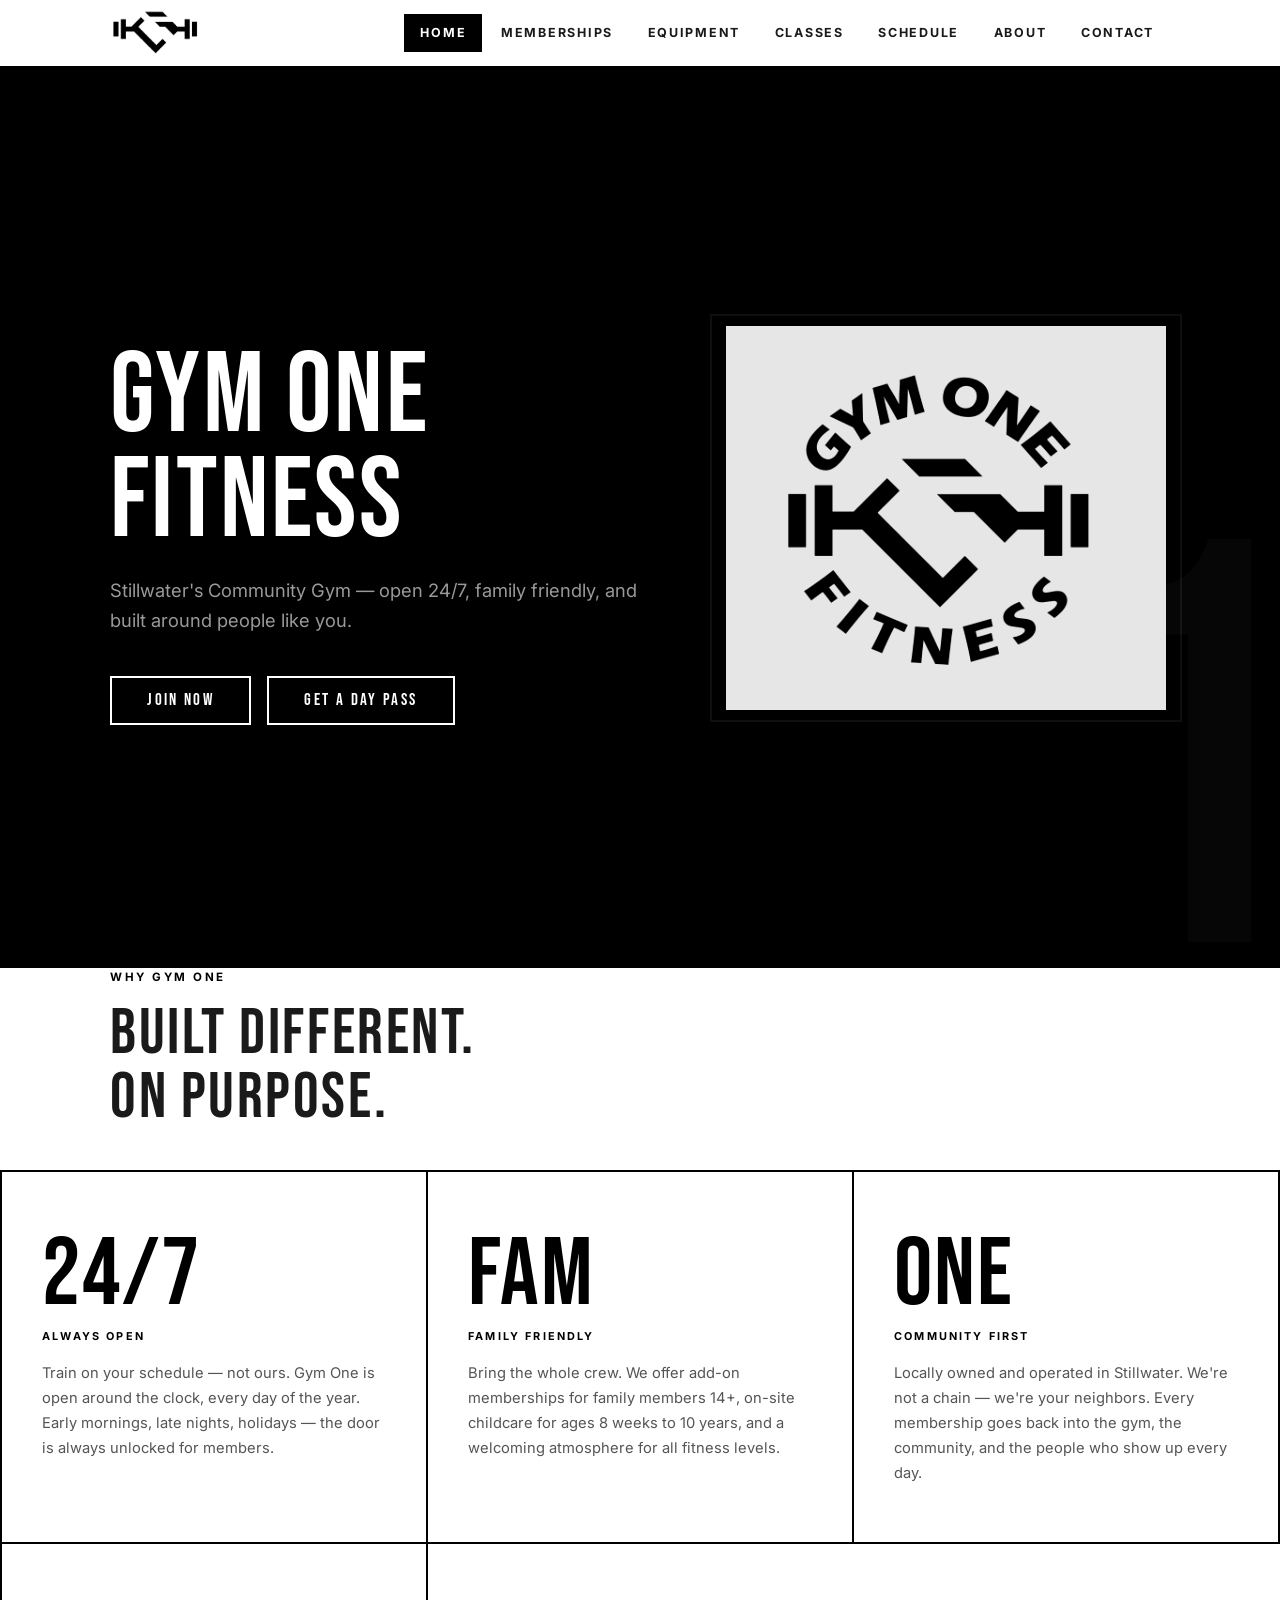
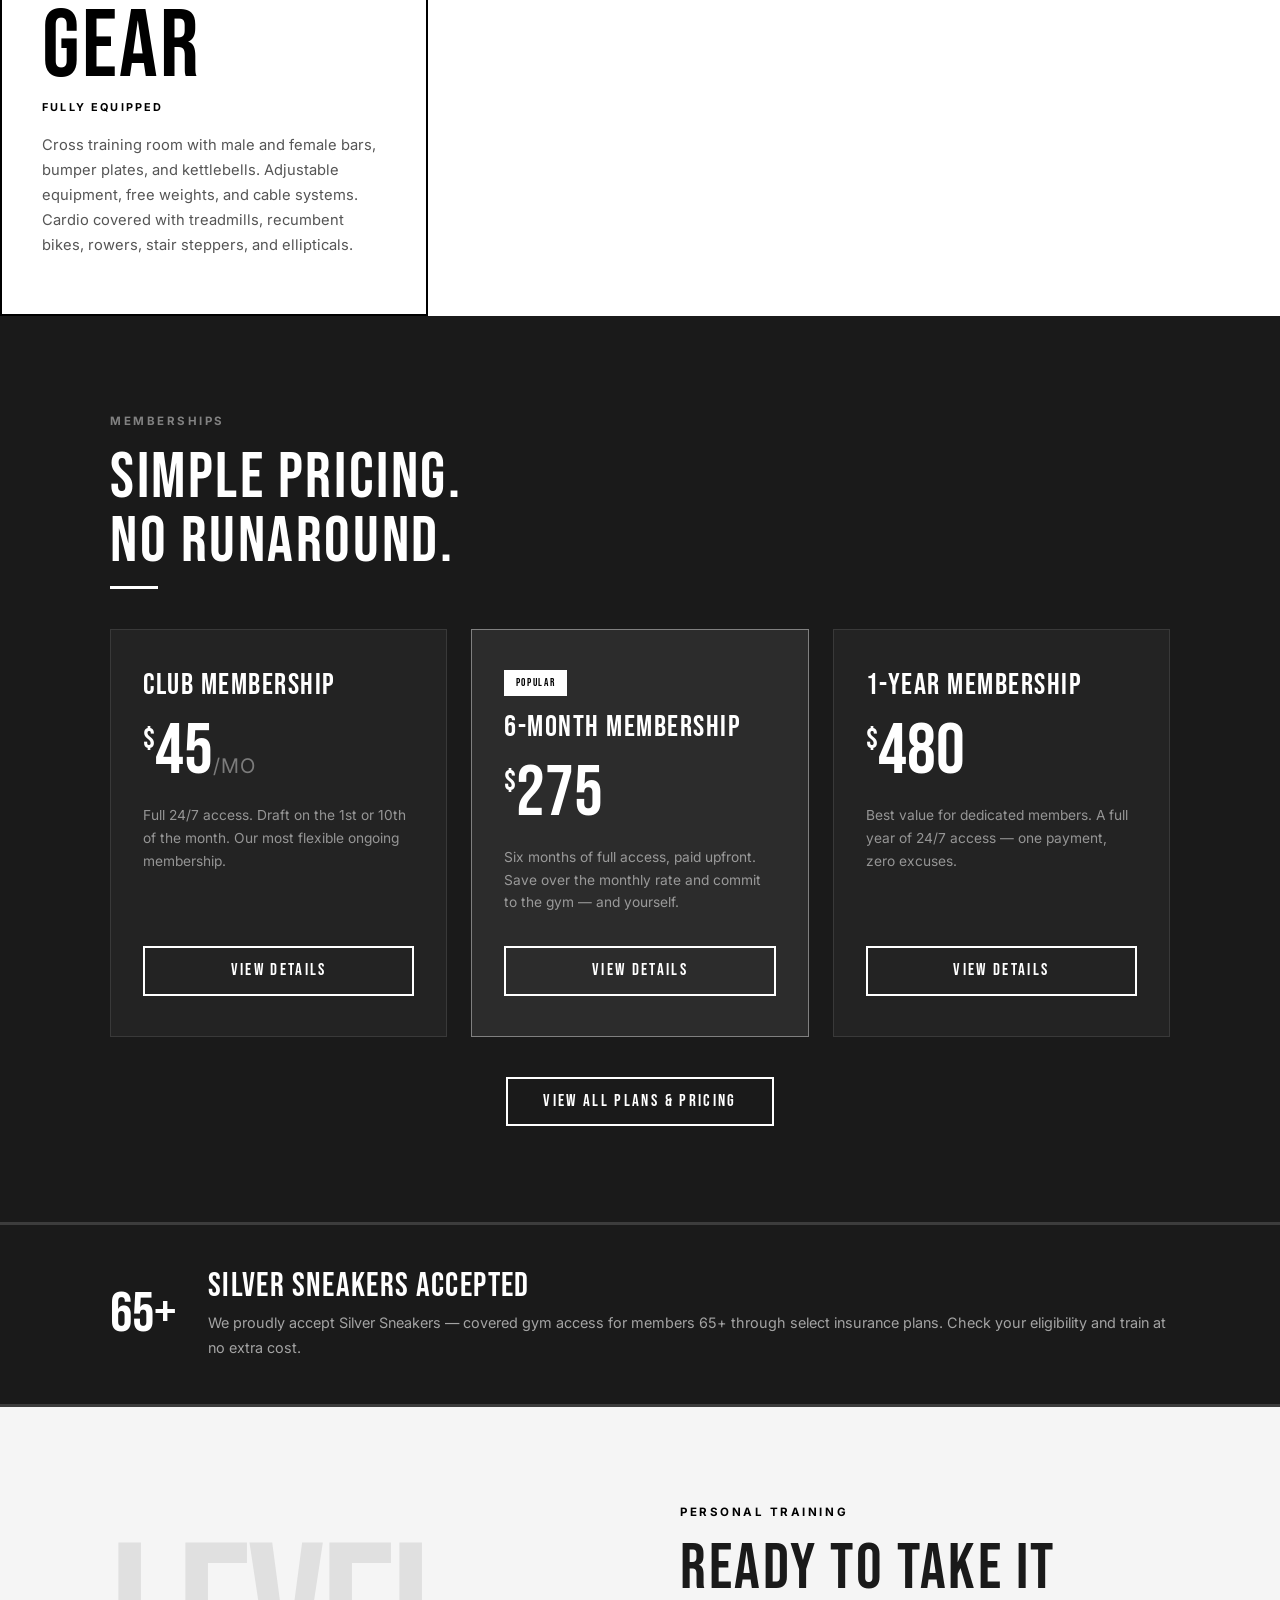
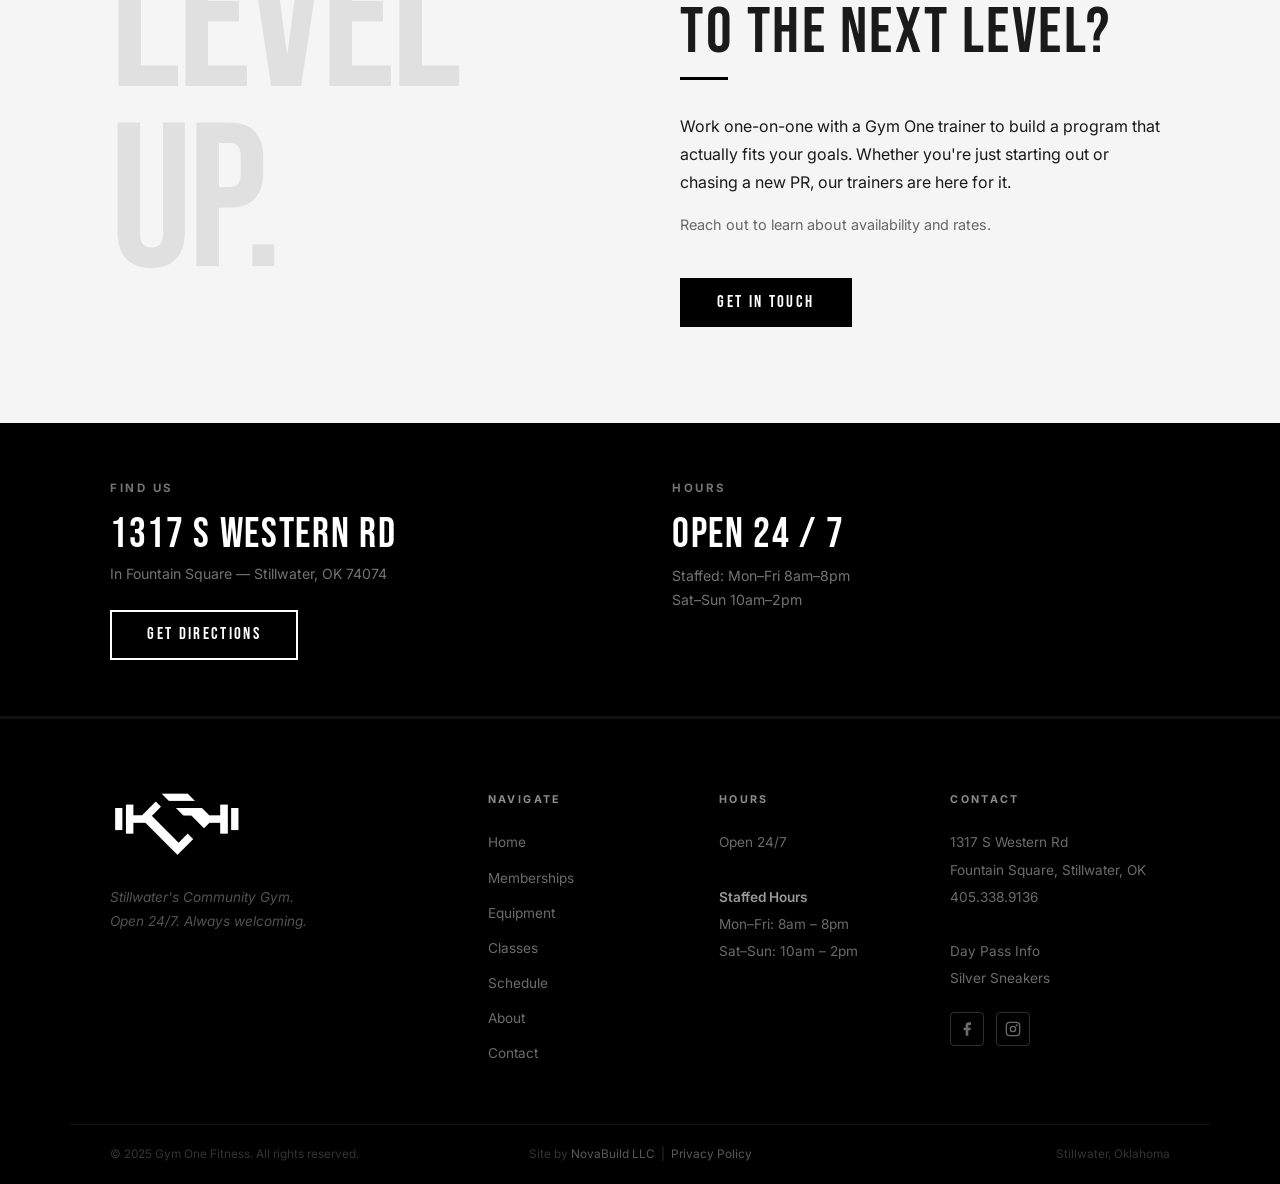
<file: index.html>
<!DOCTYPE html>
<html lang="en">
<head>
  <meta charset="UTF-8" />
  <meta name="google-site-verification" content="y52K-yQsrnkcESgHuwZrbOuIf7fTsbfLTsrJyDS3U2w" />
  <meta name="viewport" content="width=device-width, initial-scale=1.0" />
  <link rel="icon" type="image/x-icon" href="favicon.ico" />
  <link rel="icon" type="image/png" sizes="32x32" href="favicon-32x32.png" />
  <link rel="icon" type="image/png" sizes="16x16" href="favicon-16x16.png" />
  <link rel="apple-touch-icon" sizes="180x180" href="apple-touch-icon.png" />
  <link rel="manifest" href="site.webmanifest" />
  <title>Gym One Fitness | Gym & Personal Training in Stillwater, OK</title>
  <meta name="description" content="Gym One Fitness in Stillwater, OK — memberships, personal training, and group classes. Affordable rates and a welcoming community.">
  <meta name="robots" content="index, follow">
  <meta property="og:title" content="Gym One Fitness | Stillwater, OK">
  <meta property="og:description" content="Memberships, personal training, and group classes in Stillwater, OK.">
  <meta property="og:type" content="website">
  <meta property="og:url" content="https://gymonefitnessok.com">
  <link rel="canonical" href="https://gymonefitnessok.com">
  <link rel="stylesheet" href="css/style.css" />
  <script type="application/ld+json">
  {
    "@context": "https://schema.org",
    "@type": "ExerciseGym",
    "name": "Gym One Fitness",
    "image": "https://gymonefitnessok.com/gym-one-logo.jpg",
    "url": "https://gymonefitnessok.com",
    "telephone": "+14053389136",
    "address": {
      "@type": "PostalAddress",
      "streetAddress": "1317 S Western Rd",
      "addressLocality": "Stillwater",
      "addressRegion": "OK",
      "addressCountry": "US"
    },
    "openingHours": "Mo-Su 00:00-23:59",
    "areaServed": "Stillwater, OK",
    "priceRange": "$$"
  }
  </script>
</head>
<body>

  <!-- ============================================================
       NAVBAR
       ============================================================ -->
  <nav class="nav" aria-label="Main navigation">
    <div class="nav__inner">
      <a href="index.html" class="nav__logo" aria-label="Gym One Fitness — Home">
        <img src="gym-one-logo.jpg" alt="Gym One Fitness" />
      </a>
      <button class="nav__toggle" aria-label="Toggle navigation" aria-expanded="false">
        <span></span><span></span><span></span>
      </button>
      <ul class="nav__links">
        <li><a href="index.html">Home</a></li>
        <li><a href="memberships.html">Memberships</a></li>
        <li><a href="equipment.html">Equipment</a></li>
        <li><a href="classes.html">Classes</a></li>
        <li><a href="schedule.html">Schedule</a></li>
        <li><a href="about.html">About</a></li>
        <li><a href="contact.html">Contact</a></li>
      </ul>
    </div>
  </nav>

  <!-- ============================================================
       HERO
       ============================================================ -->
  <section class="hero" id="home">
    <div class="hero__inner">
      <div class="hero__content">
        <span class="eyebrow">Stillwater, Oklahoma</span>
        <h1 class="hero__title">GYM ONE<br><em>FITNESS</em></h1>
        <p class="hero__sub">Stillwater's Community Gym — open 24/7, family friendly, and built around people like you.</p>
        <div class="hero__btns">
          <a href="memberships.html" class="btn btn--white">Join Now</a>
          <a href="memberships.html#day-pass" class="btn btn--white">Get a Day Pass</a>
        </div>
      </div>
      <div class="hero__image">
        <img src="img-4195.jpg" alt="Gym One Fitness" />
      </div>
    </div>
  </section>

  <!-- ============================================================
       WHY GYM ONE
       ============================================================ -->
  <section class="section--white">
    <div class="container">
      <span class="eyebrow">Why Gym One</span>
      <h2 style="margin-bottom: 2.5rem;">Built different.<br>On purpose.</h2>
    </div>
    <div class="feature-row">
      <div class="feature-block">
        <span class="feature-block__big">24/7</span>
        <span class="feature-block__tag">Always Open</span>
        <p>Train on your schedule — not ours. Gym One is open around the clock, every day of the year. Early mornings, late nights, holidays — the door is always unlocked for members.</p>
      </div>
      <div class="feature-block">
        <span class="feature-block__big">FAM</span>
        <span class="feature-block__tag">Family Friendly</span>
        <p>Bring the whole crew. We offer add-on memberships for family members 14+, on-site childcare for ages 8 weeks to 10 years, and a welcoming atmosphere for all fitness levels.</p>
      </div>
      <div class="feature-block">
        <span class="feature-block__big">ONE</span>
        <span class="feature-block__tag">Community First</span>
        <p>Locally owned and operated in Stillwater. We're not a chain — we're your neighbors. Every membership goes back into the gym, the community, and the people who show up every day.</p>
      </div>
      <div class="feature-block">
        <span class="feature-block__big">GEAR</span>
        <span class="feature-block__tag">Fully Equipped</span>
        <p>Cross training room with male and female bars, bumper plates, and kettlebells. Adjustable equipment, free weights, and cable systems. Cardio covered with treadmills, recumbent bikes, rowers, stair steppers, and ellipticals.</p>
      </div>
    </div>
  </section>

  <!-- ============================================================
       MEMBERSHIPS PREVIEW
       ============================================================ -->
  <section class="section--dark section" id="memberships">
    <div class="container">
      <span class="eyebrow eyebrow--light">Memberships</span>
      <h2 style="margin-bottom: 0.5rem;">Simple pricing.<br>No runaround.</h2>
      <hr class="divider divider--white" style="margin-bottom: 2.5rem;" />

      <div class="membership-preview">

        <div class="mcard">
          <div class="mcard__name">Club Membership</div>
          <div class="mcard__price"><sup>$</sup>45<span>/mo</span></div>
          <p class="mcard__desc">Full 24/7 access. Draft on the 1st or 10th of the month. Our most flexible ongoing membership.</p>
          <a href="memberships.html" class="btn btn--white">View Details</a>
        </div>

        <div class="mcard mcard--featured">
          <span class="mcard__badge">POPULAR</span>
          <div class="mcard__name">6-Month Membership</div>
          <div class="mcard__price"><sup>$</sup>275</div>
          <p class="mcard__desc">Six months of full access, paid upfront. Save over the monthly rate and commit to the gym — and yourself.</p>
          <a href="memberships.html" class="btn btn--white">View Details</a>
        </div>

        <div class="mcard">
          <div class="mcard__name">1-Year Membership</div>
          <div class="mcard__price"><sup>$</sup>480</div>
          <p class="mcard__desc">Best value for dedicated members. A full year of 24/7 access — one payment, zero excuses.</p>
          <a href="memberships.html" class="btn btn--white">View Details</a>
        </div>

      </div>

      <div style="text-align: center;">
        <a href="memberships.html" class="btn btn--white">View All Plans &amp; Pricing</a>
      </div>
    </div>
  </section>

  <!-- ============================================================
       SILVER SNEAKERS CALLOUT
       ============================================================ -->
  <div class="ss-band">
    <div class="ss-band__inner">
      <div class="ss-band__accent">65+</div>
      <div class="ss-band__text">
        <h3>Silver Sneakers Accepted</h3>
        <p>We proudly accept Silver Sneakers — covered gym access for members 65+ through select insurance plans. Check your eligibility and train at no extra cost.</p>
      </div>
    </div>
  </div>

  <!-- ============================================================
       PERSONAL TRAINING TEASER
       ============================================================ -->
  <section class="section--offwhite section">
    <div class="container">
      <div class="pt-inner">
        <div class="pt-deco">LEVEL<br>UP.</div>
        <div class="pt-content">
          <span class="eyebrow">Personal Training</span>
          <h2>Ready to take it<br>to the next level?</h2>
          <hr class="divider" />
          <p>Work one-on-one with a Gym One trainer to build a program that actually fits your goals. Whether you're just starting out or chasing a new PR, our trainers are here for it.</p>
          <p style="color: #666; font-size: 0.9rem; margin-top: 0.5rem;">Reach out to learn about availability and rates.</p>
          <a href="contact.html" class="btn btn--black" style="margin-top: 1.5rem;">Get in Touch</a>
        </div>
      </div>
    </div>
  </section>

  <!-- ============================================================
       FIND US
       ============================================================ -->
  <section class="section--black section--sm">
    <div class="container">
      <div class="find-us">
        <div class="find-us__address">
          <span class="eyebrow eyebrow--light">Find Us</span>
          <p class="find-us__street">1317 S Western Rd</p>
          <p class="find-us__sub">In Fountain Square &mdash; Stillwater, OK 74074</p>
          <a href="https://maps.google.com/?q=1317+S+Western+Rd+Stillwater+OK" target="_blank" rel="noopener noreferrer" class="btn btn--white" style="margin-top:1.5rem;">Get Directions</a>
        </div>
        <div class="find-us__hours">
          <span class="eyebrow eyebrow--light">Hours</span>
          <p class="find-us__street">Open 24 / 7</p>
          <p class="find-us__sub" style="margin-top:0.5rem;">Staffed: Mon–Fri 8am–8pm<br>Sat–Sun 10am–2pm</p>
        </div>
      </div>
    </div>
  </section>

  <!-- ============================================================
       FOOTER
       ============================================================ -->
  <footer class="footer">
    <div class="footer__grid">
      <div class="footer__logo">
        <a href="index.html"><img src="gym-one-logo-white.jpg" alt="Gym One Fitness" class="footer__logo-img" /></a>
        <p class="footer__tagline">Stillwater's Community Gym.<br>Open 24/7. Always welcoming.</p>
      </div>
      <div>
        <p class="footer__heading">Navigate</p>
        <ul class="footer__links">
          <li><a href="index.html">Home</a></li>
          <li><a href="memberships.html">Memberships</a></li>
          <li><a href="equipment.html">Equipment</a></li>
          <li><a href="classes.html">Classes</a></li>
          <li><a href="schedule.html">Schedule</a></li>
          <li><a href="about.html">About</a></li>
          <li><a href="contact.html">Contact</a></li>
        </ul>
      </div>
      <div>
        <p class="footer__heading">Hours</p>
        <address class="footer__address">
          Open 24/7<br>
          <br>
          <strong style="color:rgba(255,255,255,0.6); font-weight:600;">Staffed Hours</strong><br>
          Mon–Fri: 8am – 8pm<br>
          Sat–Sun: 10am – 2pm
        </address>
      </div>
      <div>
        <p class="footer__heading">Contact</p>
        <address class="footer__address">
          1317 S Western Rd<br>
          Fountain Square, Stillwater, OK<br>
          <a href="tel:+14053389136">405.338.9136</a><br>
          <br>
          <a href="memberships.html">Day Pass Info</a><br>
          <a href="memberships.html">Silver Sneakers</a>
        </address>
        <div class="footer__social" style="margin-top:1.25rem;">
          <a href="https://www.facebook.com/gymonefitnessok" class="footer__social-link" target="_blank" rel="noopener noreferrer" aria-label="Facebook">
            <svg xmlns="http://www.w3.org/2000/svg" width="16" height="16" viewBox="0 0 24 24" fill="currentColor" aria-hidden="true"><path d="M18 2h-3a5 5 0 0 0-5 5v3H7v4h3v8h4v-8h3l1-4h-4V7a1 1 0 0 1 1-1h3z"/></svg>
          </a>
          <a href="https://www.instagram.com/gymonefitnessok/" class="footer__social-link" target="_blank" rel="noopener noreferrer" aria-label="Instagram">
            <svg xmlns="http://www.w3.org/2000/svg" width="16" height="16" viewBox="0 0 24 24" fill="none" stroke="currentColor" stroke-width="2" stroke-linecap="round" stroke-linejoin="round" aria-hidden="true"><rect x="2" y="2" width="20" height="20" rx="5"/><circle cx="12" cy="12" r="4"/><circle cx="17.5" cy="6.5" r="1.5" fill="currentColor" stroke="none"/></svg>
          </a>
        </div>
      </div>
    </div>
    <div class="footer__bottom">
      <span>&copy; 2025 Gym One Fitness. All rights reserved.</span>
      <span class="footer__credit">Site by <a href="https://www.novabuildweb.com" target="_blank" rel="noopener noreferrer">NovaBuild LLC</a> &nbsp;|&nbsp; <a href="privacy.html">Privacy Policy</a></span>
      <span>Stillwater, Oklahoma</span>
    </div>
  </footer>

    <!-- Google tag (gtag.js) -->
  <script async src="https://www.googletagmanager.com/gtag/js?id=G-17FGVHYV53"></script>
  <script>
    window.dataLayer = window.dataLayer || [];
    function gtag(){dataLayer.push(arguments);}
    gtag('js', new Date());
    gtag('config', 'G-17FGVHYV53');
  </script>
<script src="js/main.js"></script>
</body>
</html>
</file>
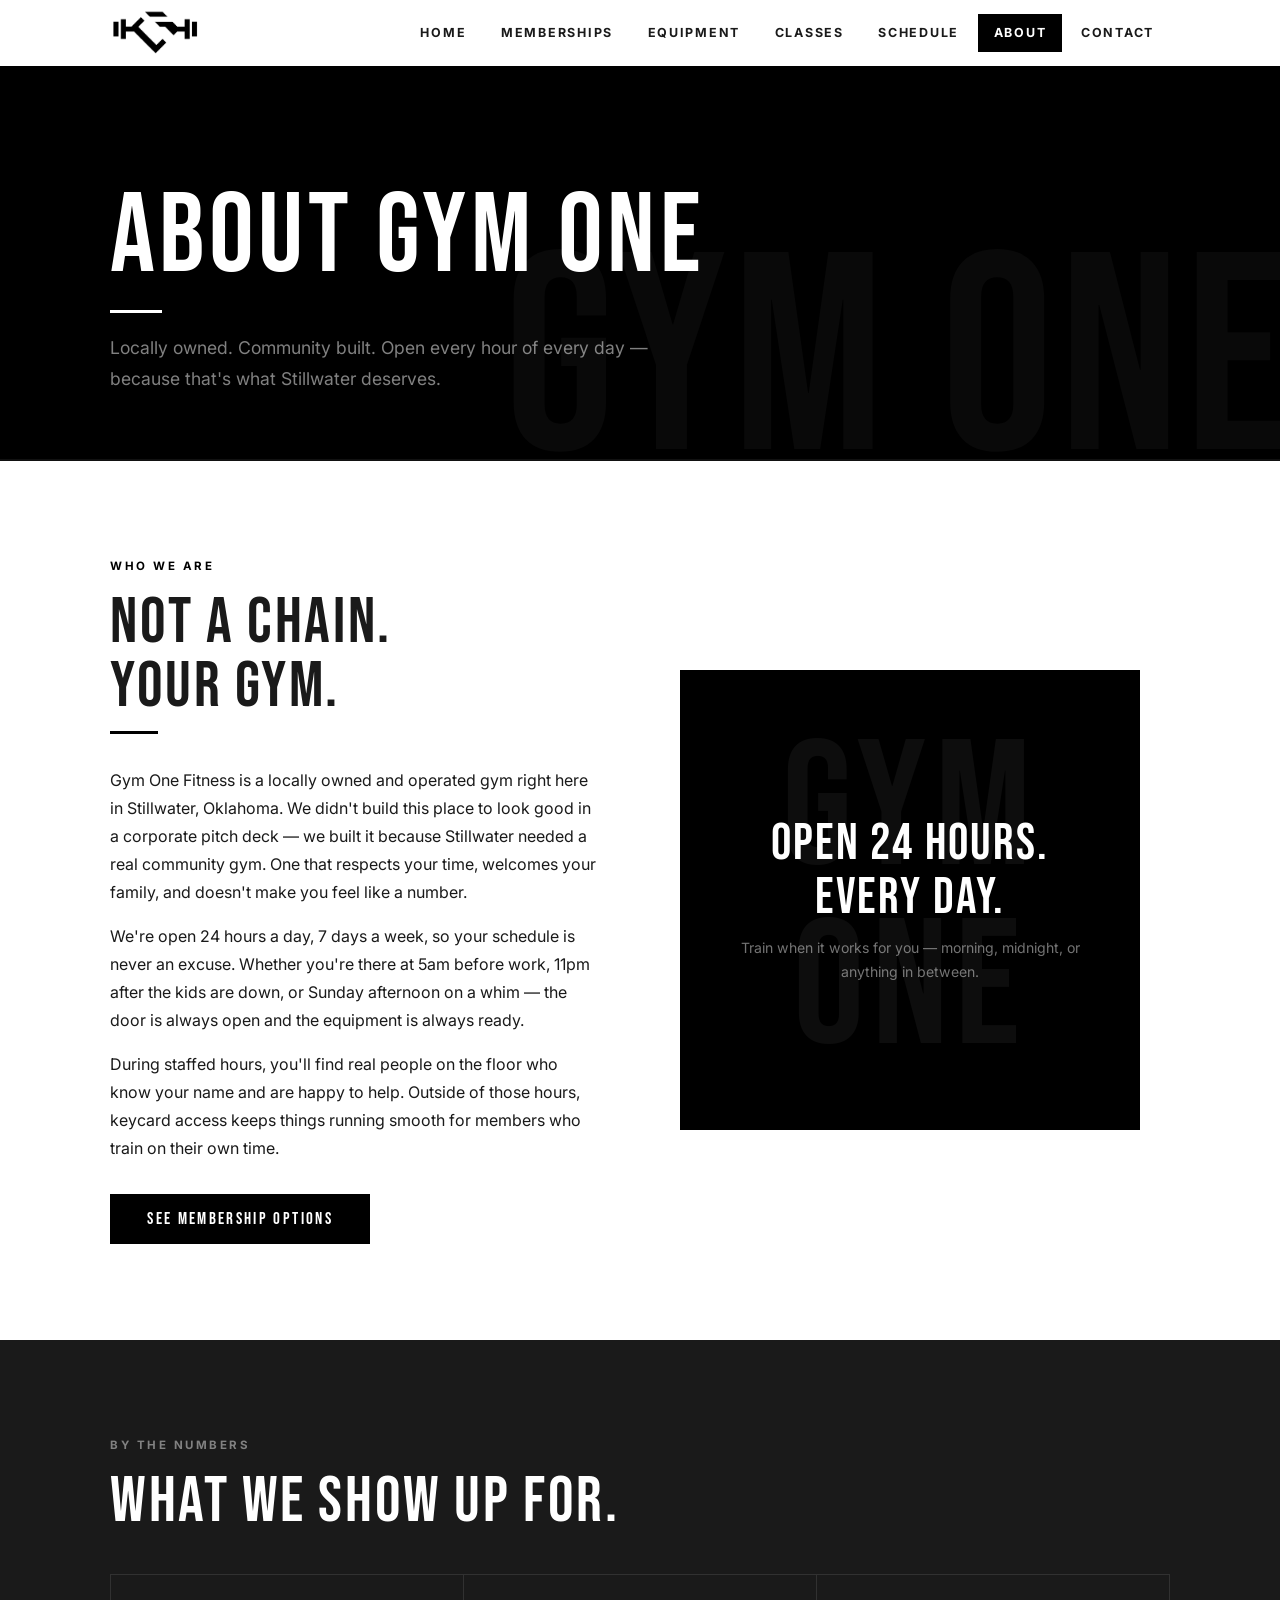
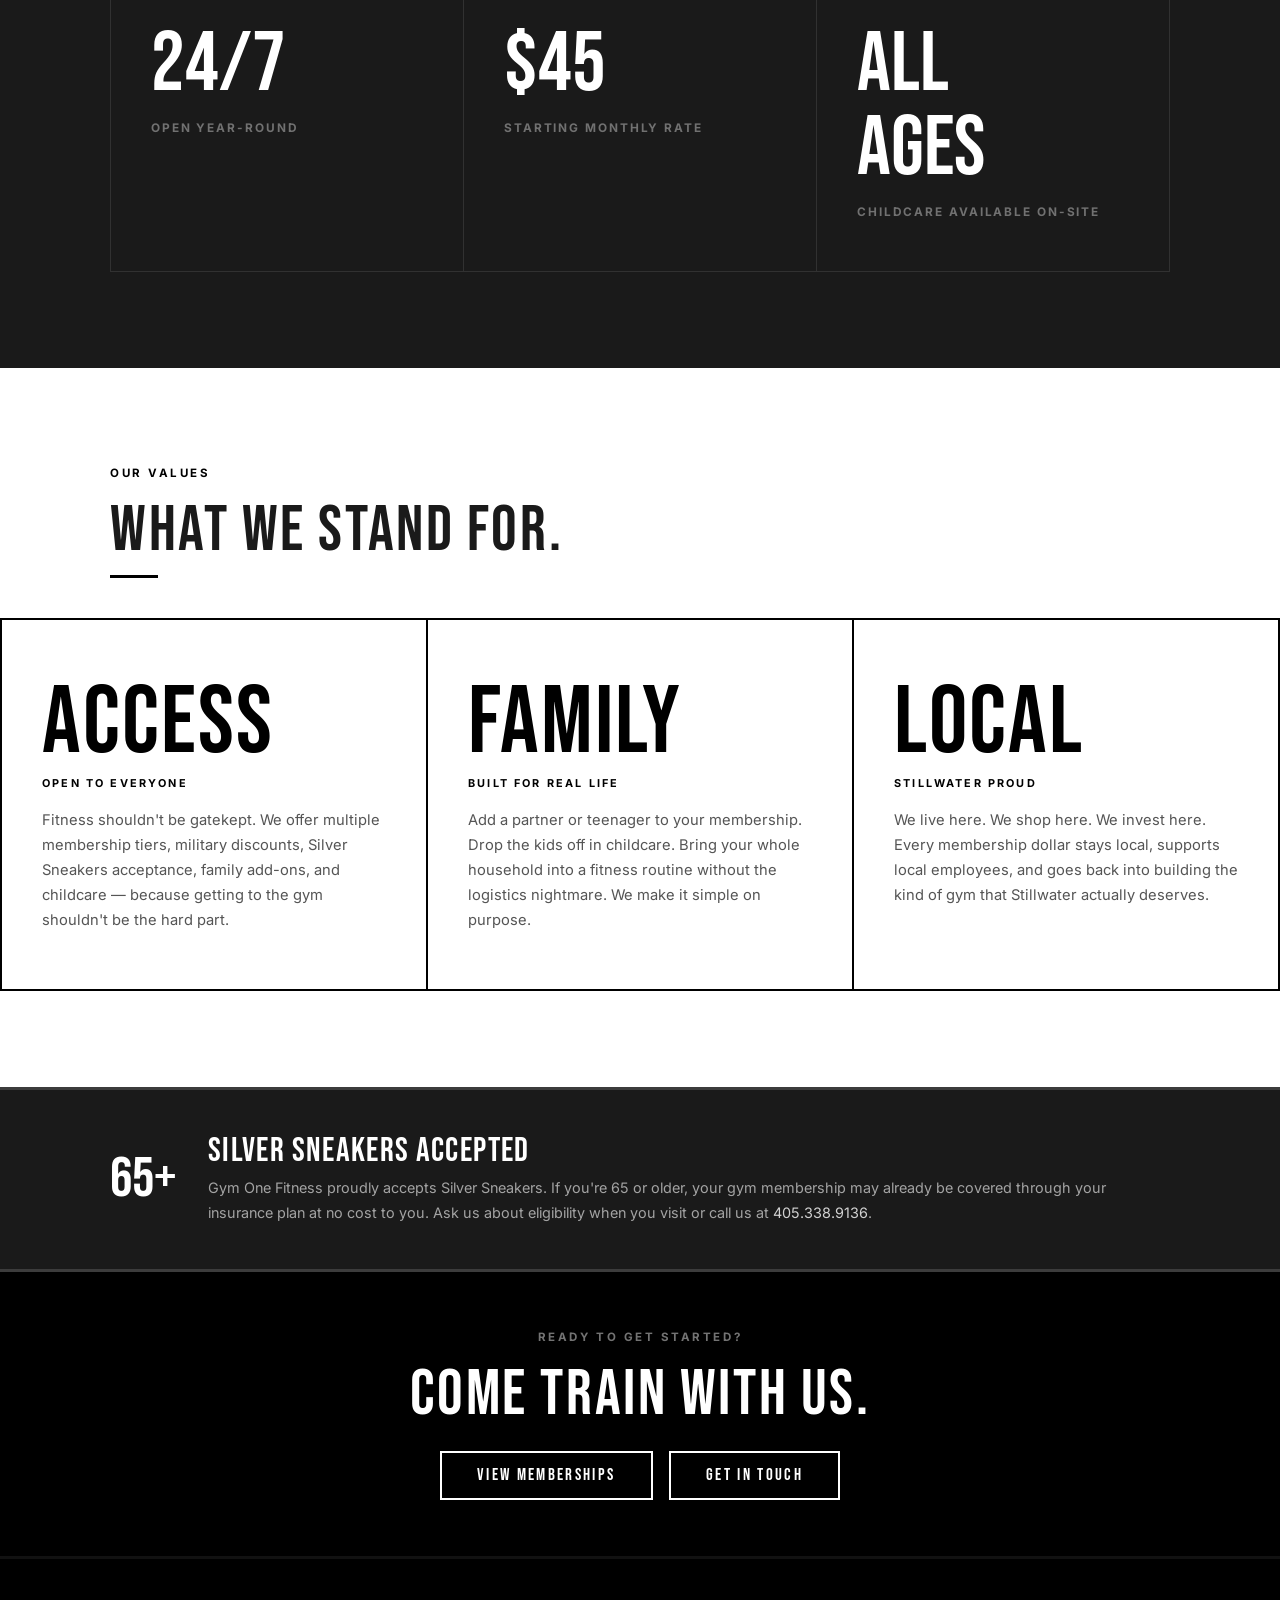
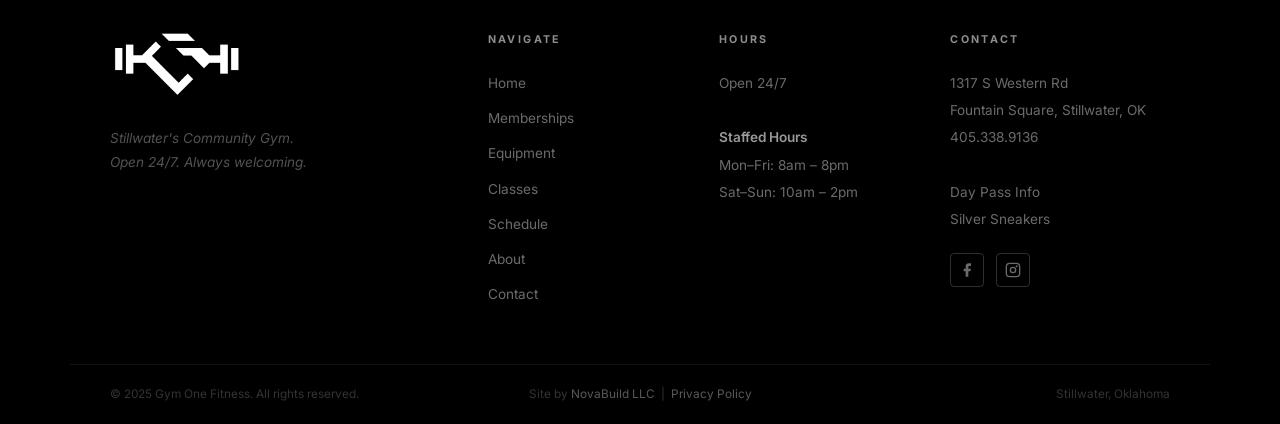
<file: about.html>
<!DOCTYPE html>
<html lang="en">
<head>
  <meta charset="UTF-8" />
  <meta name="viewport" content="width=device-width, initial-scale=1.0" />
  <link rel="icon" type="image/x-icon" href="favicon.ico" />
  <link rel="icon" type="image/png" sizes="32x32" href="favicon-32x32.png" />
  <link rel="icon" type="image/png" sizes="16x16" href="favicon-16x16.png" />
  <link rel="apple-touch-icon" sizes="180x180" href="apple-touch-icon.png" />
  <link rel="manifest" href="site.webmanifest" />
  <title>About — Gym One Fitness</title>
  <meta name="description" content="About Gym One Fitness in Stillwater, OK. Locally owned, family friendly, open 24/7. A community gym built by people who actually use it." />
  <link rel="stylesheet" href="css/style.css" />
</head>
<body>

  <!-- ============================================================
       NAVBAR
       ============================================================ -->
  <nav class="nav" aria-label="Main navigation">
    <div class="nav__inner">
      <a href="index.html" class="nav__logo" aria-label="Gym One Fitness — Home">
        <img src="gym-one-logo.jpg" alt="Gym One Fitness" />
      </a>
      <button class="nav__toggle" aria-label="Toggle navigation" aria-expanded="false">
        <span></span><span></span><span></span>
      </button>
      <ul class="nav__links">
        <li><a href="index.html">Home</a></li>
        <li><a href="memberships.html">Memberships</a></li>
        <li><a href="equipment.html">Equipment</a></li>
        <li><a href="classes.html">Classes</a></li>
        <li><a href="schedule.html">Schedule</a></li>
        <li><a href="about.html">About</a></li>
        <li><a href="contact.html">Contact</a></li>
      </ul>
    </div>
  </nav>

  <!-- ============================================================
       PAGE HERO
       ============================================================ -->
  <div class="page-hero" data-word="GYM ONE">
    <div class="container page-hero__inner">
      <span class="eyebrow">Our Story</span>
      <h1>About Gym One</h1>
      <div class="page-hero__line"></div>
      <p>Locally owned. Community built. Open every hour of every day — because that's what Stillwater deserves.</p>
    </div>
  </div>

  <!-- ============================================================
       WHO WE ARE
       ============================================================ -->
  <section class="section--white section">
    <div class="container">
      <div class="about-intro">
        <div>
          <span class="eyebrow">Who We Are</span>
          <h2 style="margin-bottom: 0.75rem;">Not a chain.<br>Your gym.</h2>
          <hr class="divider" />
          <p>Gym One Fitness is a locally owned and operated gym right here in Stillwater, Oklahoma. We didn't build this place to look good in a corporate pitch deck — we built it because Stillwater needed a real community gym. One that respects your time, welcomes your family, and doesn't make you feel like a number.</p>
          <p>We're open 24 hours a day, 7 days a week, so your schedule is never an excuse. Whether you're there at 5am before work, 11pm after the kids are down, or Sunday afternoon on a whim — the door is always open and the equipment is always ready.</p>
          <p>During staffed hours, you'll find real people on the floor who know your name and are happy to help. Outside of those hours, keycard access keeps things running smooth for members who train on their own time.</p>
          <a href="memberships.html" class="btn btn--black" style="margin-top: 1rem;">See Membership Options</a>
        </div>
        <div class="about-deco">
          <div class="about-deco__bg">GYM ONE</div>
          <div class="about-deco__content">
            <h3>Open 24 Hours.<br>Every Day.</h3>
            <p>Train when it works for you — morning, midnight, or anything in between.</p>
          </div>
        </div>
      </div>
    </div>
  </section>

  <!-- ============================================================
       STATS STRIP
       ============================================================ -->
  <section class="section--dark section">
    <div class="container">
      <span class="eyebrow eyebrow--light">By the Numbers</span>
      <h2 style="margin-bottom: 2.5rem;">What we show up for.</h2>
      <div class="about-stats">
        <div class="about-stat">
          <span class="about-stat__number">24/7</span>
          <span class="about-stat__label">Open Year-Round</span>
        </div>
        <div class="about-stat">
          <span class="about-stat__number">$45</span>
          <span class="about-stat__label">Starting Monthly Rate</span>
        </div>
        <div class="about-stat">
          <span class="about-stat__number">ALL<br>AGES</span>
          <span class="about-stat__label">Childcare Available On-Site</span>
        </div>
      </div>
    </div>
  </section>

  <!-- ============================================================
       WHAT WE BELIEVE
       ============================================================ -->
  <section class="section--white section">
    <div class="container">
      <span class="eyebrow">Our Values</span>
      <h2 style="margin-bottom: 0.5rem;">What we stand for.</h2>
      <hr class="divider" style="margin-bottom: 2.5rem;" />
    </div>
    <div class="feature-row">
      <div class="feature-block">
        <span class="feature-block__big">ACCESS</span>
        <span class="feature-block__tag">Open to Everyone</span>
        <p>Fitness shouldn't be gatekept. We offer multiple membership tiers, military discounts, Silver Sneakers acceptance, family add-ons, and childcare — because getting to the gym shouldn't be the hard part.</p>
      </div>
      <div class="feature-block">
        <span class="feature-block__big">FAMILY</span>
        <span class="feature-block__tag">Built for Real Life</span>
        <p>Add a partner or teenager to your membership. Drop the kids off in childcare. Bring your whole household into a fitness routine without the logistics nightmare. We make it simple on purpose.</p>
      </div>
      <div class="feature-block">
        <span class="feature-block__big">LOCAL</span>
        <span class="feature-block__tag">Stillwater Proud</span>
        <p>We live here. We shop here. We invest here. Every membership dollar stays local, supports local employees, and goes back into building the kind of gym that Stillwater actually deserves.</p>
      </div>
    </div>
  </section>

  <!-- ============================================================
       SILVER SNEAKERS
       ============================================================ -->
  <div class="ss-band">
    <div class="ss-band__inner">
      <div class="ss-band__accent">65+</div>
      <div class="ss-band__text">
        <h3>Silver Sneakers Accepted</h3>
        <p>Gym One Fitness proudly accepts Silver Sneakers. If you're 65 or older, your gym membership may already be covered through your insurance plan at no cost to you. Ask us about eligibility when you visit or call us at <a href="tel:+14053389136" style="color:rgba(255,255,255,0.8);">405.338.9136</a>.</p>
      </div>
    </div>
  </div>

  <!-- ============================================================
       CTA STRIP
       ============================================================ -->
  <section class="section--black section--sm">
    <div class="container text-center">
      <span class="eyebrow eyebrow--light" style="text-align:center;">Ready to get started?</span>
      <h2 style="margin-bottom: 1.5rem;">Come train with us.</h2>
      <div style="display:flex; gap:1rem; justify-content:center; flex-wrap:wrap;">
        <a href="memberships.html" class="btn btn--white">View Memberships</a>
        <a href="contact.html" class="btn btn--white">Get in Touch</a>
      </div>
    </div>
  </section>

  <!-- ============================================================
       FOOTER
       ============================================================ -->
  <footer class="footer">
    <div class="footer__grid">
      <div class="footer__logo">
        <a href="index.html"><img src="gym-one-logo-white.jpg" alt="Gym One Fitness" class="footer__logo-img" /></a>
        <p class="footer__tagline">Stillwater's Community Gym.<br>Open 24/7. Always welcoming.</p>
      </div>
      <div>
        <p class="footer__heading">Navigate</p>
        <ul class="footer__links">
          <li><a href="index.html">Home</a></li>
          <li><a href="memberships.html">Memberships</a></li>
          <li><a href="equipment.html">Equipment</a></li>
          <li><a href="classes.html">Classes</a></li>
          <li><a href="schedule.html">Schedule</a></li>
          <li><a href="about.html">About</a></li>
          <li><a href="contact.html">Contact</a></li>
        </ul>
      </div>
      <div>
        <p class="footer__heading">Hours</p>
        <address class="footer__address">
          Open 24/7<br>
          <br>
          <strong style="color:rgba(255,255,255,0.6); font-weight:600;">Staffed Hours</strong><br>
          Mon–Fri: 8am – 8pm<br>
          Sat–Sun: 10am – 2pm
        </address>
      </div>
      <div>
        <p class="footer__heading">Contact</p>
        <address class="footer__address">
          1317 S Western Rd<br>
          Fountain Square, Stillwater, OK<br>
          <a href="tel:+14053389136">405.338.9136</a><br>
          <br>
          <a href="memberships.html">Day Pass Info</a><br>
          <a href="memberships.html">Silver Sneakers</a>
        </address>
        <div class="footer__social" style="margin-top:1.25rem;">
          <a href="https://www.facebook.com/gymonefitnessok" class="footer__social-link" target="_blank" rel="noopener noreferrer" aria-label="Facebook">
            <svg xmlns="http://www.w3.org/2000/svg" width="16" height="16" viewBox="0 0 24 24" fill="currentColor" aria-hidden="true"><path d="M18 2h-3a5 5 0 0 0-5 5v3H7v4h3v8h4v-8h3l1-4h-4V7a1 1 0 0 1 1-1h3z"/></svg>
          </a>
          <a href="https://www.instagram.com/gymonefitnessok/" class="footer__social-link" target="_blank" rel="noopener noreferrer" aria-label="Instagram">
            <svg xmlns="http://www.w3.org/2000/svg" width="16" height="16" viewBox="0 0 24 24" fill="none" stroke="currentColor" stroke-width="2" stroke-linecap="round" stroke-linejoin="round" aria-hidden="true"><rect x="2" y="2" width="20" height="20" rx="5"/><circle cx="12" cy="12" r="4"/><circle cx="17.5" cy="6.5" r="1.5" fill="currentColor" stroke="none"/></svg>
          </a>
        </div>
      </div>
    </div>
    <div class="footer__bottom">
      <span>&copy; 2025 Gym One Fitness. All rights reserved.</span>
      <span class="footer__credit">Site by <a href="https://www.novabuildweb.com" target="_blank" rel="noopener noreferrer">NovaBuild LLC</a> &nbsp;|&nbsp; <a href="privacy.html">Privacy Policy</a></span>
      <span>Stillwater, Oklahoma</span>
    </div>
  </footer>

  <script src="js/main.js"></script>
</body>
</html>
</file>
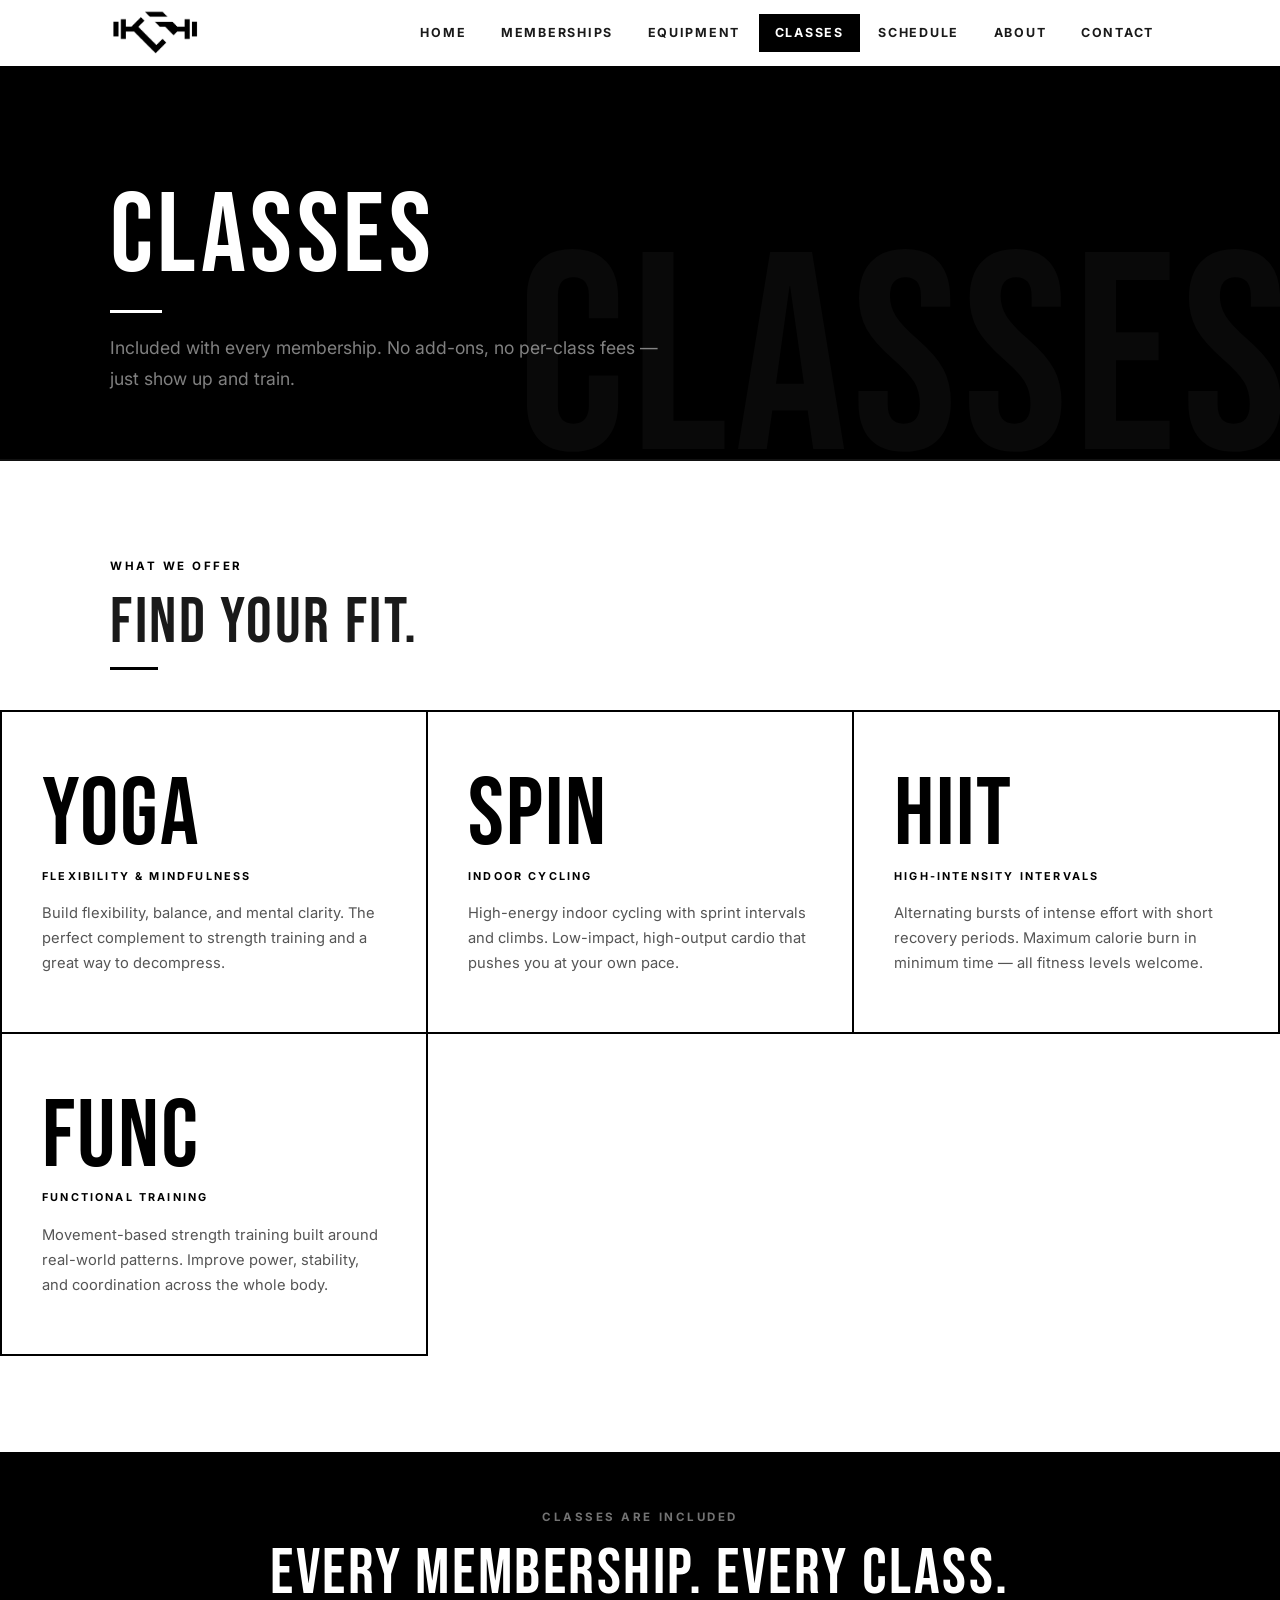
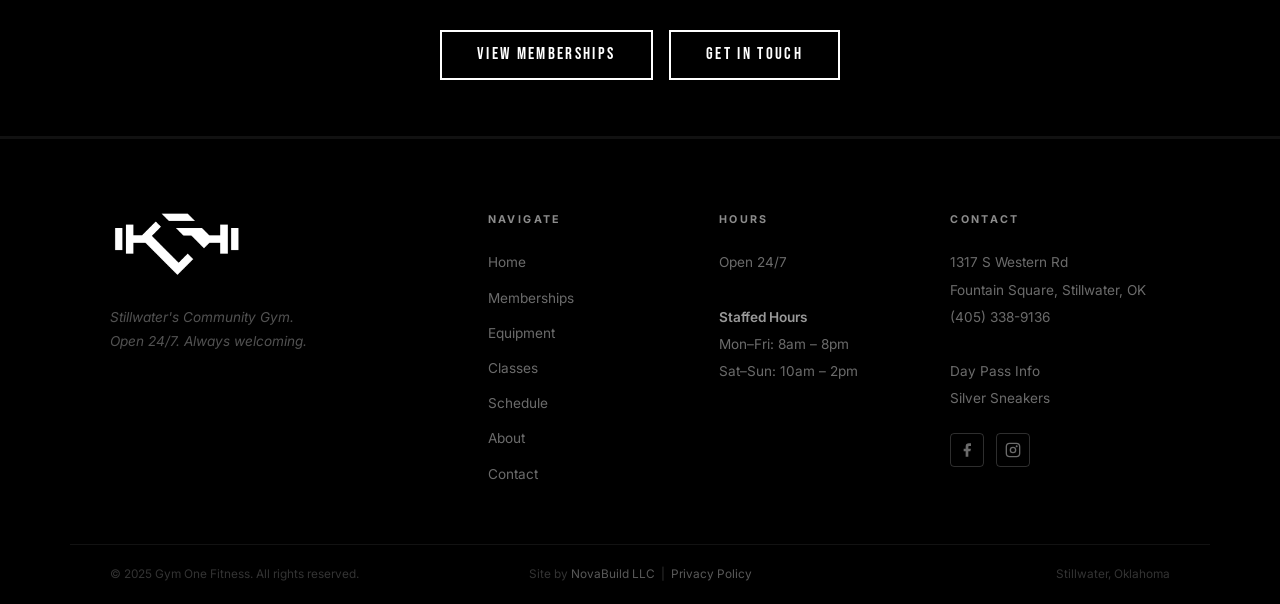
<file: classes.html>
<!DOCTYPE html>
<html lang="en">
<head>
  <meta charset="UTF-8" />
  <meta name="viewport" content="width=device-width, initial-scale=1.0" />
  <link rel="icon" type="image/x-icon" href="favicon.ico" />
  <link rel="icon" type="image/png" sizes="32x32" href="favicon-32x32.png" />
  <link rel="icon" type="image/png" sizes="16x16" href="favicon-16x16.png" />
  <link rel="apple-touch-icon" sizes="180x180" href="apple-touch-icon.png" />
  <link rel="manifest" href="site.webmanifest" />
  <title>Classes — Gym One Fitness</title>
  <meta name="description" content="Group fitness classes at Gym One Fitness in Stillwater, OK. Yoga, Spin, HIIT, and Functional Training — included with every membership." />
  <link rel="stylesheet" href="css/style.css" />
</head>
<body>

  <!-- ============================================================
       NAVBAR
       ============================================================ -->
  <nav class="nav" aria-label="Main navigation">
    <div class="nav__inner">
      <a href="index.html" class="nav__logo" aria-label="Gym One Fitness — Home">
        <img src="gym-one-logo.jpg" alt="Gym One Fitness" />
      </a>
      <button class="nav__toggle" aria-label="Toggle navigation" aria-expanded="false">
        <span></span><span></span><span></span>
      </button>
      <ul class="nav__links">
        <li><a href="index.html">Home</a></li>
        <li><a href="memberships.html">Memberships</a></li>
        <li><a href="equipment.html">Equipment</a></li>
        <li><a href="classes.html">Classes</a></li>
        <li><a href="schedule.html">Schedule</a></li>
        <li><a href="about.html">About</a></li>
        <li><a href="contact.html">Contact</a></li>
      </ul>
    </div>
  </nav>

  <!-- ============================================================
       PAGE HERO
       ============================================================ -->
  <div class="page-hero" data-word="CLASSES">
    <div class="container page-hero__inner">
      <span class="eyebrow">Group Fitness</span>
      <h1>Classes</h1>
      <div class="page-hero__line"></div>
      <p>Included with every membership. No add-ons, no per-class fees — just show up and train.</p>
    </div>
  </div>

  <!-- ============================================================
       CLASSES
       ============================================================ -->
  <section class="section--white section">
    <div class="container">
      <span class="eyebrow">What We Offer</span>
      <h2 style="margin-bottom: 0.5rem;">Find your fit.</h2>
      <hr class="divider" style="margin-bottom: 2.5rem;" />
    </div>
    <div class="feature-row">

      <div class="feature-block">
        <span class="feature-block__big">YOGA</span>
        <span class="feature-block__tag">Flexibility &amp; Mindfulness</span>
        <p>Build flexibility, balance, and mental clarity. The perfect complement to strength training and a great way to decompress.</p>
      </div>

      <div class="feature-block">
        <span class="feature-block__big">SPIN</span>
        <span class="feature-block__tag">Indoor Cycling</span>
        <p>High-energy indoor cycling with sprint intervals and climbs. Low-impact, high-output cardio that pushes you at your own pace.</p>
      </div>

      <div class="feature-block">
        <span class="feature-block__big">HIIT</span>
        <span class="feature-block__tag">High-Intensity Intervals</span>
        <p>Alternating bursts of intense effort with short recovery periods. Maximum calorie burn in minimum time — all fitness levels welcome.</p>
      </div>

      <div class="feature-block">
        <span class="feature-block__big">FUNC</span>
        <span class="feature-block__tag">Functional Training</span>
        <p>Movement-based strength training built around real-world patterns. Improve power, stability, and coordination across the whole body.</p>
      </div>

    </div>
  </section>

  <!-- ============================================================
       CALLOUT
       ============================================================ -->
  <section class="section--black section--sm">
    <div class="container text-center">
      <span class="eyebrow eyebrow--light" style="text-align:center;">Classes are included</span>
      <h2 style="margin-bottom: 1.5rem;">Every membership. Every class.</h2>
      <div style="display:flex; gap:1rem; justify-content:center; flex-wrap:wrap;">
        <a href="memberships.html" class="btn btn--white">View Memberships</a>
        <a href="contact.html" class="btn btn--white">Get in Touch</a>
      </div>
    </div>
  </section>

  <!-- ============================================================
       FOOTER
       ============================================================ -->
  <footer class="footer">
    <div class="footer__grid">
      <div class="footer__logo">
        <a href="index.html"><img src="gym-one-logo-white.jpg" alt="Gym One Fitness" class="footer__logo-img" /></a>
        <p class="footer__tagline">Stillwater's Community Gym.<br>Open 24/7. Always welcoming.</p>
      </div>
      <div>
        <p class="footer__heading">Navigate</p>
        <ul class="footer__links">
          <li><a href="index.html">Home</a></li>
          <li><a href="memberships.html">Memberships</a></li>
          <li><a href="equipment.html">Equipment</a></li>
          <li><a href="classes.html">Classes</a></li>
          <li><a href="schedule.html">Schedule</a></li>
          <li><a href="about.html">About</a></li>
          <li><a href="contact.html">Contact</a></li>
        </ul>
      </div>
      <div>
        <p class="footer__heading">Hours</p>
        <address class="footer__address">
          Open 24/7<br>
          <br>
          <strong style="color:rgba(255,255,255,0.6); font-weight:600;">Staffed Hours</strong><br>
          Mon–Fri: 8am – 8pm<br>
          Sat–Sun: 10am – 2pm
        </address>
      </div>
      <div>
        <p class="footer__heading">Contact</p>
        <address class="footer__address">
          1317 S Western Rd<br>
          Fountain Square, Stillwater, OK<br>
          <a href="tel:+14053389136">(405) 338-9136</a><br>
          <br>
          <a href="memberships.html">Day Pass Info</a><br>
          <a href="memberships.html">Silver Sneakers</a>
        </address>
        <div class="footer__social" style="margin-top:1.25rem;">
          <a href="https://www.facebook.com/gymonefitnessok" class="footer__social-link" target="_blank" rel="noopener noreferrer" aria-label="Facebook">
            <svg xmlns="http://www.w3.org/2000/svg" width="16" height="16" viewBox="0 0 24 24" fill="currentColor" aria-hidden="true"><path d="M18 2h-3a5 5 0 0 0-5 5v3H7v4h3v8h4v-8h3l1-4h-4V7a1 1 0 0 1 1-1h3z"/></svg>
          </a>
          <a href="https://www.instagram.com/gymonefitnessok/" class="footer__social-link" target="_blank" rel="noopener noreferrer" aria-label="Instagram">
            <svg xmlns="http://www.w3.org/2000/svg" width="16" height="16" viewBox="0 0 24 24" fill="none" stroke="currentColor" stroke-width="2" stroke-linecap="round" stroke-linejoin="round" aria-hidden="true"><rect x="2" y="2" width="20" height="20" rx="5"/><circle cx="12" cy="12" r="4"/><circle cx="17.5" cy="6.5" r="1.5" fill="currentColor" stroke="none"/></svg>
          </a>
        </div>
      </div>
    </div>
    <div class="footer__bottom">
      <span>&copy; 2025 Gym One Fitness. All rights reserved.</span>
      <span class="footer__credit">Site by <a href="https://www.novabuildweb.com" target="_blank" rel="noopener noreferrer">NovaBuild LLC</a> &nbsp;|&nbsp; <a href="privacy.html">Privacy Policy</a></span>
      <span>Stillwater, Oklahoma</span>
    </div>
  </footer>

  <script src="js/main.js"></script>
</body>
</html>
</file>
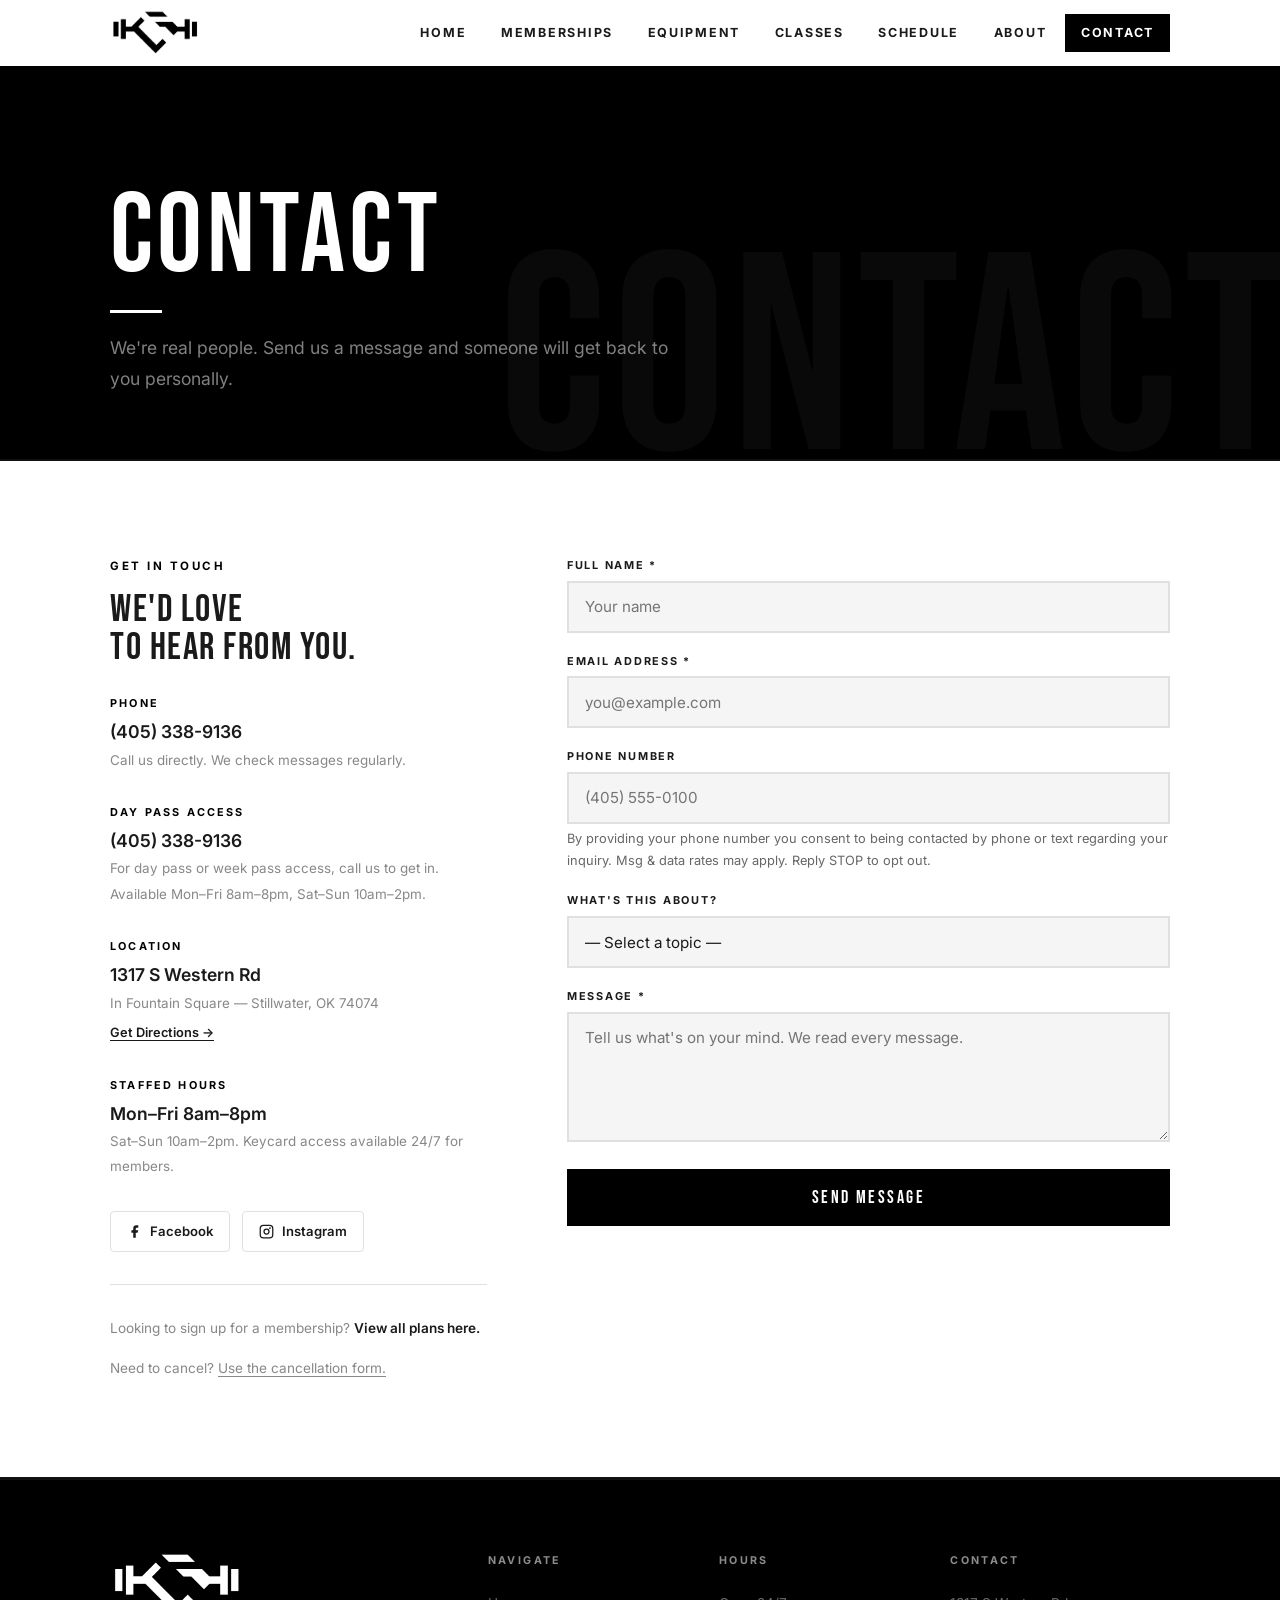
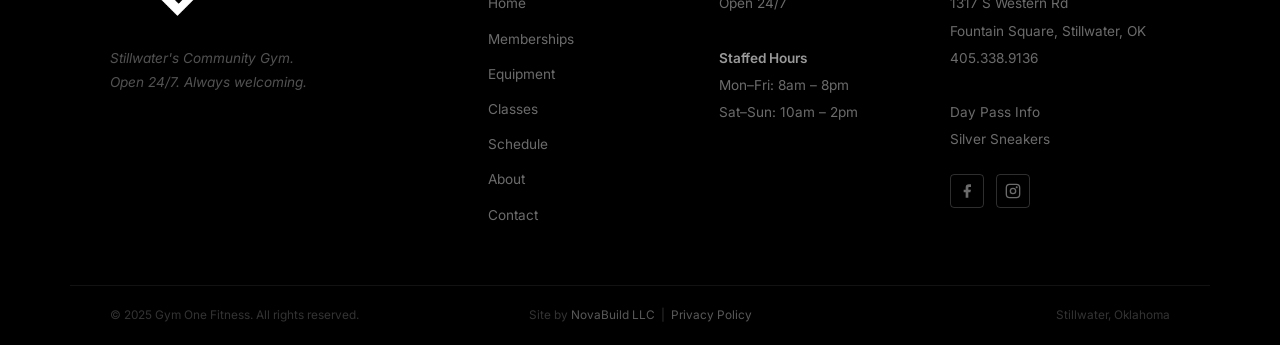
<file: contact.html>
<!DOCTYPE html>
<html lang="en">
<head>
  <meta charset="UTF-8" />
  <meta name="viewport" content="width=device-width, initial-scale=1.0" />
  <link rel="icon" type="image/x-icon" href="favicon.ico" />
  <link rel="icon" type="image/png" sizes="32x32" href="favicon-32x32.png" />
  <link rel="icon" type="image/png" sizes="16x16" href="favicon-16x16.png" />
  <link rel="apple-touch-icon" sizes="180x180" href="apple-touch-icon.png" />
  <link rel="manifest" href="site.webmanifest" />
  <title>Contact — Gym One Fitness</title>
  <meta name="description" content="Contact Gym One Fitness in Stillwater, OK. Questions about memberships, personal training, or day passes — we're real people, reach out." />
  <link rel="stylesheet" href="css/style.css" />
</head>
<body>

  <!-- ============================================================
       NAVBAR
       ============================================================ -->
  <nav class="nav" aria-label="Main navigation">
    <div class="nav__inner">
      <a href="index.html" class="nav__logo" aria-label="Gym One Fitness — Home">
        <img src="gym-one-logo.jpg" alt="Gym One Fitness" />
      </a>
      <button class="nav__toggle" aria-label="Toggle navigation" aria-expanded="false">
        <span></span><span></span><span></span>
      </button>
      <ul class="nav__links">
        <li><a href="index.html">Home</a></li>
        <li><a href="memberships.html">Memberships</a></li>
        <li><a href="equipment.html">Equipment</a></li>
        <li><a href="classes.html">Classes</a></li>
        <li><a href="schedule.html">Schedule</a></li>
        <li><a href="about.html">About</a></li>
        <li><a href="contact.html">Contact</a></li>
      </ul>
    </div>
  </nav>

  <!-- ============================================================
       PAGE HERO
       ============================================================ -->
  <div class="page-hero" data-word="CONTACT">
    <div class="container page-hero__inner">
      <span class="eyebrow">Reach Out</span>
      <h1>Contact</h1>
      <div class="page-hero__line"></div>
      <p>We're real people. Send us a message and someone will get back to you personally.</p>
    </div>
  </div>

  <!-- ============================================================
       CONTACT SECTION
       ============================================================ -->
  <section class="section--white section">
    <div class="container">
      <div class="contact-layout">

        <!-- Info Column -->
        <div>
          <span class="eyebrow">Get in Touch</span>
          <h3 style="margin-bottom: 1.75rem;">We'd love<br>to hear from you.</h3>

          <div class="contact-info-item">
            <span class="contact-info-label">Phone</span>
            <a href="tel:+14053389136" class="contact-info-value" style="color:#1a1a1a;">(405) 338-9136</a>
            <span class="contact-info-note">Call us directly. We check messages regularly.</span>
          </div>

          <div class="contact-info-item">
            <span class="contact-info-label">Day Pass Access</span>
            <span class="contact-info-value">(405) 338-9136</span>
            <span class="contact-info-note">For day pass or week pass access, call us to get in. Available Mon–Fri 8am–8pm, Sat–Sun 10am–2pm.</span>
          </div>

          <div class="contact-info-item">
            <span class="contact-info-label">Location</span>
            <span class="contact-info-value">1317 S Western Rd</span>
            <span class="contact-info-note">In Fountain Square — Stillwater, OK 74074</span>
            <a href="https://maps.google.com/?q=1317+S+Western+Rd+Stillwater+OK" target="_blank" rel="noopener noreferrer" style="display:inline-block; margin-top:0.5rem; font-size:0.8rem; font-weight:600; color:#1a1a1a; text-decoration:underline; text-underline-offset:3px;">Get Directions &rarr;</a>
          </div>

          <div class="contact-info-item">
            <span class="contact-info-label">Staffed Hours</span>
            <span class="contact-info-value">Mon–Fri 8am–8pm</span>
            <span class="contact-info-note">Sat–Sun 10am–2pm. Keycard access available 24/7 for members.</span>
          </div>

          <div class="contact-social">
            <a href="https://www.facebook.com/gymonefitnessok" class="contact-social-link" target="_blank" rel="noopener noreferrer" aria-label="Facebook">
              <svg xmlns="http://www.w3.org/2000/svg" width="15" height="15" viewBox="0 0 24 24" fill="currentColor" aria-hidden="true"><path d="M18 2h-3a5 5 0 0 0-5 5v3H7v4h3v8h4v-8h3l1-4h-4V7a1 1 0 0 1 1-1h3z"/></svg>
              Facebook
            </a>
            <a href="https://www.instagram.com/gymonefitnessok/" class="contact-social-link" target="_blank" rel="noopener noreferrer" aria-label="Instagram">
              <svg xmlns="http://www.w3.org/2000/svg" width="15" height="15" viewBox="0 0 24 24" fill="none" stroke="currentColor" stroke-width="2" stroke-linecap="round" stroke-linejoin="round" aria-hidden="true"><rect x="2" y="2" width="20" height="20" rx="5"/><circle cx="12" cy="12" r="4"/><circle cx="17.5" cy="6.5" r="1.5" fill="currentColor" stroke="none"/></svg>
              Instagram
            </a>
          </div>

          <div style="margin-top: 2rem; padding-top: 2rem; border-top: 1px solid #e0e0e0;">
            <p style="font-size: 0.85rem; color: #888;">Looking to sign up for a membership? <a href="memberships.html" style="color:#1a1a1a; font-weight:600;">View all plans here.</a></p>
            <p style="font-size: 0.85rem; color: #888; margin-top: 0.5rem;">Need to cancel? <a href="https://form.jotform.com/252771296633161" target="_blank" rel="noopener noreferrer" style="color:#888; text-decoration:underline; text-underline-offset:3px;">Use the cancellation form.</a></p>
          </div>
        </div>

        <!-- Form Column -->
        <div>
          <div class="form-success">
            Message received — thanks for reaching out! We'll get back to you soon.
          </div>

          <form name="contact" method="POST" data-netlify="true" netlify-honeypot="bot-field" action="contact.html?success=true">
            <input type="hidden" name="form-name" value="contact" />
            <p style="display:none;"><label>Don't fill this out: <input name="bot-field" /></label></p>

            <div class="form-group">
              <label for="name">Full Name *</label>
              <input type="text" id="name" name="name" required placeholder="Your name" />
            </div>

            <div class="form-group">
              <label for="email">Email Address *</label>
              <input type="email" id="email" name="email" required placeholder="you@example.com" />
            </div>

            <div class="form-group">
              <label for="phone">Phone Number</label>
              <input type="tel" id="phone" name="phone" placeholder="(405) 555-0100" />
              <p style="font-size:0.8rem;color:#666;margin-top:4px;">By providing your phone number you consent to being contacted by phone or text regarding your inquiry. Msg &amp; data rates may apply. Reply STOP to opt out.</p>
            </div>

            <div class="form-group">
              <label for="subject">What's this about?</label>
              <select id="subject" name="subject">
                <option value="">— Select a topic —</option>
                <option value="general">General Inquiry</option>
                <option value="personal-training">Personal Training</option>
                <option value="membership">Membership Question</option>
                <option value="day-pass">Day Pass</option>
                <option value="other">Other</option>
              </select>
            </div>

            <div class="form-group">
              <label for="message">Message *</label>
              <textarea id="message" name="message" required placeholder="Tell us what's on your mind. We read every message."></textarea>
            </div>

            <div class="form-submit">
              <button type="submit" class="btn btn--black">Send Message</button>
            </div>
          </form>
        </div>

      </div>
    </div>
  </section>

  <!-- ============================================================
       FOOTER
       ============================================================ -->
  <footer class="footer">
    <div class="footer__grid">
      <div class="footer__logo">
        <a href="index.html"><img src="gym-one-logo-white.jpg" alt="Gym One Fitness" class="footer__logo-img" /></a>
        <p class="footer__tagline">Stillwater's Community Gym.<br>Open 24/7. Always welcoming.</p>
      </div>
      <div>
        <p class="footer__heading">Navigate</p>
        <ul class="footer__links">
          <li><a href="index.html">Home</a></li>
          <li><a href="memberships.html">Memberships</a></li>
          <li><a href="equipment.html">Equipment</a></li>
          <li><a href="classes.html">Classes</a></li>
          <li><a href="schedule.html">Schedule</a></li>
          <li><a href="about.html">About</a></li>
          <li><a href="contact.html">Contact</a></li>
        </ul>
      </div>
      <div>
        <p class="footer__heading">Hours</p>
        <address class="footer__address">
          Open 24/7<br>
          <br>
          <strong style="color:rgba(255,255,255,0.6); font-weight:600;">Staffed Hours</strong><br>
          Mon–Fri: 8am – 8pm<br>
          Sat–Sun: 10am – 2pm
        </address>
      </div>
      <div>
        <p class="footer__heading">Contact</p>
        <address class="footer__address">
          1317 S Western Rd<br>
          Fountain Square, Stillwater, OK<br>
          <a href="tel:+14053389136">405.338.9136</a><br>
          <br>
          <a href="memberships.html">Day Pass Info</a><br>
          <a href="memberships.html">Silver Sneakers</a>
        </address>
        <div class="footer__social" style="margin-top:1.25rem;">
          <a href="https://www.facebook.com/gymonefitnessok" class="footer__social-link" target="_blank" rel="noopener noreferrer" aria-label="Facebook">
            <svg xmlns="http://www.w3.org/2000/svg" width="16" height="16" viewBox="0 0 24 24" fill="currentColor" aria-hidden="true"><path d="M18 2h-3a5 5 0 0 0-5 5v3H7v4h3v8h4v-8h3l1-4h-4V7a1 1 0 0 1 1-1h3z"/></svg>
          </a>
          <a href="https://www.instagram.com/gymonefitnessok/" class="footer__social-link" target="_blank" rel="noopener noreferrer" aria-label="Instagram">
            <svg xmlns="http://www.w3.org/2000/svg" width="16" height="16" viewBox="0 0 24 24" fill="none" stroke="currentColor" stroke-width="2" stroke-linecap="round" stroke-linejoin="round" aria-hidden="true"><rect x="2" y="2" width="20" height="20" rx="5"/><circle cx="12" cy="12" r="4"/><circle cx="17.5" cy="6.5" r="1.5" fill="currentColor" stroke="none"/></svg>
          </a>
        </div>
      </div>
    </div>
    <div class="footer__bottom">
      <span>&copy; 2025 Gym One Fitness. All rights reserved.</span>
      <span class="footer__credit">Site by <a href="https://www.novabuildweb.com" target="_blank" rel="noopener noreferrer">NovaBuild LLC</a> &nbsp;|&nbsp; <a href="privacy.html">Privacy Policy</a></span>
      <span>Stillwater, Oklahoma</span>
    </div>
  </footer>

  <script src="js/main.js"></script>
</body>
</html>
</file>
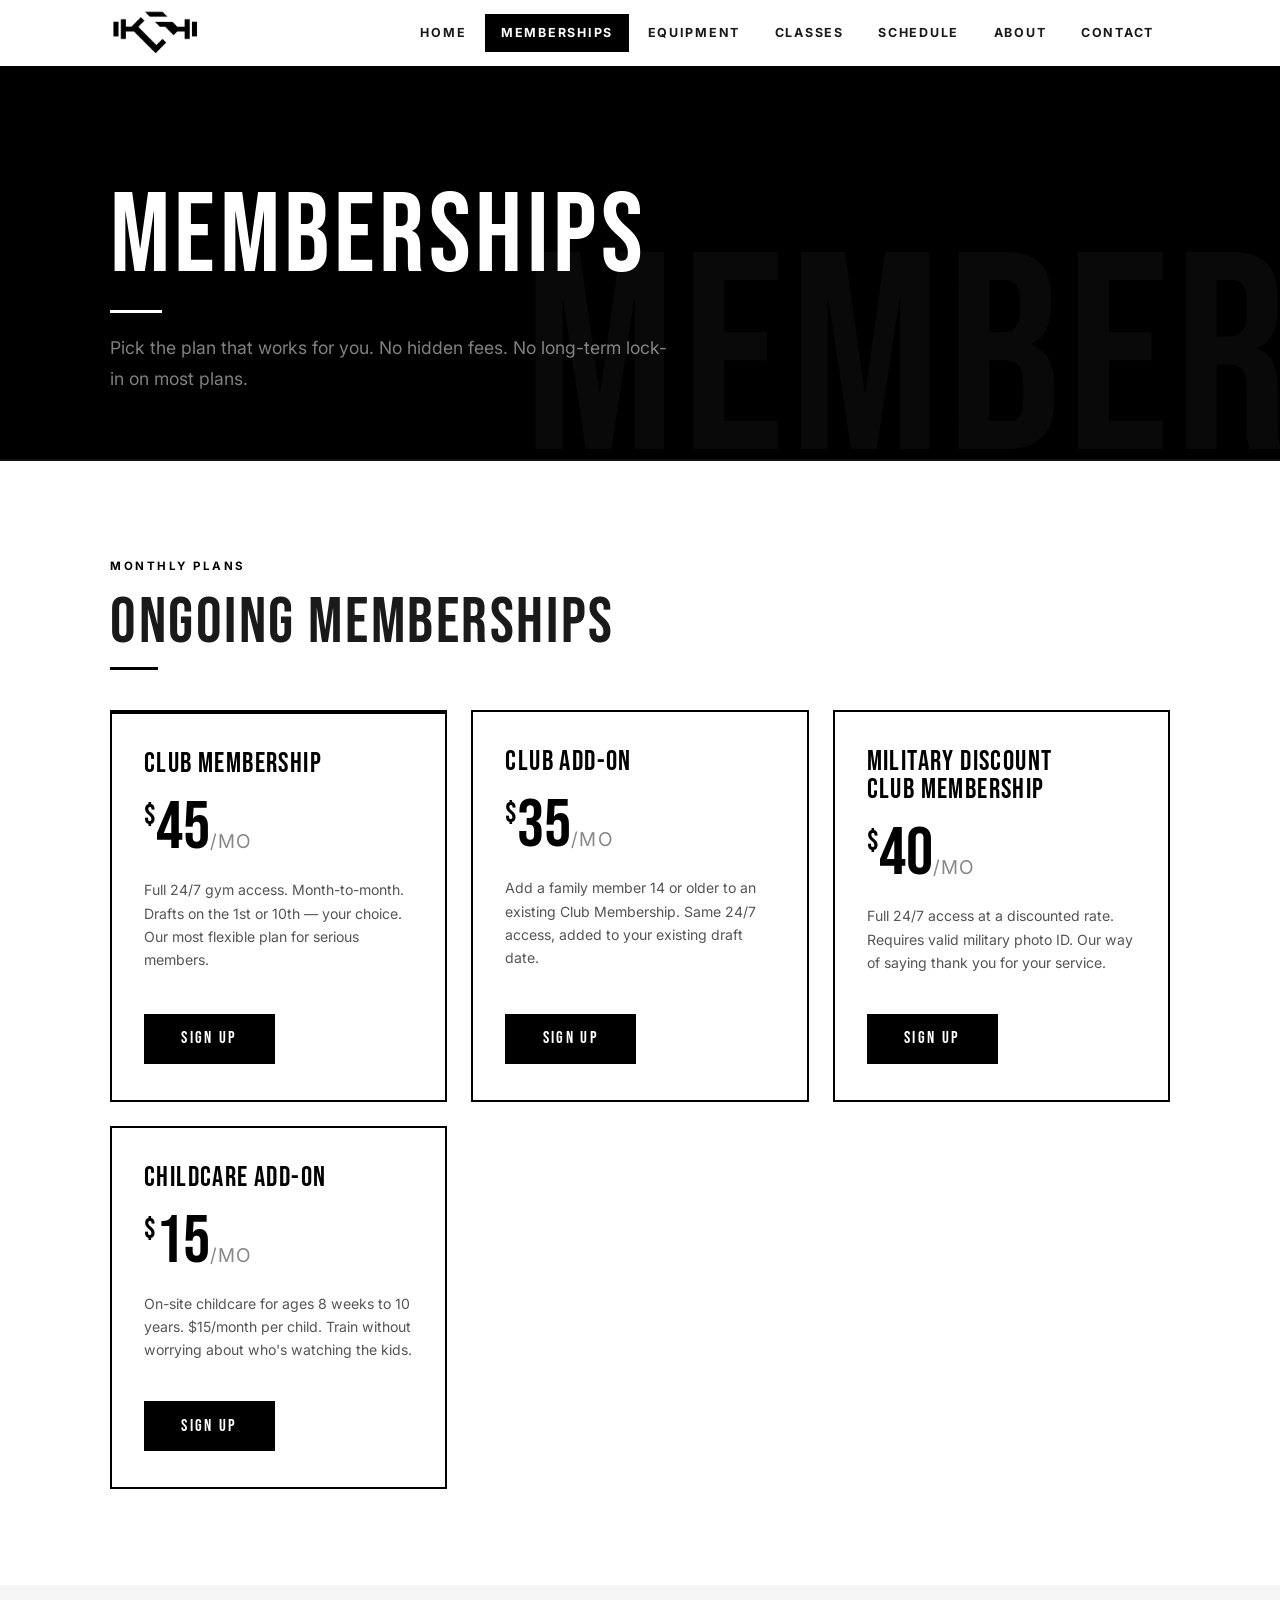
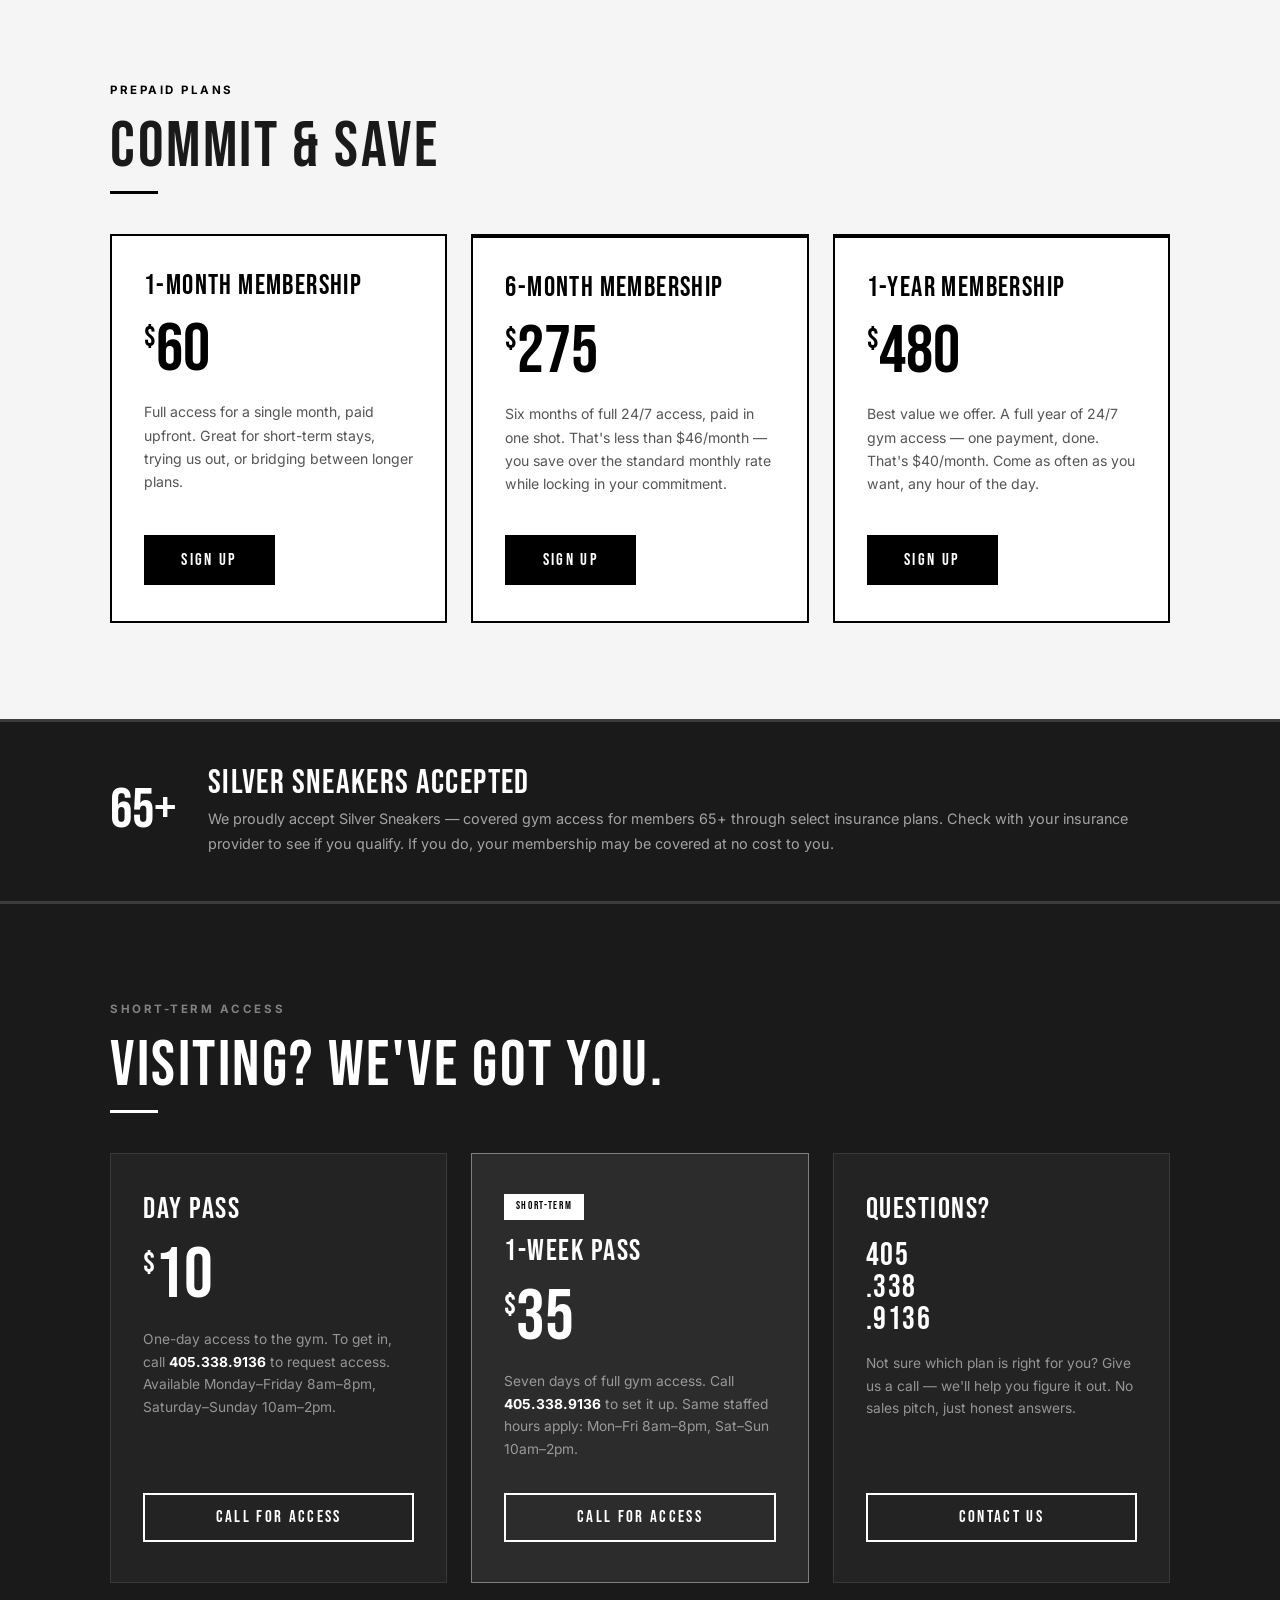
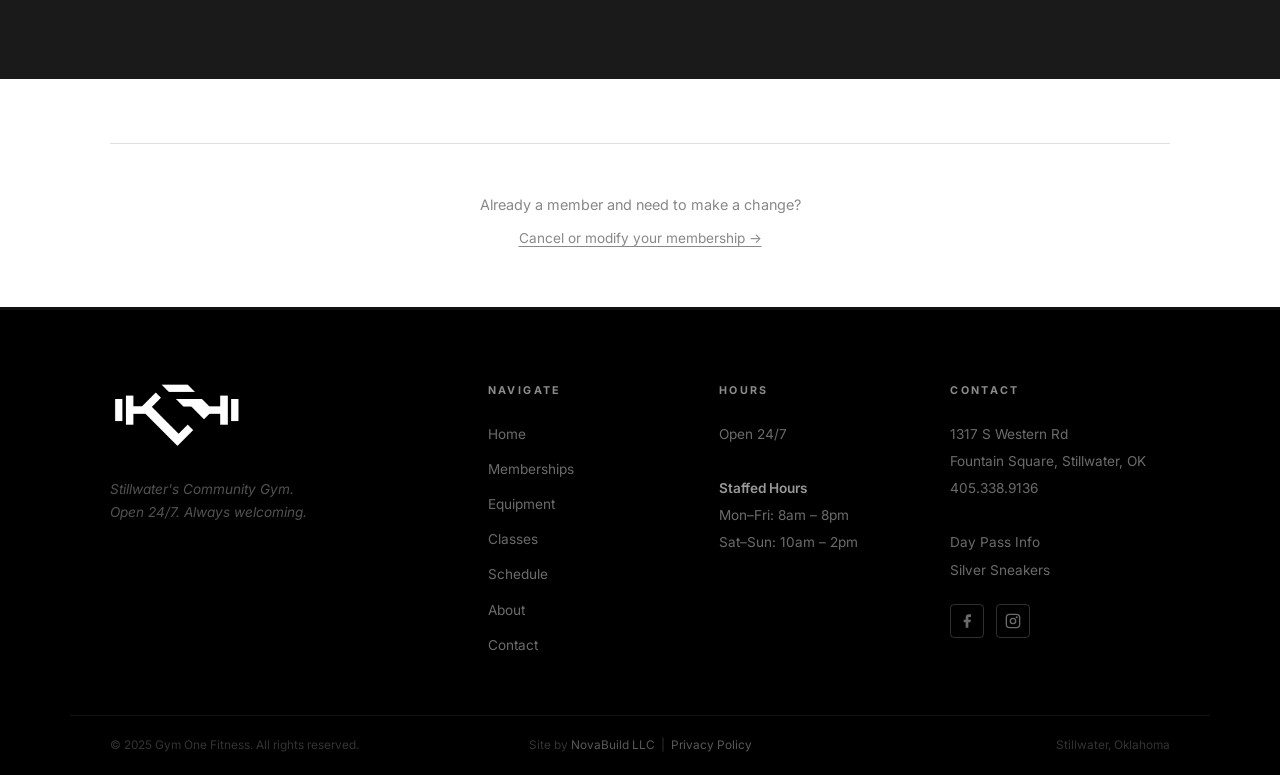
<file: membership.html>
<!DOCTYPE html>
<html lang="en">
<head>
  <meta charset="UTF-8" />
  <meta http-equiv="refresh" content="0; url=memberships.html" />
  <link rel="canonical" href="memberships.html" />
  <title>Redirecting — Gym One Fitness</title>
  <link rel="icon" type="image/x-icon" href="favicon.ico" />
  <link rel="icon" type="image/png" sizes="32x32" href="favicon-32x32.png" />
  <link rel="icon" type="image/png" sizes="16x16" href="favicon-16x16.png" />
  <link rel="apple-touch-icon" sizes="180x180" href="apple-touch-icon.png" />
</head>
<body>
  <p>Redirecting to <a href="memberships.html">memberships page</a>…</p>
</body>
</html>
</file>
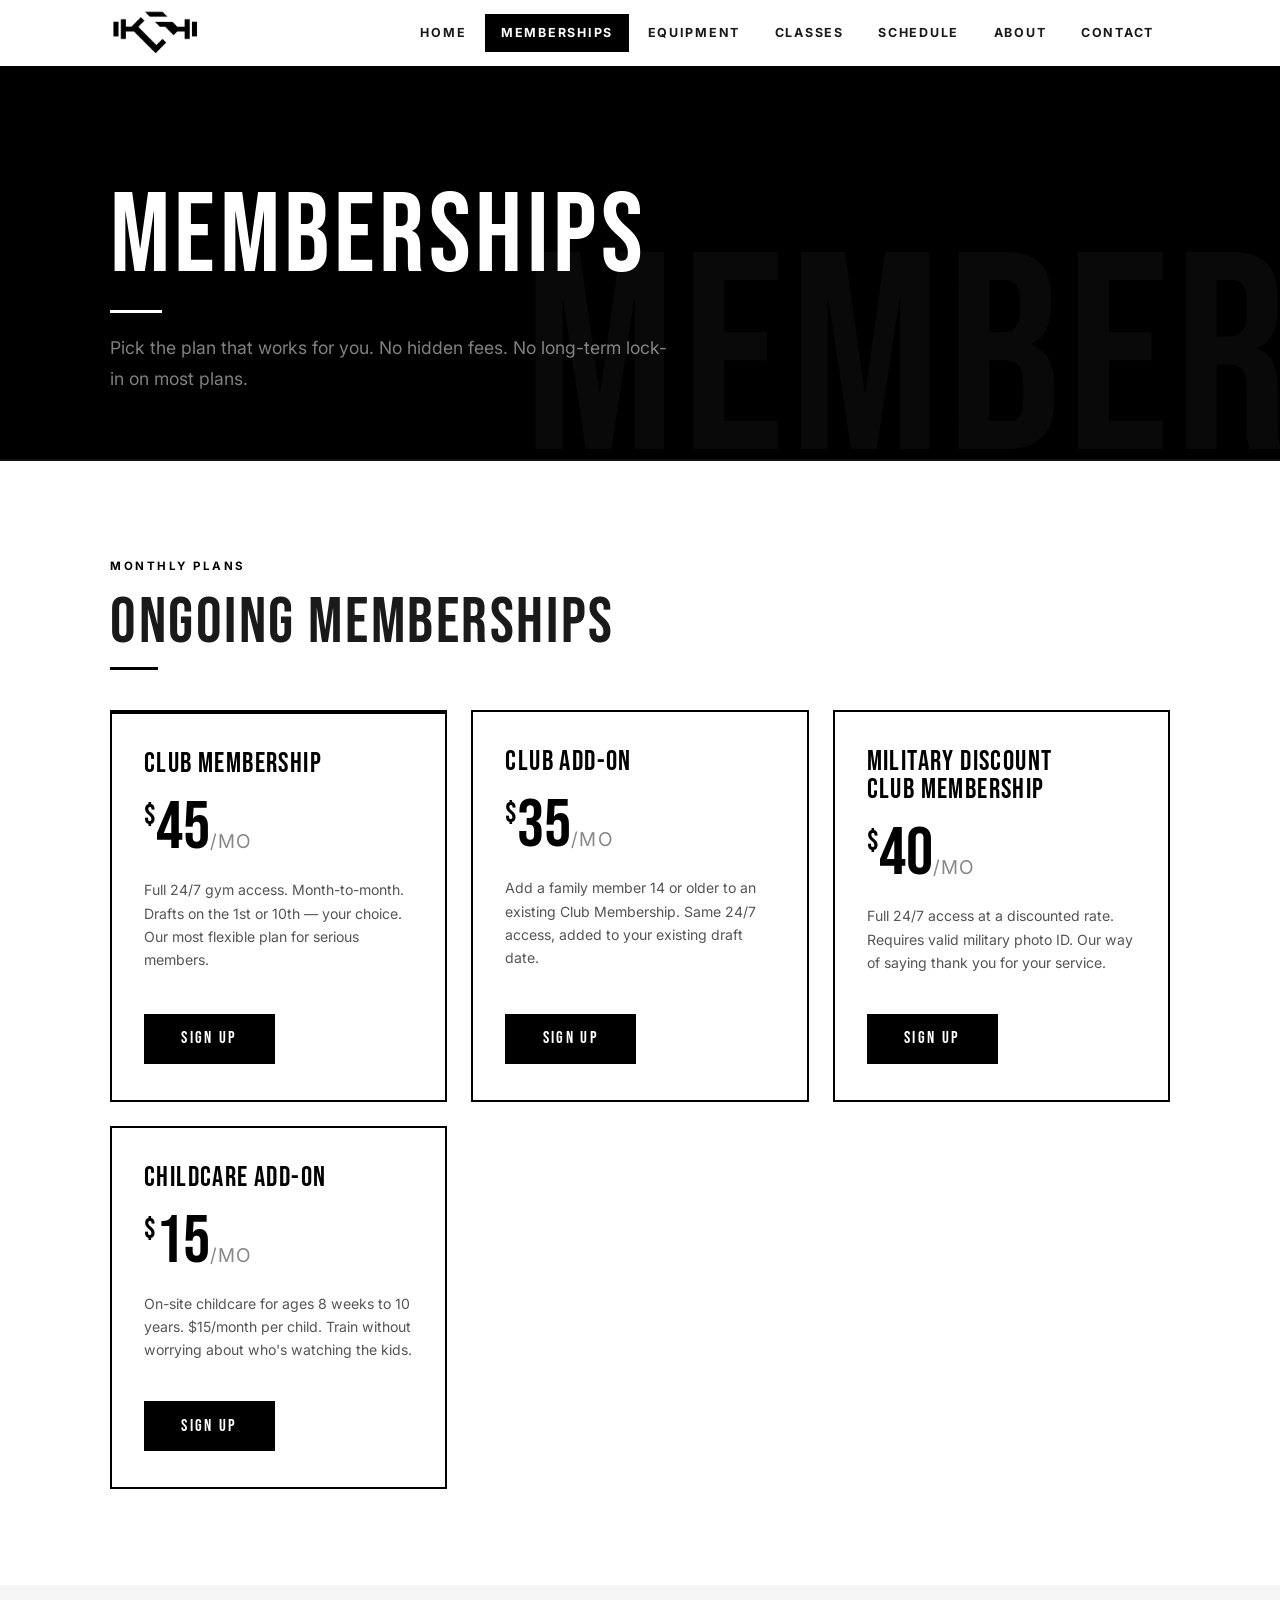
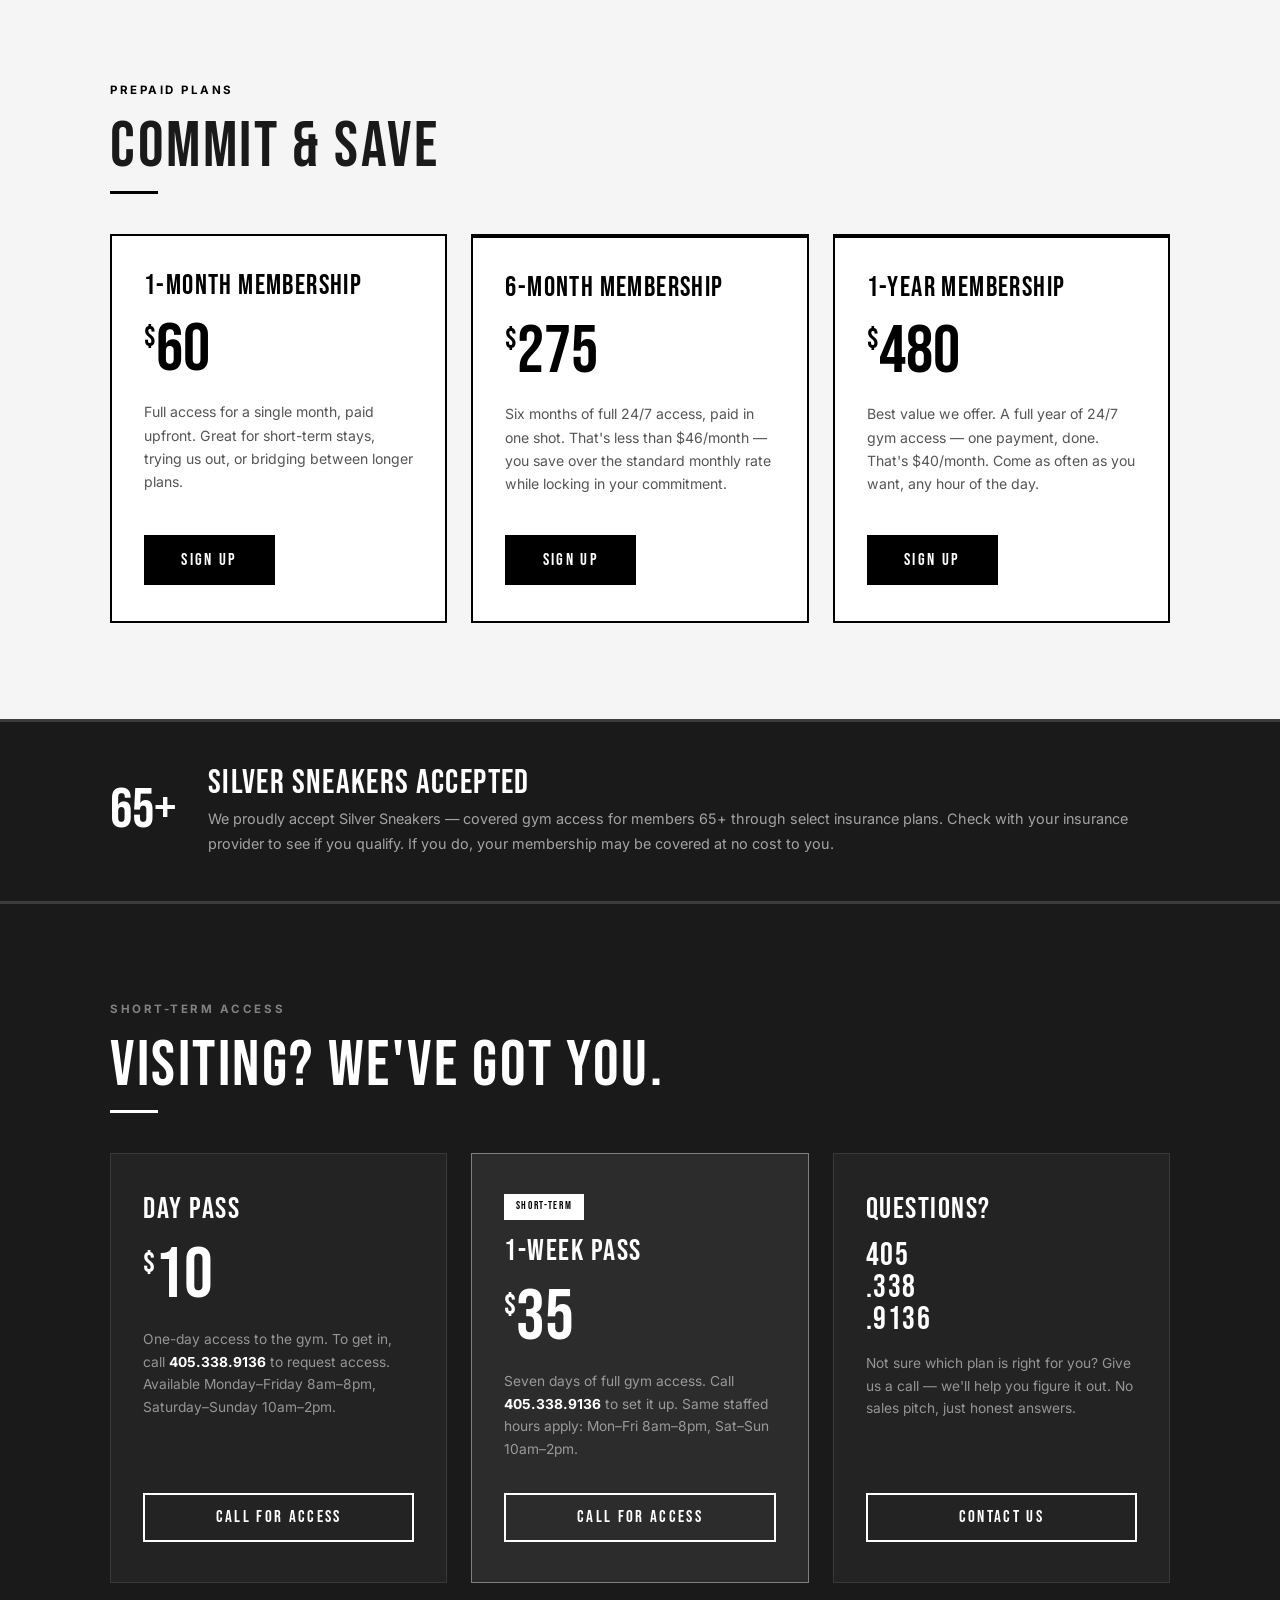
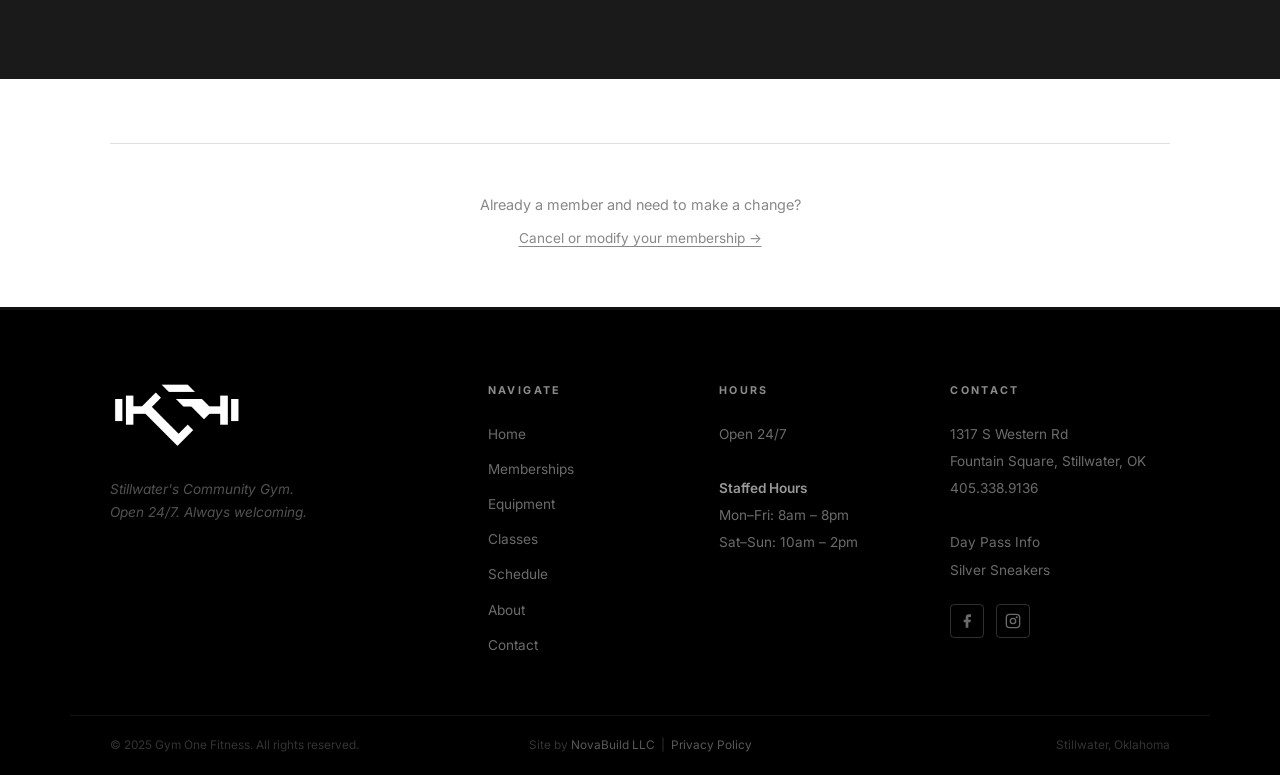
<file: memberships.html>
<!DOCTYPE html>
<html lang="en">
<head>
  <meta charset="UTF-8" />
  <meta name="viewport" content="width=device-width, initial-scale=1.0" />
  <link rel="icon" type="image/x-icon" href="favicon.ico" />
  <link rel="icon" type="image/png" sizes="32x32" href="favicon-32x32.png" />
  <link rel="icon" type="image/png" sizes="16x16" href="favicon-16x16.png" />
  <link rel="apple-touch-icon" sizes="180x180" href="apple-touch-icon.png" />
  <link rel="manifest" href="site.webmanifest" />
  <title>Memberships — Gym One Fitness</title>
  <meta name="description" content="Gym One Fitness membership options in Stillwater, OK. Monthly, 6-month, annual, military, childcare, day passes, and more." />
  <link rel="stylesheet" href="css/style.css" />
</head>
<body>

  <!-- ============================================================
       NAVBAR
       ============================================================ -->
  <nav class="nav" aria-label="Main navigation">
    <div class="nav__inner">
      <a href="index.html" class="nav__logo" aria-label="Gym One Fitness — Home">
        <img src="gym-one-logo.jpg" alt="Gym One Fitness" />
      </a>
      <button class="nav__toggle" aria-label="Toggle navigation" aria-expanded="false">
        <span></span><span></span><span></span>
      </button>
      <ul class="nav__links">
        <li><a href="index.html">Home</a></li>
        <li><a href="memberships.html">Memberships</a></li>
        <li><a href="equipment.html">Equipment</a></li>
        <li><a href="classes.html">Classes</a></li>
        <li><a href="schedule.html">Schedule</a></li>
        <li><a href="about.html">About</a></li>
        <li><a href="contact.html">Contact</a></li>
      </ul>
    </div>
  </nav>

  <!-- ============================================================
       PAGE HERO
       ============================================================ -->
  <div class="page-hero" data-word="MEMBER">
    <div class="container page-hero__inner">
      <span class="eyebrow">Gym One Fitness</span>
      <h1>Memberships</h1>
      <div class="page-hero__line"></div>
      <p>Pick the plan that works for you. No hidden fees. No long-term lock-in on most plans.</p>
    </div>
  </div>

  <!-- ============================================================
       ALL MEMBERSHIP PLANS
       ============================================================ -->
  <section class="section--white section">
    <div class="container">
      <span class="eyebrow">Monthly Plans</span>
      <h2 style="margin-bottom: 0.5rem;">Ongoing Memberships</h2>
      <hr class="divider" style="margin-bottom: 2.5rem;" />

      <div class="plans-grid">

        <!-- Club Membership -->
        <div class="plan-card plan-card--accent">
          <div class="plan-card__name">Club Membership</div>
          <div class="plan-card__price"><sup>$</sup>45<span>/mo</span></div>
          <p class="plan-card__desc">Full 24/7 gym access. Month-to-month. Drafts on the 1st or 10th — your choice. Our most flexible plan for serious members.</p>
          <a href="https://pci.jotform.com/form/252755475477168" target="_blank" rel="noopener noreferrer" class="btn btn--black">Sign Up</a>
        </div>

        <!-- Club Add-On -->
        <div class="plan-card">
          <div class="plan-card__name">Club Add-On</div>
          <div class="plan-card__price"><sup>$</sup>35<span>/mo</span></div>
          <p class="plan-card__desc">Add a family member 14 or older to an existing Club Membership. Same 24/7 access, added to your existing draft date.</p>
          <a href="https://pci.jotform.com/form/252755475477168" target="_blank" rel="noopener noreferrer" class="btn btn--black">Sign Up</a>
        </div>

        <!-- Military Discount -->
        <div class="plan-card">
          <div class="plan-card__name">Military Discount<br>Club Membership</div>
          <div class="plan-card__price"><sup>$</sup>40<span>/mo</span></div>
          <p class="plan-card__desc">Full 24/7 access at a discounted rate. Requires valid military photo ID. Our way of saying thank you for your service.</p>
          <a href="https://pci.jotform.com/form/252755475477168" target="_blank" rel="noopener noreferrer" class="btn btn--black">Sign Up</a>
        </div>

        <!-- Childcare Add-On -->
        <div class="plan-card">
          <div class="plan-card__name">Childcare Add-On</div>
          <div class="plan-card__price"><sup>$</sup>15<span>/mo</span></div>
          <p class="plan-card__desc">On-site childcare for ages 8 weeks to 10 years. $15/month per child. Train without worrying about who's watching the kids.</p>
          <a href="https://pci.jotform.com/form/252755475477168" target="_blank" rel="noopener noreferrer" class="btn btn--black">Sign Up</a>
        </div>

      </div>
    </div>
  </section>

  <!-- ============================================================
       PREPAID / LONG-TERM PLANS
       ============================================================ -->
  <section class="section--offwhite section">
    <div class="container">
      <span class="eyebrow">Prepaid Plans</span>
      <h2 style="margin-bottom: 0.5rem;">Commit &amp; Save</h2>
      <hr class="divider" style="margin-bottom: 2.5rem;" />

      <div class="plans-grid">

        <!-- 1-Month -->
        <div class="plan-card">
          <div class="plan-card__name">1-Month Membership</div>
          <div class="plan-card__price"><sup>$</sup>60</div>
          <p class="plan-card__desc">Full access for a single month, paid upfront. Great for short-term stays, trying us out, or bridging between longer plans.</p>
          <a href="https://pci.jotform.com/form/252755475477168" target="_blank" rel="noopener noreferrer" class="btn btn--black">Sign Up</a>
        </div>

        <!-- 6-Month -->
        <div class="plan-card plan-card--accent">
          <div class="plan-card__name">6-Month Membership</div>
          <div class="plan-card__price"><sup>$</sup>275</div>
          <p class="plan-card__desc">Six months of full 24/7 access, paid in one shot. That's less than $46/month — you save over the standard monthly rate while locking in your commitment.</p>
          <a href="https://pci.jotform.com/form/252755475477168" target="_blank" rel="noopener noreferrer" class="btn btn--black">Sign Up</a>
        </div>

        <!-- 1-Year -->
        <div class="plan-card plan-card--accent">
          <div class="plan-card__name">1-Year Membership</div>
          <div class="plan-card__price"><sup>$</sup>480</div>
          <p class="plan-card__desc">Best value we offer. A full year of 24/7 gym access — one payment, done. That's $40/month. Come as often as you want, any hour of the day.</p>
          <a href="https://pci.jotform.com/form/252755475477168" target="_blank" rel="noopener noreferrer" class="btn btn--black">Sign Up</a>
        </div>

      </div>
    </div>
  </section>

  <!-- ============================================================
       SILVER SNEAKERS
       ============================================================ -->
  <div class="ss-band">
    <div class="ss-band__inner">
      <div class="ss-band__accent">65+</div>
      <div class="ss-band__text">
        <h3>Silver Sneakers Accepted</h3>
        <p>We proudly accept Silver Sneakers — covered gym access for members 65+ through select insurance plans. Check with your insurance provider to see if you qualify. If you do, your membership may be covered at no cost to you.</p>
      </div>
    </div>
  </div>

  <!-- ============================================================
       DAY PASS / WEEK PASS
       ============================================================ -->
  <section class="section--dark section" id="day-pass">
    <div class="container">
      <span class="eyebrow eyebrow--light">Short-Term Access</span>
      <h2 style="margin-bottom: 0.5rem;">Visiting? We've got you.</h2>
      <hr class="divider divider--white" style="margin-bottom: 2.5rem;" />

      <div class="plans-grid">

        <!-- Day Pass -->
        <div class="mcard">
          <div class="mcard__name">Day Pass</div>
          <div class="mcard__price"><sup>$</sup>10</div>
          <p class="mcard__desc">One-day access to the gym. To get in, call <strong style="color:#fff;">405.338.9136</strong> to request access. Available Monday–Friday 8am–8pm, Saturday–Sunday 10am–2pm.</p>
          <a href="tel:+14053389136" class="btn btn--white">Call for Access</a>
        </div>

        <!-- 1-Week Pass -->
        <div class="mcard mcard--featured">
          <span class="mcard__badge">SHORT-TERM</span>
          <div class="mcard__name">1-Week Pass</div>
          <div class="mcard__price"><sup>$</sup>35</div>
          <p class="mcard__desc">Seven days of full gym access. Call <strong style="color:#fff;">405.338.9136</strong> to set it up. Same staffed hours apply: Mon–Fri 8am–8pm, Sat–Sun 10am–2pm.</p>
          <a href="tel:+14053389136" class="btn btn--white">Call for Access</a>
        </div>

        <!-- Questions card -->
        <div class="mcard">
          <div class="mcard__name">Questions?</div>
          <div class="mcard__price" style="font-size:2rem; letter-spacing:0.05em;">405<br>.338<br>.9136</div>
          <p class="mcard__desc">Not sure which plan is right for you? Give us a call — we'll help you figure it out. No sales pitch, just honest answers.</p>
          <a href="contact.html" class="btn btn--white">Contact Us</a>
        </div>

      </div>
    </div>
  </section>

  <!-- Cancel Link -->
  <section class="section--white section--sm">
    <div class="container">
      <div class="cancel-wrap">
        <p style="color: #888; margin-bottom: 0.5rem; font-size: 0.9rem;">Already a member and need to make a change?</p>
        <a href="https://form.jotform.com/252771296633161" target="_blank" rel="noopener noreferrer">Cancel or modify your membership →</a>
      </div>
    </div>
  </section>

  <!-- ============================================================
       FOOTER
       ============================================================ -->
  <footer class="footer">
    <div class="footer__grid">
      <div class="footer__logo">
        <a href="index.html"><img src="gym-one-logo-white.jpg" alt="Gym One Fitness" class="footer__logo-img" /></a>
        <p class="footer__tagline">Stillwater's Community Gym.<br>Open 24/7. Always welcoming.</p>
      </div>
      <div>
        <p class="footer__heading">Navigate</p>
        <ul class="footer__links">
          <li><a href="index.html">Home</a></li>
          <li><a href="memberships.html">Memberships</a></li>
          <li><a href="equipment.html">Equipment</a></li>
          <li><a href="classes.html">Classes</a></li>
          <li><a href="schedule.html">Schedule</a></li>
          <li><a href="about.html">About</a></li>
          <li><a href="contact.html">Contact</a></li>
        </ul>
      </div>
      <div>
        <p class="footer__heading">Hours</p>
        <address class="footer__address">
          Open 24/7<br>
          <br>
          <strong style="color:rgba(255,255,255,0.6); font-weight:600;">Staffed Hours</strong><br>
          Mon–Fri: 8am – 8pm<br>
          Sat–Sun: 10am – 2pm
        </address>
      </div>
      <div>
        <p class="footer__heading">Contact</p>
        <address class="footer__address">
          1317 S Western Rd<br>
          Fountain Square, Stillwater, OK<br>
          <a href="tel:+14053389136">405.338.9136</a><br>
          <br>
          <a href="#day-pass">Day Pass Info</a><br>
          <a href="#top">Silver Sneakers</a>
        </address>
        <div class="footer__social" style="margin-top:1.25rem;">
          <a href="https://www.facebook.com/gymonefitnessok" class="footer__social-link" target="_blank" rel="noopener noreferrer" aria-label="Facebook">
            <svg xmlns="http://www.w3.org/2000/svg" width="16" height="16" viewBox="0 0 24 24" fill="currentColor" aria-hidden="true"><path d="M18 2h-3a5 5 0 0 0-5 5v3H7v4h3v8h4v-8h3l1-4h-4V7a1 1 0 0 1 1-1h3z"/></svg>
          </a>
          <a href="https://www.instagram.com/gymonefitnessok/" class="footer__social-link" target="_blank" rel="noopener noreferrer" aria-label="Instagram">
            <svg xmlns="http://www.w3.org/2000/svg" width="16" height="16" viewBox="0 0 24 24" fill="none" stroke="currentColor" stroke-width="2" stroke-linecap="round" stroke-linejoin="round" aria-hidden="true"><rect x="2" y="2" width="20" height="20" rx="5"/><circle cx="12" cy="12" r="4"/><circle cx="17.5" cy="6.5" r="1.5" fill="currentColor" stroke="none"/></svg>
          </a>
        </div>
      </div>
    </div>
    <div class="footer__bottom">
      <span>&copy; 2025 Gym One Fitness. All rights reserved.</span>
      <span class="footer__credit">Site by <a href="https://www.novabuildweb.com" target="_blank" rel="noopener noreferrer">NovaBuild LLC</a> &nbsp;|&nbsp; <a href="privacy.html">Privacy Policy</a></span>
      <span>Stillwater, Oklahoma</span>
    </div>
  </footer>

  <script src="js/main.js"></script>
</body>
</html>
</file>
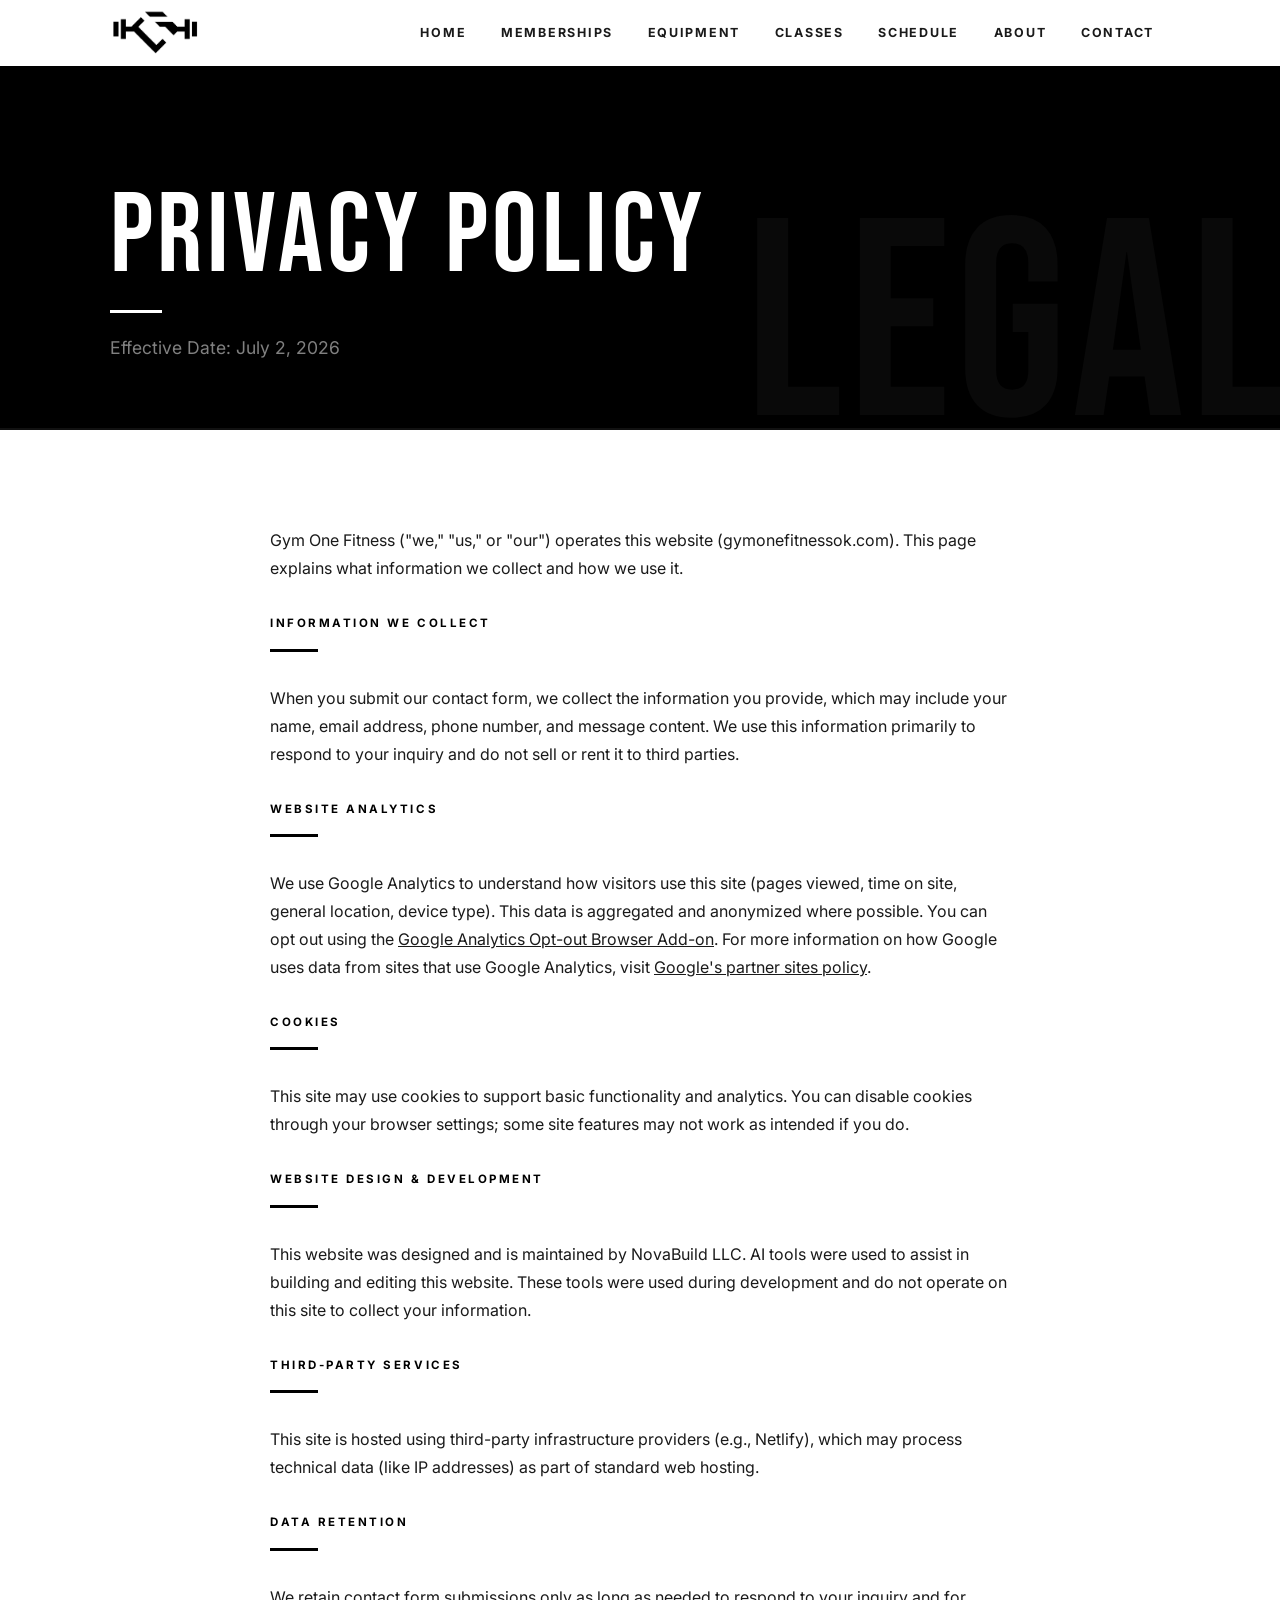
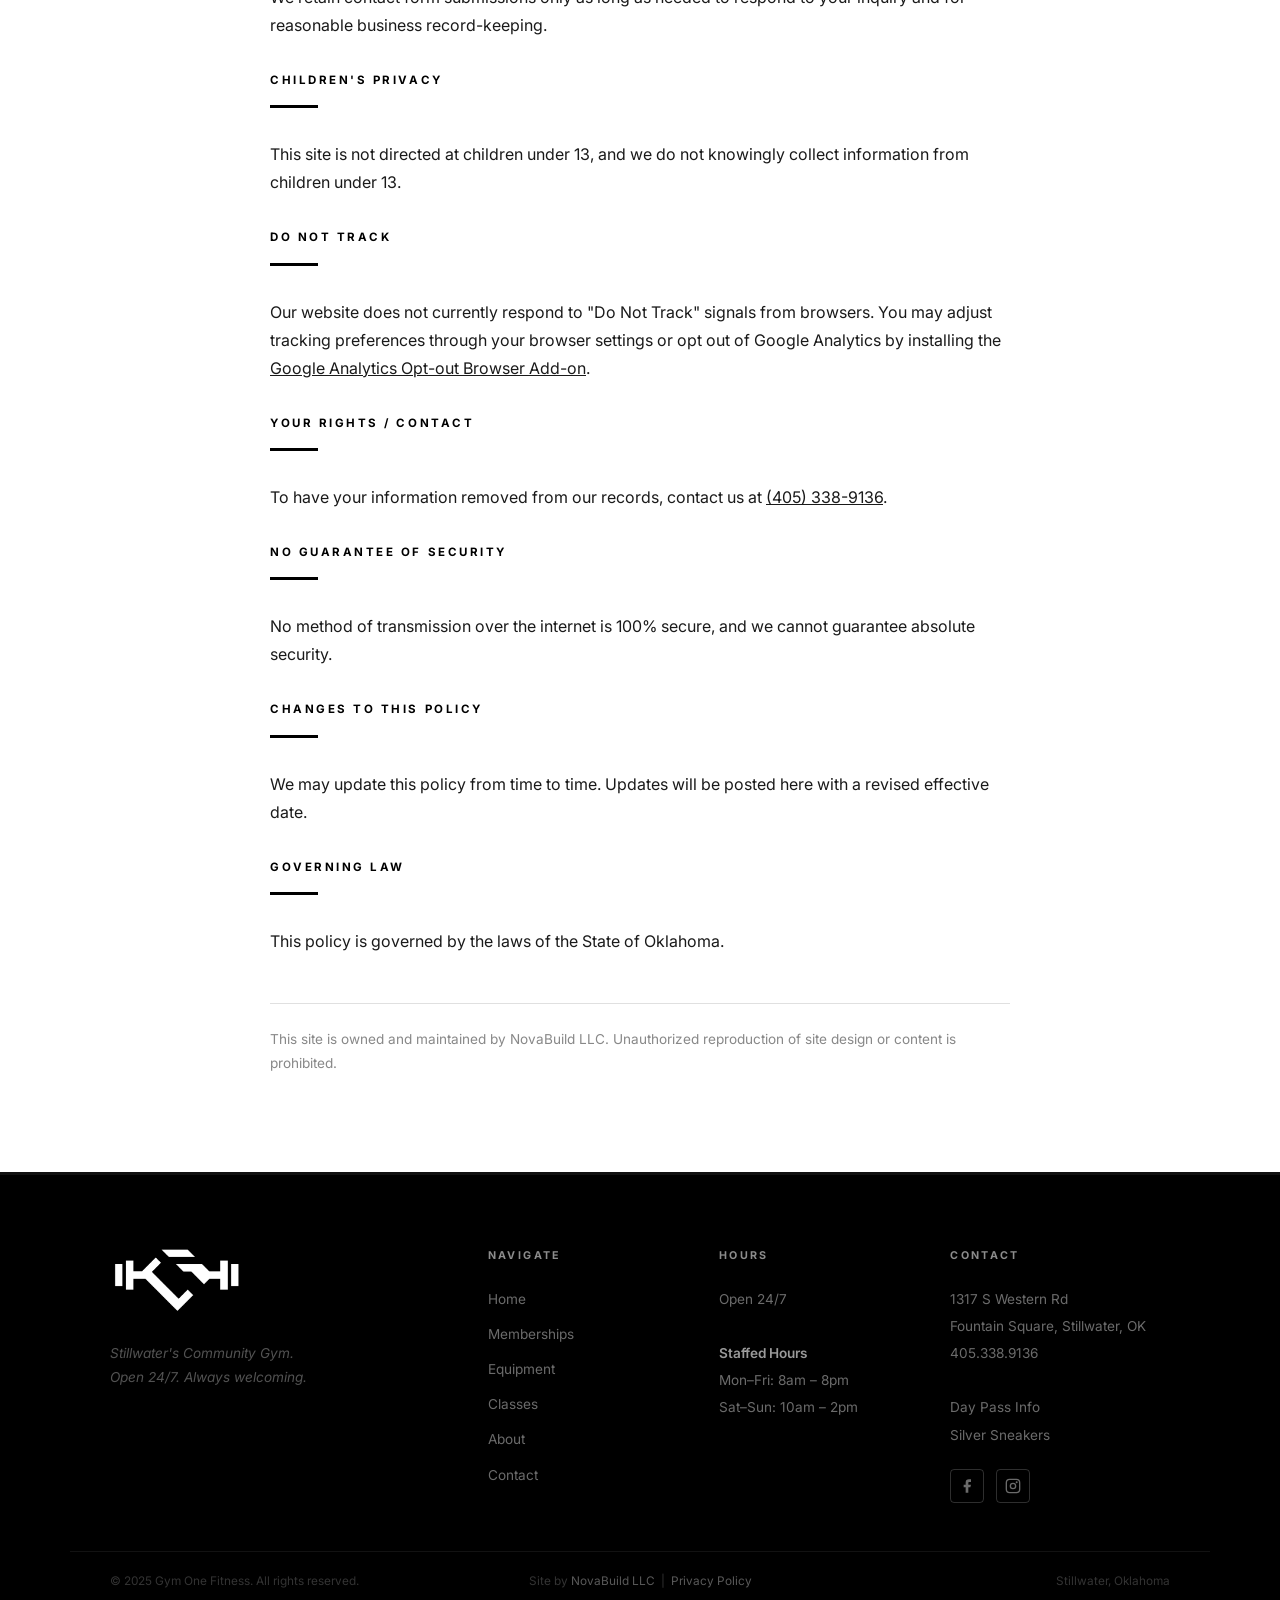
<file: privacy.html>
<!DOCTYPE html>
<html lang="en">
<head>
  <meta charset="UTF-8" />
  <meta name="viewport" content="width=device-width, initial-scale=1.0" />
  <link rel="icon" type="image/x-icon" href="favicon.ico" />
  <link rel="icon" type="image/png" sizes="32x32" href="favicon-32x32.png" />
  <link rel="icon" type="image/png" sizes="16x16" href="favicon-16x16.png" />
  <link rel="apple-touch-icon" sizes="180x180" href="apple-touch-icon.png" />
  <link rel="manifest" href="site.webmanifest" />
  <title>Privacy Policy | Gym One Fitness</title>
  <meta name="description" content="Privacy Policy for Gym One Fitness — what information we collect, how we use it, and your rights." />
  <meta name="robots" content="noindex" />
  <link rel="stylesheet" href="css/style.css" />
  <!-- Google tag (gtag.js) -->
  <script async src="https://www.googletagmanager.com/gtag/js?id=G-17FGVHYV53"></script>
  <script>
    window.dataLayer = window.dataLayer || [];
    function gtag(){dataLayer.push(arguments);}
    gtag('js', new Date());
    gtag('config', 'G-17FGVHYV53');
  </script>
</head>
<body>

  <!-- ============================================================
       NAVBAR
       ============================================================ -->
  <nav class="nav" aria-label="Main navigation">
    <div class="nav__inner">
      <a href="index.html" class="nav__logo" aria-label="Gym One Fitness — Home">
        <img src="gym-one-logo.jpg" alt="Gym One Fitness" />
      </a>
      <button class="nav__toggle" aria-label="Toggle navigation" aria-expanded="false">
        <span></span><span></span><span></span>
      </button>
      <ul class="nav__links">
        <li><a href="index.html">Home</a></li>
        <li><a href="memberships.html">Memberships</a></li>
        <li><a href="equipment.html">Equipment</a></li>
        <li><a href="classes.html">Classes</a></li>
        <li><a href="schedule.html">Schedule</a></li>
        <li><a href="about.html">About</a></li>
        <li><a href="contact.html">Contact</a></li>
      </ul>
    </div>
  </nav>

  <!-- ============================================================
       PAGE HERO
       ============================================================ -->
  <div class="page-hero" data-word="LEGAL">
    <div class="container page-hero__inner">
      <span class="eyebrow">Legal</span>
      <h1>Privacy Policy</h1>
      <div class="page-hero__line"></div>
      <p>Effective Date: July 2, 2026</p>
    </div>
  </div>

  <!-- ============================================================
       PRIVACY CONTENT
       ============================================================ -->
  <section class="section--white section">
    <div class="container" style="max-width: 820px;">

      <p style="margin-bottom: 2rem;">Gym One Fitness ("we," "us," or "our") operates this website (gymonefitnessok.com). This page explains what information we collect and how we use it.</p>

      <div style="margin-bottom: 2rem;">
        <span class="eyebrow">Information We Collect</span>
        <hr class="divider" />
        <p>When you submit our contact form, we collect the information you provide, which may include your name, email address, phone number, and message content. We use this information primarily to respond to your inquiry and do not sell or rent it to third parties.</p>
      </div>

      <div style="margin-bottom: 2rem;">
        <span class="eyebrow">Website Analytics</span>
        <hr class="divider" />
        <p>We use Google Analytics to understand how visitors use this site (pages viewed, time on site, general location, device type). This data is aggregated and anonymized where possible. You can opt out using the <a href="https://tools.google.com/dlpage/gaoptout" target="_blank" rel="noopener noreferrer" style="color: var(--dark); text-decoration: underline;">Google Analytics Opt-out Browser Add-on</a>. For more information on how Google uses data from sites that use Google Analytics, visit <a href="https://policies.google.com/technologies/partner-sites" target="_blank" rel="noopener" style="color: var(--dark); text-decoration: underline;">Google's partner sites policy</a>.</p>
      </div>

      <div style="margin-bottom: 2rem;">
        <span class="eyebrow">Cookies</span>
        <hr class="divider" />
        <p>This site may use cookies to support basic functionality and analytics. You can disable cookies through your browser settings; some site features may not work as intended if you do.</p>
      </div>

      <div style="margin-bottom: 2rem;">
        <span class="eyebrow">Website Design &amp; Development</span>
        <hr class="divider" />
        <p>This website was designed and is maintained by NovaBuild LLC. AI tools were used to assist in building and editing this website. These tools were used during development and do not operate on this site to collect your information.</p>
      </div>

      <div style="margin-bottom: 2rem;">
        <span class="eyebrow">Third-Party Services</span>
        <hr class="divider" />
        <p>This site is hosted using third-party infrastructure providers (e.g., Netlify), which may process technical data (like IP addresses) as part of standard web hosting.</p>
      </div>

      <div style="margin-bottom: 2rem;">
        <span class="eyebrow">Data Retention</span>
        <hr class="divider" />
        <p>We retain contact form submissions only as long as needed to respond to your inquiry and for reasonable business record-keeping.</p>
      </div>

      <div style="margin-bottom: 2rem;">
        <span class="eyebrow">Children's Privacy</span>
        <hr class="divider" />
        <p>This site is not directed at children under 13, and we do not knowingly collect information from children under 13.</p>
      </div>

      <div style="margin-bottom: 2rem;">
        <span class="eyebrow">Do Not Track</span>
        <hr class="divider" />
        <p>Our website does not currently respond to "Do Not Track" signals from browsers. You may adjust tracking preferences through your browser settings or opt out of Google Analytics by installing the <a href="https://tools.google.com/dlpage/gaoptout" target="_blank" rel="noopener" style="color: var(--dark); text-decoration: underline;">Google Analytics Opt-out Browser Add-on</a>.</p>
      </div>

      <div style="margin-bottom: 2rem;">
        <span class="eyebrow">Your Rights / Contact</span>
        <hr class="divider" />
        <p>To have your information removed from our records, contact us at <a href="tel:+14053389136" style="color: var(--dark); text-decoration: underline;">(405) 338-9136</a>.</p>
      </div>

      <div style="margin-bottom: 2rem;">
        <span class="eyebrow">No Guarantee of Security</span>
        <hr class="divider" />
        <p>No method of transmission over the internet is 100% secure, and we cannot guarantee absolute security.</p>
      </div>

      <div style="margin-bottom: 2rem;">
        <span class="eyebrow">Changes to This Policy</span>
        <hr class="divider" />
        <p>We may update this policy from time to time. Updates will be posted here with a revised effective date.</p>
      </div>

      <div style="margin-bottom: 3rem;">
        <span class="eyebrow">Governing Law</span>
        <hr class="divider" />
        <p>This policy is governed by the laws of the State of Oklahoma.</p>
      </div>

      <div style="border-top: 1px solid var(--light-gray); padding-top: 1.5rem;">
        <p style="font-size: 0.85rem; color: var(--gray);">This site is owned and maintained by NovaBuild LLC. Unauthorized reproduction of site design or content is prohibited.</p>
      </div>

    </div>
  </section>

  <!-- ============================================================
       FOOTER
       ============================================================ -->
  <footer class="footer">
    <div class="footer__grid">
      <div class="footer__logo">
        <a href="index.html"><img src="gym-one-logo-white.jpg" alt="Gym One Fitness" class="footer__logo-img" /></a>
        <p class="footer__tagline">Stillwater's Community Gym.<br>Open 24/7. Always welcoming.</p>
      </div>
      <div>
        <p class="footer__heading">Navigate</p>
        <ul class="footer__links">
          <li><a href="index.html">Home</a></li>
          <li><a href="memberships.html">Memberships</a></li>
          <li><a href="equipment.html">Equipment</a></li>
          <li><a href="classes.html">Classes</a></li>
          <li><a href="about.html">About</a></li>
          <li><a href="contact.html">Contact</a></li>
        </ul>
      </div>
      <div>
        <p class="footer__heading">Hours</p>
        <address class="footer__address">
          Open 24/7<br>
          <br>
          <strong style="color:rgba(255,255,255,0.6); font-weight:600;">Staffed Hours</strong><br>
          Mon–Fri: 8am – 8pm<br>
          Sat–Sun: 10am – 2pm
        </address>
      </div>
      <div>
        <p class="footer__heading">Contact</p>
        <address class="footer__address">
          1317 S Western Rd<br>
          Fountain Square, Stillwater, OK<br>
          <a href="tel:+14053389136">405.338.9136</a><br>
          <br>
          <a href="memberships.html">Day Pass Info</a><br>
          <a href="memberships.html">Silver Sneakers</a>
        </address>
        <div class="footer__social" style="margin-top:1.25rem;">
          <a href="https://www.facebook.com/gymonefitnessok" class="footer__social-link" target="_blank" rel="noopener noreferrer" aria-label="Facebook">
            <svg xmlns="http://www.w3.org/2000/svg" width="16" height="16" viewBox="0 0 24 24" fill="currentColor" aria-hidden="true"><path d="M18 2h-3a5 5 0 0 0-5 5v3H7v4h3v8h4v-8h3l1-4h-4V7a1 1 0 0 1 1-1h3z"/></svg>
          </a>
          <a href="https://www.instagram.com/gymonefitnessok/" class="footer__social-link" target="_blank" rel="noopener noreferrer" aria-label="Instagram">
            <svg xmlns="http://www.w3.org/2000/svg" width="16" height="16" viewBox="0 0 24 24" fill="none" stroke="currentColor" stroke-width="2" stroke-linecap="round" stroke-linejoin="round" aria-hidden="true"><rect x="2" y="2" width="20" height="20" rx="5"/><circle cx="12" cy="12" r="4"/><circle cx="17.5" cy="6.5" r="1.5" fill="currentColor" stroke="none"/></svg>
          </a>
        </div>
      </div>
    </div>
    <div class="footer__bottom">
      <span>&copy; 2025 Gym One Fitness. All rights reserved.</span>
      <span class="footer__credit">Site by <a href="https://www.novabuildweb.com" target="_blank" rel="noopener noreferrer">NovaBuild LLC</a> &nbsp;|&nbsp; <a href="privacy.html">Privacy Policy</a></span>
      <span>Stillwater, Oklahoma</span>
    </div>
  </footer>

  <script src="js/main.js"></script>
</body>
</html>
</file>
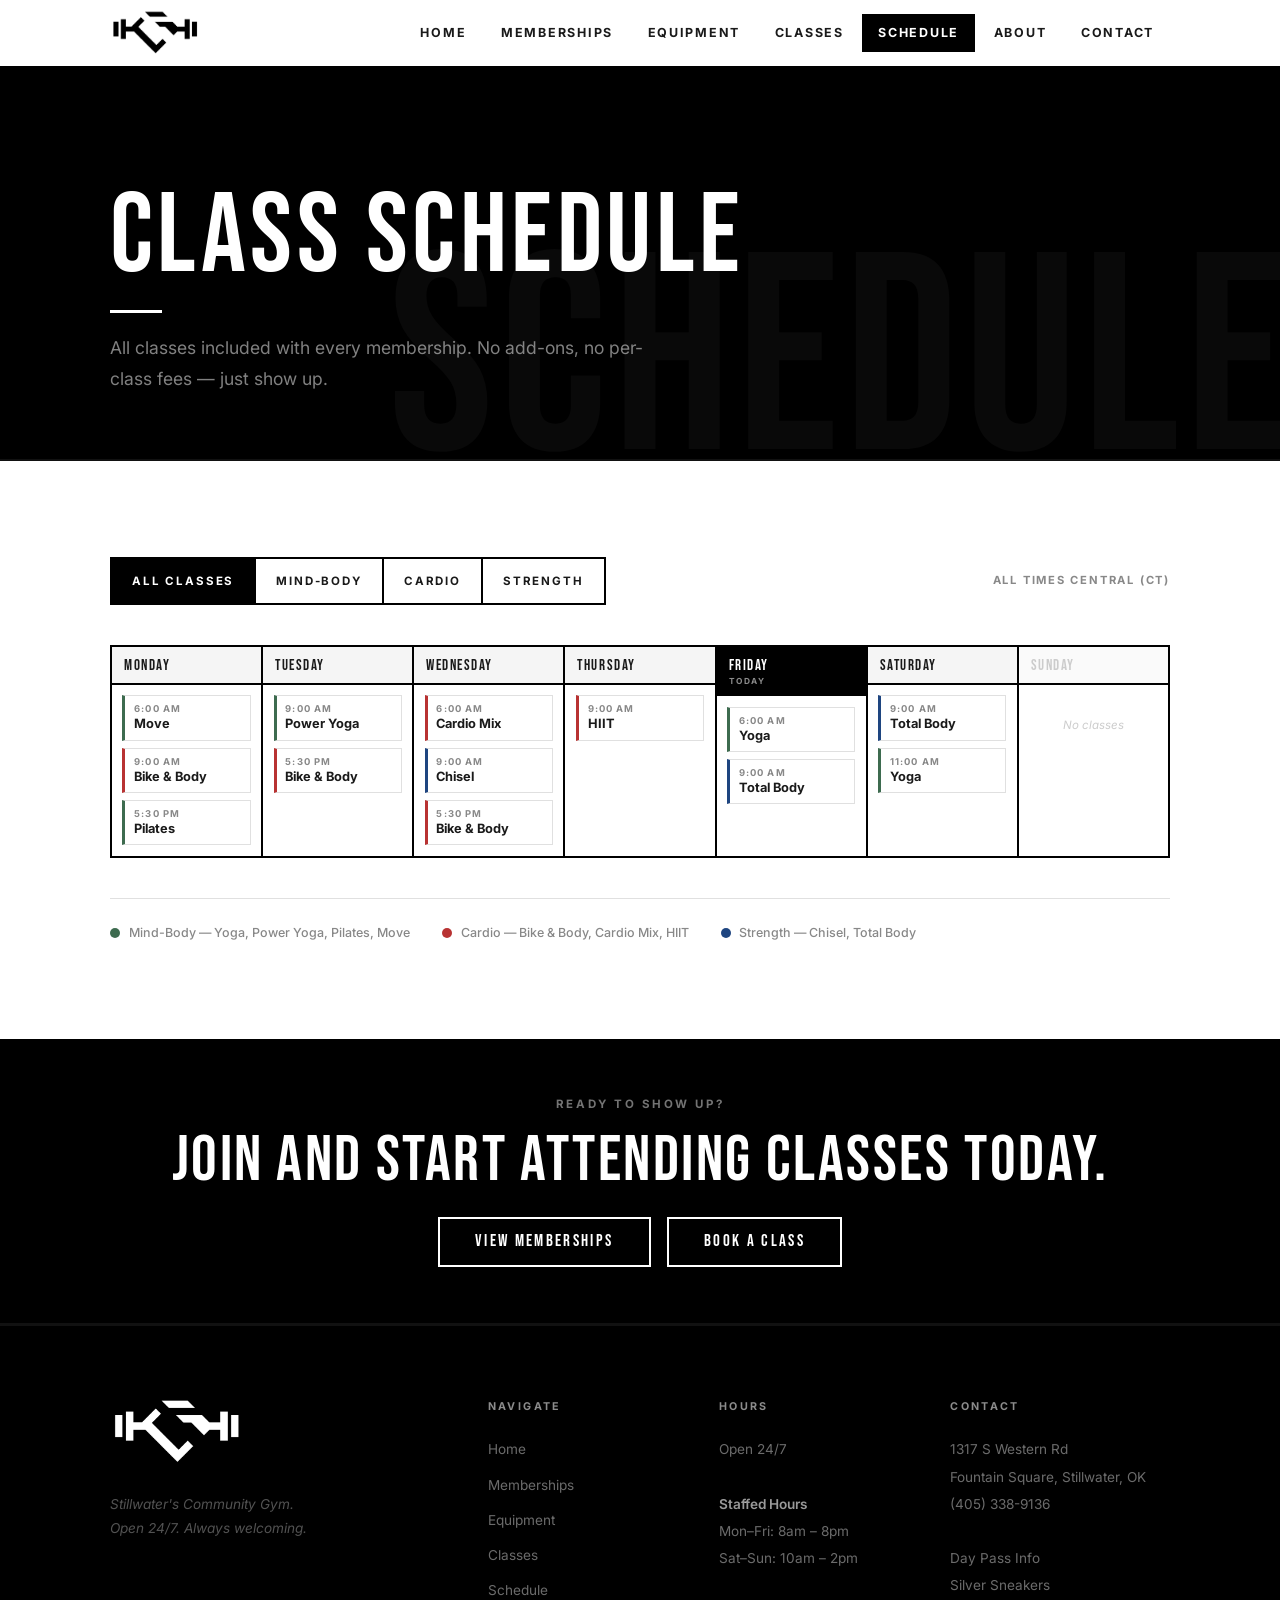
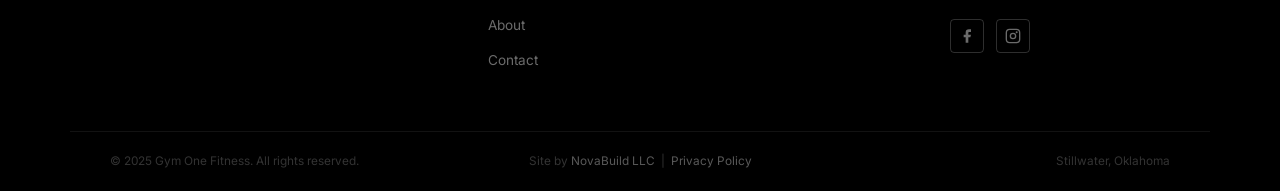
<file: schedule.html>
<!DOCTYPE html>
<html lang="en">
<head>
  <meta charset="UTF-8" />
  <meta name="viewport" content="width=device-width, initial-scale=1.0" />
  <link rel="icon" type="image/x-icon" href="favicon.ico" />
  <link rel="icon" type="image/png" sizes="32x32" href="favicon-32x32.png" />
  <link rel="icon" type="image/png" sizes="16x16" href="favicon-16x16.png" />
  <link rel="apple-touch-icon" sizes="180x180" href="apple-touch-icon.png" />
  <link rel="manifest" href="site.webmanifest" />
  <title>Class Schedule — Gym One Fitness</title>
  <meta name="description" content="Weekly group fitness class schedule at Gym One Fitness in Stillwater, OK. Yoga, Pilates, Bike &amp; Body, HIIT, and more — included with every membership." />
  <link rel="stylesheet" href="css/style.css" />
</head>
<body>

  <!-- ============================================================
       NAVBAR
       ============================================================ -->
  <nav class="nav" aria-label="Main navigation">
    <div class="nav__inner">
      <a href="index.html" class="nav__logo" aria-label="Gym One Fitness — Home">
        <img src="gym-one-logo.jpg" alt="Gym One Fitness" />
      </a>
      <button class="nav__toggle" aria-label="Toggle navigation" aria-expanded="false">
        <span></span><span></span><span></span>
      </button>
      <ul class="nav__links">
        <li><a href="index.html">Home</a></li>
        <li><a href="memberships.html">Memberships</a></li>
        <li><a href="equipment.html">Equipment</a></li>
        <li><a href="classes.html">Classes</a></li>
        <li><a href="schedule.html">Schedule</a></li>
        <li><a href="about.html">About</a></li>
        <li><a href="contact.html">Contact</a></li>
      </ul>
    </div>
  </nav>

  <!-- ============================================================
       PAGE HERO
       ============================================================ -->
  <div class="page-hero" data-word="SCHEDULE">
    <div class="container page-hero__inner">
      <span class="eyebrow">Group Fitness</span>
      <h1>Class Schedule</h1>
      <div class="page-hero__line"></div>
      <p>All classes included with every membership. No add-ons, no per-class fees — just show up.</p>
    </div>
  </div>

  <!-- ============================================================
       SCHEDULE
       ============================================================ -->
  <section class="section--white section" id="schedule">
    <div class="container">

      <!-- Filters + timezone -->
      <div class="sched-toolbar">
        <div class="sched-filters" role="group" aria-label="Filter classes by type">
          <button class="sched-filter-btn active" data-filter="all">All Classes</button>
          <button class="sched-filter-btn" data-filter="mind-body">Mind-Body</button>
          <button class="sched-filter-btn" data-filter="cardio">Cardio</button>
          <button class="sched-filter-btn" data-filter="strength">Strength</button>
        </div>
        <p class="sched-timezone">All times Central (CT)</p>
      </div>

      <!-- Desktop: 7-column grid (rendered by JS) -->
      <div class="sched-grid" id="sched-desktop" aria-label="Weekly class schedule"></div>

      <!-- Mobile: day tabs + panels (rendered by JS) -->
      <div class="sched-mobile" id="sched-mobile">
        <div class="sched-tabs" role="tablist" aria-label="Select a day"></div>
        <div class="sched-panels"></div>
      </div>

      <!-- Legend -->
      <div class="sched-legend" aria-label="Class category legend">
        <div class="sched-legend__item">
          <span class="sched-dot sched-dot--mind-body" aria-hidden="true"></span>
          <span>Mind-Body &mdash; Yoga, Power Yoga, Pilates, Move</span>
        </div>
        <div class="sched-legend__item">
          <span class="sched-dot sched-dot--cardio" aria-hidden="true"></span>
          <span>Cardio &mdash; Bike &amp; Body, Cardio Mix, HIIT</span>
        </div>
        <div class="sched-legend__item">
          <span class="sched-dot sched-dot--strength" aria-hidden="true"></span>
          <span>Strength &mdash; Chisel, Total Body</span>
        </div>
      </div>

    </div>
  </section>

  <!-- ============================================================
       CTA
       ============================================================ -->
  <section class="section--black section--sm">
    <div class="container text-center">
      <span class="eyebrow eyebrow--light" style="text-align:center;">Ready to show up?</span>
      <h2 style="margin-bottom:1.5rem;">Join and start attending classes today.</h2>
      <div style="display:flex; gap:1rem; justify-content:center; flex-wrap:wrap;">
        <a href="memberships.html" class="btn btn--white">View Memberships</a>
        <a href="contact.html" class="btn btn--white">Book a Class</a>
      </div>
    </div>
  </section>

  <!-- ============================================================
       FOOTER
       ============================================================ -->
  <footer class="footer">
    <div class="footer__grid">
      <div class="footer__logo">
        <a href="index.html"><img src="gym-one-logo-white.jpg" alt="Gym One Fitness" class="footer__logo-img" /></a>
        <p class="footer__tagline">Stillwater's Community Gym.<br>Open 24/7. Always welcoming.</p>
      </div>
      <div>
        <p class="footer__heading">Navigate</p>
        <ul class="footer__links">
          <li><a href="index.html">Home</a></li>
          <li><a href="memberships.html">Memberships</a></li>
          <li><a href="equipment.html">Equipment</a></li>
          <li><a href="classes.html">Classes</a></li>
          <li><a href="schedule.html">Schedule</a></li>
          <li><a href="about.html">About</a></li>
          <li><a href="contact.html">Contact</a></li>
        </ul>
      </div>
      <div>
        <p class="footer__heading">Hours</p>
        <address class="footer__address">
          Open 24/7<br>
          <br>
          <strong style="color:rgba(255,255,255,0.6); font-weight:600;">Staffed Hours</strong><br>
          Mon–Fri: 8am – 8pm<br>
          Sat–Sun: 10am – 2pm
        </address>
      </div>
      <div>
        <p class="footer__heading">Contact</p>
        <address class="footer__address">
          1317 S Western Rd<br>
          Fountain Square, Stillwater, OK<br>
          <a href="tel:+14053389136">(405) 338-9136</a><br>
          <br>
          <a href="memberships.html">Day Pass Info</a><br>
          <a href="memberships.html">Silver Sneakers</a>
        </address>
        <div class="footer__social" style="margin-top:1.25rem;">
          <a href="https://www.facebook.com/gymonefitnessok" class="footer__social-link" target="_blank" rel="noopener noreferrer" aria-label="Facebook">
            <svg xmlns="http://www.w3.org/2000/svg" width="16" height="16" viewBox="0 0 24 24" fill="currentColor" aria-hidden="true"><path d="M18 2h-3a5 5 0 0 0-5 5v3H7v4h3v8h4v-8h3l1-4h-4V7a1 1 0 0 1 1-1h3z"/></svg>
          </a>
          <a href="https://www.instagram.com/gymonefitnessok/" class="footer__social-link" target="_blank" rel="noopener noreferrer" aria-label="Instagram">
            <svg xmlns="http://www.w3.org/2000/svg" width="16" height="16" viewBox="0 0 24 24" fill="none" stroke="currentColor" stroke-width="2" stroke-linecap="round" stroke-linejoin="round" aria-hidden="true"><rect x="2" y="2" width="20" height="20" rx="5"/><circle cx="12" cy="12" r="4"/><circle cx="17.5" cy="6.5" r="1.5" fill="currentColor" stroke="none"/></svg>
          </a>
        </div>
      </div>
    </div>
    <div class="footer__bottom">
      <span>&copy; 2025 Gym One Fitness. All rights reserved.</span>
      <span class="footer__credit">Site by <a href="https://www.novabuildweb.com" target="_blank" rel="noopener noreferrer">NovaBuild LLC</a> &nbsp;|&nbsp; <a href="privacy.html">Privacy Policy</a></span>
      <span>Stillwater, Oklahoma</span>
    </div>
  </footer>

  <script src="js/main.js"></script>
  <script>
    // ── Schedule data — edit here to update the calendar ──────
    var SCHEDULE = [
      { day: 'Monday',    time: '6:00 AM',  name: 'Move',        category: 'mind-body' },
      { day: 'Monday',    time: '9:00 AM',  name: 'Bike & Body', category: 'cardio'    },
      { day: 'Monday',    time: '5:30 PM',  name: 'Pilates',     category: 'mind-body' },
      { day: 'Tuesday',   time: '9:00 AM',  name: 'Power Yoga',  category: 'mind-body' },
      { day: 'Tuesday',   time: '5:30 PM',  name: 'Bike & Body', category: 'cardio'    },
      { day: 'Wednesday', time: '6:00 AM',  name: 'Cardio Mix',  category: 'cardio'    },
      { day: 'Wednesday', time: '9:00 AM',  name: 'Chisel',      category: 'strength'  },
      { day: 'Wednesday', time: '5:30 PM',  name: 'Bike & Body', category: 'cardio'    },
      { day: 'Thursday',  time: '9:00 AM',  name: 'HIIT',        category: 'cardio'    },
      { day: 'Friday',    time: '6:00 AM',  name: 'Yoga',        category: 'mind-body' },
      { day: 'Friday',    time: '9:00 AM',  name: 'Total Body',  category: 'strength'  },
      { day: 'Saturday',  time: '9:00 AM',  name: 'Total Body',  category: 'strength'  },
      { day: 'Saturday',  time: '11:00 AM', name: 'Yoga',        category: 'mind-body' }
    ];

    var DAYS = ['Monday', 'Tuesday', 'Wednesday', 'Thursday', 'Friday', 'Saturday', 'Sunday'];
    var DAY_ABBR = { Monday:'Mon', Tuesday:'Tue', Wednesday:'Wed', Thursday:'Thu', Friday:'Fri', Saturday:'Sat', Sunday:'Sun' };
    var today = ['Sunday','Monday','Tuesday','Wednesday','Thursday','Friday','Saturday'][new Date().getDay()];

    // ── Build desktop grid ─────────────────────────────────────
    function buildDesktop(filter) {
      var grid = document.getElementById('sched-desktop');
      grid.innerHTML = '';

      DAYS.forEach(function(day) {
        var isSunday = day === 'Sunday';
        var isToday  = day === today;
        var classes  = SCHEDULE.filter(function(c) {
          return c.day === day && (filter === 'all' || c.category === filter);
        });

        var col = document.createElement('div');
        col.className = 'sched-col'
          + (isToday  ? ' sched-col--today'  : '')
          + (isSunday ? ' sched-col--sunday' : '');
        col.setAttribute('aria-label', day + (isToday ? ' — today' : ''));

        // Header
        var hdr = document.createElement('div');
        hdr.className = 'sched-col-header';
        hdr.innerHTML = '<span class="sched-day-name">' + day + '</span>'
          + (isToday ? '<span class="sched-today-badge">Today</span>' : '');
        col.appendChild(hdr);

        // Body
        var body = document.createElement('div');
        body.className = 'sched-col-body';

        if (isSunday) {
          var rest = document.createElement('p');
          rest.className = 'sched-empty';
          rest.textContent = 'No classes';
          body.appendChild(rest);
        } else if (classes.length === 0) {
          var none = document.createElement('p');
          none.className = 'sched-empty';
          none.textContent = filter === 'all' ? 'No classes' : 'None this day';
          body.appendChild(none);
        } else {
          classes.forEach(function(c) {
            var card = document.createElement('div');
            card.className = 'sched-card sched-card--' + c.category;
            card.innerHTML = '<span class="sched-card-time">' + c.time + '</span>'
              + '<span class="sched-card-name">' + c.name + '</span>';
            body.appendChild(card);
          });
        }

        col.appendChild(body);
        grid.appendChild(col);
      });
    }

    // ── Build mobile tabs ──────────────────────────────────────
    function buildMobile(filter) {
      var tabList = document.querySelector('.sched-tabs');
      var panels  = document.querySelector('.sched-panels');
      tabList.innerHTML = '';
      panels.innerHTML  = '';

      var mobileDays = DAYS.filter(function(d) { return d !== 'Sunday'; });
      var defaultDay = mobileDays.indexOf(today) !== -1 ? today : 'Monday';

      mobileDays.forEach(function(day) {
        var isDefault = day === defaultDay;
        var isToday   = day === today;
        var panelId   = 'panel-' + day.toLowerCase();
        var tabId     = 'tab-'   + day.toLowerCase();

        // Tab button
        var btn = document.createElement('button');
        btn.className = 'sched-tab' + (isDefault ? ' active' : '') + (isToday ? ' sched-tab--today' : '');
        btn.setAttribute('role', 'tab');
        btn.setAttribute('aria-selected', isDefault ? 'true' : 'false');
        btn.setAttribute('aria-controls', panelId);
        btn.setAttribute('id', tabId);
        btn.textContent = DAY_ABBR[day];
        tabList.appendChild(btn);

        // Panel
        var panel = document.createElement('div');
        panel.className = 'sched-panel' + (isDefault ? ' active' : '');
        panel.setAttribute('role', 'tabpanel');
        panel.setAttribute('id', panelId);
        panel.setAttribute('aria-labelledby', tabId);
        panel.setAttribute('tabindex', '0');

        var classes = SCHEDULE.filter(function(c) {
          return c.day === day && (filter === 'all' || c.category === filter);
        });

        if (classes.length === 0) {
          var empty = document.createElement('p');
          empty.className = 'sched-empty';
          empty.style.padding = '1.5rem 0';
          empty.textContent = filter === 'all' ? 'No classes scheduled.' : 'No ' + filter + ' classes this day.';
          panel.appendChild(empty);
        } else {
          classes.forEach(function(c) {
            var card = document.createElement('div');
            card.className = 'sched-card sched-card--' + c.category;
            card.innerHTML = '<span class="sched-card-time">' + c.time + '</span>'
              + '<span class="sched-card-name">' + c.name + '</span>';
            panel.appendChild(card);
          });
        }

        panels.appendChild(panel);
      });

      // Tab click + keyboard nav
      var allTabs = tabList.querySelectorAll('.sched-tab');
      allTabs.forEach(function(btn, idx) {
        btn.addEventListener('click', function() {
          allTabs.forEach(function(b) {
            b.classList.remove('active');
            b.setAttribute('aria-selected', 'false');
          });
          panels.querySelectorAll('.sched-panel').forEach(function(p) {
            p.classList.remove('active');
          });
          btn.classList.add('active');
          btn.setAttribute('aria-selected', 'true');
          document.getElementById(btn.getAttribute('aria-controls')).classList.add('active');
        });

        btn.addEventListener('keydown', function(e) {
          var tabs = Array.prototype.slice.call(allTabs);
          var i    = tabs.indexOf(btn);
          if (e.key === 'ArrowRight' && i < tabs.length - 1) { e.preventDefault(); tabs[i + 1].focus(); }
          if (e.key === 'ArrowLeft'  && i > 0)               { e.preventDefault(); tabs[i - 1].focus(); }
          if (e.key === 'Home')  { e.preventDefault(); tabs[0].focus(); }
          if (e.key === 'End')   { e.preventDefault(); tabs[tabs.length - 1].focus(); }
        });
      });
    }

    // ── Filter buttons ─────────────────────────────────────────
    var activeFilter = 'all';
    document.querySelectorAll('.sched-filter-btn').forEach(function(btn) {
      btn.addEventListener('click', function() {
        activeFilter = btn.getAttribute('data-filter');
        document.querySelectorAll('.sched-filter-btn').forEach(function(b) {
          b.classList.remove('active');
          b.setAttribute('aria-pressed', 'false');
        });
        btn.classList.add('active');
        btn.setAttribute('aria-pressed', 'true');
        buildDesktop(activeFilter);
        buildMobile(activeFilter);
      });
    });

    // ── Init ───────────────────────────────────────────────────
    buildDesktop('all');
    buildMobile('all');
  </script>

</body>
</html>
</file>
<file: css/style.css>
/* ============================================================
   Gym One Fitness — style.css
   Colors: #000 · #1a1a1a · #fff
   Fonts: Bebas Neue (headings) · Inter (body)
   ============================================================ */

@import url('https://fonts.googleapis.com/css2?family=Bebas+Neue&family=Inter:wght@300;400;500;600;700;900&display=swap');

/* ---- Reset ---- */
*, *::before, *::after { box-sizing: border-box; margin: 0; padding: 0; }
html { scroll-behavior: smooth; font-size: 16px; }
body {
  font-family: 'Inter', sans-serif;
  color: #1a1a1a;
  background: #fff;
  line-height: 1.6;
  overflow-x: hidden;
}
img  { max-width: 100%; display: block; }
a    { text-decoration: none; transition: color 0.2s, background 0.2s, border-color 0.2s; }
ul   { list-style: none; }

/* ---- Variables ---- */
:root {
  --black:      #000000;
  --dark:       #1a1a1a;
  --white:      #ffffff;
  --off-white:  #f5f5f5;
  --gray:       #888888;
  --light-gray: #e0e0e0;
}

/* ---- Typography ---- */
h1, h2, h3, h4, h5 {
  font-family: 'Bebas Neue', sans-serif;
  letter-spacing: 0.04em;
  line-height: 1;
  font-weight: 400;
}
h1 { font-size: clamp(52px,  9vw, 112px); }
h2 { font-size: clamp(36px,  5vw,  64px); }
h3 { font-size: clamp(24px,  3vw,  38px); }
h4 { font-size: clamp(18px, 2.5vw, 26px); }

p { font-size: 1rem; line-height: 1.75; color: inherit; margin-bottom: 1rem; }
p:last-child { margin-bottom: 0; }

.eyebrow {
  display: block;
  font-family: 'Inter', sans-serif;
  font-size: 0.72rem;
  font-weight: 700;
  letter-spacing: 0.22em;
  text-transform: uppercase;
  color: var(--black);
  margin-bottom: 1rem;
}
.eyebrow--light { color: rgba(255,255,255,0.45); }

/* ---- Layout ---- */
.container {
  max-width: 1140px;
  margin: 0 auto;
  padding: 0 2.5rem;
}
.section           { padding: 6rem 0; }
.section--sm       { padding: 3.5rem 0; }
.section--white    { background: var(--white);     color: var(--dark);  }
.section--offwhite { background: var(--off-white); color: var(--dark);  }
.section--dark     { background: var(--dark);      color: var(--white); }
.section--black    { background: var(--black);     color: var(--white); }
.text-center       { text-align: center; }

/* Headings in dark sections */
.section--dark  h1, .section--dark  h2, .section--dark  h3, .section--dark  h4,
.section--black h1, .section--black h2, .section--black h3, .section--black h4 {
  color: var(--white);
}

/* ---- Divider ---- */
.divider {
  width: 48px;
  height: 3px;
  background: var(--black);
  border: none;
  margin: 0.75rem 0 2rem;
}
.divider--white  { background: var(--white); }
.divider--center { margin-left: auto; margin-right: auto; }

/* ---- Buttons ---- */
.btn {
  display: inline-block;
  font-family: 'Bebas Neue', sans-serif;
  font-size: 1.05rem;
  letter-spacing: 0.14em;
  padding: 0.9rem 2.2rem;
  border: 2px solid transparent;
  cursor: pointer;
  transition: all 0.2s ease;
  line-height: 1;
  text-align: center;
}
.btn--red     { background: var(--white);  color: var(--black); border-color: var(--white); }
.btn--red:hover { background: transparent; border-color: var(--white); color: var(--white); }
.btn--white   { background: transparent; color: var(--white); border-color: var(--white); }
.btn--white:hover { background: var(--white); color: var(--black); }
.btn--black   { background: var(--black); color: var(--white); border-color: var(--black); }
.btn--black:hover { background: transparent; color: var(--black); }
.btn--outline { background: transparent; color: var(--dark); border-color: var(--dark); }
.btn--outline:hover { background: var(--dark); color: var(--white); }

/* ============================================================
   NAVBAR
   ============================================================ */
.nav {
  position: sticky;
  top: 0;
  z-index: 999;
  background: var(--white);
  border-bottom: 2px solid var(--black);
  height: 68px;
  display: flex;
  align-items: center;
}
.nav__inner {
  display: flex;
  align-items: center;
  justify-content: space-between;
  width: 100%;
  max-width: 1140px;
  margin: 0 auto;
  padding: 0 2.5rem;
}
.nav__logo     { display: flex; align-items: center; flex-shrink: 0; }
.nav__logo img { height: 46px; width: auto; display: block; }

.nav__links { display: flex; align-items: center; gap: 0.15rem; }
.nav__links a {
  font-family: 'Inter', sans-serif;
  font-size: 0.78rem;
  font-weight: 700;
  letter-spacing: 0.14em;
  text-transform: uppercase;
  color: var(--dark);
  padding: 0.55rem 1rem;
  display: block;
}
.nav__links a:hover,
.nav__links a.active { background: var(--black); color: var(--white); }

/* Hamburger */
.nav__toggle {
  display: none;
  flex-direction: column;
  gap: 5px;
  cursor: pointer;
  background: none;
  border: none;
  padding: 9px;
  min-width: 44px;
  min-height: 44px;
  align-items: center;
  justify-content: center;
  flex-shrink: 0;
}
.nav__toggle span {
  display: block;
  width: 26px;
  height: 2px;
  background: var(--black);
  transition: all 0.3s ease;
}
.nav__toggle.open span:nth-child(1) { transform: translateY(7px) rotate(45deg);  }
.nav__toggle.open span:nth-child(2) { opacity: 0; }
.nav__toggle.open span:nth-child(3) { transform: translateY(-7px) rotate(-45deg); }

/* ============================================================
   HERO (index)
   ============================================================ */
.hero {
  min-height: 100vh;
  background: var(--black);
  color: var(--white);
  display: flex;
  align-items: center;
  position: relative;
  overflow: hidden;
  padding: 5rem 0;
}
/* Decorative background "1" */
.hero::after {
  content: '1';
  font-family: 'Bebas Neue', sans-serif;
  font-size: clamp(300px, 45vw, 600px);
  color: rgba(255,255,255,0.025);
  position: absolute;
  right: -2%;
  bottom: -10%;
  line-height: 1;
  pointer-events: none;
  user-select: none;
  z-index: 0;
}
.hero__inner {
  position: relative;
  z-index: 1;
  display: grid;
  grid-template-columns: 1.1fr 0.9fr;
  gap: 4rem;
  align-items: center;
  max-width: 1140px;
  margin: 0 auto;
  padding: 0 2.5rem;
  width: 100%;
}
.hero__title {
  font-family: 'Bebas Neue', sans-serif;
  font-size: clamp(60px, 9vw, 114px);
  line-height: 0.92;
  letter-spacing: 0.02em;
  color: var(--white);
  margin-bottom: 1.25rem;
}
.hero__title em { font-style: normal; color: var(--white); }
.hero__sub {
  font-family: 'Inter', sans-serif;
  font-size: clamp(1rem, 1.8vw, 1.15rem);
  color: rgba(255,255,255,0.6);
  margin-bottom: 2.5rem;
  line-height: 1.65;
}
.hero__btns { display: flex; gap: 1rem; flex-wrap: wrap; align-items: center; }
.hero__image { display: flex; align-items: center; justify-content: center; position: relative; }
.hero__image::before {
  content: '';
  position: absolute;
  inset: -12px;
  border: 2px solid rgba(255,255,255,0.06);
  pointer-events: none;
}
.hero__image img {
  width: 100%;
  max-width: 440px;
  height: auto;
  object-fit: contain;
  filter: grayscale(100%) contrast(1.1) brightness(0.9);
  display: block;
}

/* ============================================================
   PAGE HERO (inner pages)
   ============================================================ */
.page-hero {
  background: var(--black);
  color: var(--white);
  padding: 5rem 0 4rem;
  position: relative;
  overflow: hidden;
  border-bottom: 2px solid #111;
}
.page-hero::after {
  content: attr(data-word);
  font-family: 'Bebas Neue', sans-serif;
  font-size: clamp(120px, 22vw, 300px);
  color: rgba(255,255,255,0.035);
  position: absolute;
  right: -1%;
  bottom: -12%;
  line-height: 1;
  pointer-events: none;
  user-select: none;
  letter-spacing: 0.02em;
}
.page-hero h1         { color: var(--white); margin-bottom: 0.5rem; }
.page-hero p          { color: rgba(255,255,255,0.5); font-size: 1.1rem; max-width: 560px; }
.page-hero__line      { width: 52px; height: 3px; background: var(--white); margin: 1rem 0 1.25rem; }

/* ============================================================
   WHY GYM ONE — feature blocks
   ============================================================ */
.feature-row {
  display: grid;
  grid-template-columns: repeat(3, 1fr);
  border-top: 2px solid var(--black);
  border-left: 2px solid var(--black);
}
.feature-block {
  padding: 3.5rem 2.5rem;
  border-right: 2px solid var(--black);
  border-bottom: 2px solid var(--black);
}
.feature-block__big {
  display: block;
  font-family: 'Bebas Neue', sans-serif;
  font-size: clamp(60px, 7.5vw, 96px);
  line-height: 1;
  letter-spacing: 0.02em;
  color: var(--black);
  margin-bottom: 0.2rem;
}
.feature-block__tag {
  display: block;
  font-family: 'Inter', sans-serif;
  font-size: 0.68rem;
  font-weight: 700;
  letter-spacing: 0.2em;
  text-transform: uppercase;
  color: var(--black);
  margin-bottom: 1rem;
}
.feature-block p { font-size: 0.92rem; color: #555; line-height: 1.7; margin: 0; }

/* ============================================================
   MEMBERSHIP CARDS — preview (dark section, index)
   ============================================================ */
.membership-preview {
  display: grid;
  grid-template-columns: repeat(3, 1fr);
  gap: 1.5rem;
  margin-bottom: 2.5rem;
}
.mcard {
  background: rgba(255,255,255,0.04);
  border: 1px solid rgba(255,255,255,0.1);
  padding: 2.5rem 2rem;
  display: flex;
  flex-direction: column;
  gap: 1rem;
  transition: border-color 0.2s;
}
.mcard:hover { border-color: rgba(255,255,255,0.28); }
.mcard--featured { border-color: rgba(255,255,255,0.4); background: rgba(255,255,255,0.08); }
.mcard__badge {
  font-family: 'Bebas Neue', sans-serif;
  font-size: 0.66rem;
  letter-spacing: 0.16em;
  background: var(--white);
  color: var(--black);
  padding: 0.28rem 0.7rem;
  display: inline-block;
  align-self: flex-start;
}
.mcard__name {
  font-family: 'Bebas Neue', sans-serif;
  font-size: clamp(22px, 2.5vw, 30px);
  letter-spacing: 0.05em;
  color: var(--white);
  line-height: 1;
}
.mcard__price {
  font-family: 'Bebas Neue', sans-serif;
  font-size: clamp(48px, 6vw, 72px);
  line-height: 1;
  color: var(--white);
}
.mcard__price sup  { font-size: 0.42em; vertical-align: super; }
.mcard__price span {
  font-family: 'Inter', sans-serif;
  font-size: 0.28em;
  font-weight: 400;
  color: rgba(255,255,255,0.4);
  letter-spacing: 0.06em;
  text-transform: uppercase;
  vertical-align: baseline;
}
.mcard__desc { font-size: 0.86rem; color: rgba(255,255,255,0.52); line-height: 1.65; flex: 1; }

/* ============================================================
   PLAN CARDS — memberships page (white background)
   ============================================================ */
.plans-grid {
  display: grid;
  grid-template-columns: repeat(3, 1fr);
  gap: 1.5rem;
}
.plan-card {
  background: var(--white);
  border: 2px solid var(--black);
  padding: 2.25rem 2rem;
  display: flex;
  flex-direction: column;
  gap: 1rem;
  transition: box-shadow 0.2s;
}
.plan-card:hover { box-shadow: 6px 6px 0 var(--black); }
.plan-card--accent { border-top: 4px solid var(--black); }
.plan-card__name {
  font-family: 'Bebas Neue', sans-serif;
  font-size: clamp(20px, 2.5vw, 28px);
  letter-spacing: 0.05em;
  color: var(--black);
  line-height: 1;
}
.plan-card__price {
  font-family: 'Bebas Neue', sans-serif;
  font-size: clamp(44px, 5.5vw, 68px);
  line-height: 1;
  color: var(--black);
}
.plan-card__price sup  { font-size: 0.42em; vertical-align: super; }
.plan-card__price span {
  font-family: 'Inter', sans-serif;
  font-size: 0.28em;
  font-weight: 400;
  color: var(--gray);
  letter-spacing: 0.06em;
  text-transform: uppercase;
  vertical-align: baseline;
}
.plan-card__desc { font-size: 0.88rem; color: #555; line-height: 1.65; flex: 1; }
.plan-card .btn  { align-self: flex-start; margin-top: 0.5rem; }

/* ============================================================
   SILVER SNEAKERS BAND
   ============================================================ */
.ss-band {
  background: var(--dark);
  border-top: 3px solid rgba(255,255,255,0.15);
  border-bottom: 3px solid rgba(255,255,255,0.15);
  padding: 2.75rem 0;
}
.ss-band__inner {
  max-width: 1140px;
  margin: 0 auto;
  padding: 0 2.5rem;
  display: flex;
  align-items: center;
  gap: 2rem;
}
.ss-band__accent {
  font-family: 'Bebas Neue', sans-serif;
  font-size: 3.5rem;
  color: var(--white);
  flex-shrink: 0;
  line-height: 1;
}
.ss-band__text h3  { font-size: clamp(22px, 3vw, 34px); color: var(--white); margin-bottom: 0.4rem; }
.ss-band__text p   { font-size: 0.9rem; color: rgba(255,255,255,0.6); margin: 0; }

/* ============================================================
   PERSONAL TRAINING TEASER
   ============================================================ */
.pt-inner {
  display: grid;
  grid-template-columns: 1fr 1fr;
  gap: 5rem;
  align-items: center;
}
.pt-deco {
  font-family: 'Bebas Neue', sans-serif;
  font-size: clamp(100px, 16vw, 220px);
  line-height: 0.88;
  color: var(--light-gray);
  letter-spacing: -0.02em;
  user-select: none;
  pointer-events: none;
}

/* ============================================================
   ABOUT PAGE
   ============================================================ */
.about-intro {
  display: grid;
  grid-template-columns: 1fr 1fr;
  gap: 5rem;
  align-items: center;
}
.about-deco {
  background: var(--black);
  aspect-ratio: 1;
  display: flex;
  align-items: center;
  justify-content: center;
  position: relative;
  overflow: hidden;
  max-width: 460px;
}
.about-deco__bg {
  font-family: 'Bebas Neue', sans-serif;
  font-size: clamp(80px, 14vw, 180px);
  color: rgba(255,255,255,0.05);
  line-height: 1;
  position: absolute;
  inset: 0;
  display: flex;
  align-items: center;
  justify-content: center;
  letter-spacing: 0.04em;
  padding: 1rem;
  text-align: center;
}
.about-deco__content {
  position: relative;
  z-index: 1;
  text-align: center;
  padding: 2.5rem;
}
.about-deco__content h3 {
  font-size: clamp(28px, 4vw, 52px);
  color: var(--white);
  line-height: 1.05;
  margin-bottom: 0.75rem;
}
.about-deco__content p {
  font-size: 0.88rem;
  color: rgba(255,255,255,0.45);
  line-height: 1.7;
  margin: 0;
}

.about-stats {
  display: grid;
  grid-template-columns: repeat(3, 1fr);
  border-top: 1px solid rgba(255,255,255,0.1);
  border-left: 1px solid rgba(255,255,255,0.1);
}
.about-stat {
  padding: 3rem 2.5rem;
  border-right: 1px solid rgba(255,255,255,0.1);
  border-bottom: 1px solid rgba(255,255,255,0.1);
}
.about-stat__number {
  display: block;
  font-family: 'Bebas Neue', sans-serif;
  font-size: clamp(52px, 7vw, 84px);
  line-height: 1;
  color: var(--white);
  margin-bottom: 0.4rem;
}
.about-stat__label {
  font-size: 0.74rem;
  font-weight: 700;
  letter-spacing: 0.16em;
  text-transform: uppercase;
  color: rgba(255,255,255,0.38);
}

/* ============================================================
   CONTACT PAGE
   ============================================================ */
.contact-layout {
  display: grid;
  grid-template-columns: 1fr 1.6fr;
  gap: 5rem;
  align-items: start;
}
.contact-info-item { margin-bottom: 2rem; }
.contact-info-item:last-child { margin-bottom: 0; }
.contact-info-label {
  display: block;
  font-size: 0.68rem;
  font-weight: 700;
  letter-spacing: 0.2em;
  text-transform: uppercase;
  color: var(--black);
  margin-bottom: 0.35rem;
}
.contact-info-value { font-size: 1.1rem; font-weight: 600; color: var(--dark); display: block; }
.contact-info-note  { font-size: 0.84rem; color: var(--gray); margin-top: 0.3rem; }

.form-group { margin-bottom: 1.25rem; }
.form-group label {
  display: block;
  font-size: 0.68rem;
  font-weight: 700;
  letter-spacing: 0.16em;
  text-transform: uppercase;
  color: var(--dark);
  margin-bottom: 0.4rem;
}
.form-group input,
.form-group textarea,
.form-group select {
  width: 100%;
  padding: 0.9rem 1rem;
  font-family: 'Inter', sans-serif;
  font-size: 0.95rem;
  color: var(--dark);
  background: var(--off-white);
  border: 2px solid var(--light-gray);
  border-radius: 0;
  transition: border-color 0.2s;
  -webkit-appearance: none;
  appearance: none;
}
.form-group input:focus,
.form-group textarea:focus,
.form-group select:focus {
  outline: none;
  border-color: var(--black);
  background: var(--white);
}
.form-group textarea { resize: vertical; min-height: 130px; }
.form-submit .btn    { width: 100%; font-size: 1.1rem; padding: 1.1rem; }

.form-success {
  display: none;
  background: var(--dark);
  border: 2px solid var(--white);
  padding: 1.5rem;
  margin-bottom: 1.5rem;
  color: var(--white);
  font-size: 0.95rem;
}

/* ============================================================
   CANCEL LINK
   ============================================================ */
.cancel-wrap {
  text-align: center;
  padding-top: 3rem;
  border-top: 1px solid var(--light-gray);
  margin-top: 0.5rem;
}
.cancel-wrap a {
  font-size: 0.85rem;
  color: var(--gray);
  text-decoration: underline;
  text-underline-offset: 3px;
}
.cancel-wrap a:hover { color: var(--dark); }

/* ============================================================
   FIND US STRIP (home page)
   ============================================================ */
.find-us {
  display: flex;
  gap: 4rem;
  align-items: flex-start;
  flex-wrap: wrap;
}
.find-us__address,
.find-us__hours { flex: 1; min-width: 200px; }
.find-us__street {
  font-family: 'Bebas Neue', sans-serif;
  font-size: clamp(28px, 3.5vw, 42px);
  color: var(--white);
  letter-spacing: 0.04em;
  line-height: 1;
  margin-bottom: 0.4rem;
}
.find-us__sub {
  font-size: 0.88rem;
  color: rgba(255,255,255,0.45);
  line-height: 1.7;
  margin-bottom: 0;
}

@media (max-width: 600px) {
  .find-us { gap: 2.5rem; }
  .find-us__hours { border-top: 1px solid rgba(255,255,255,0.1); padding-top: 2rem; }
}

/* ============================================================
   FOOTER
   ============================================================ */
.footer {
  background: var(--black);
  color: var(--white);
  padding: 4.5rem 0 0;
  border-top: 3px solid #111;
}
.footer__grid {
  display: grid;
  grid-template-columns: 1.8fr 1fr 1fr 1.2fr;
  gap: 3rem;
  max-width: 1140px;
  margin: 0 auto 3rem;
  padding: 0 2.5rem;
}
.footer__logo a   { display: inline-block; }
.footer__logo img { height: 68px; width: auto; margin-bottom: 1.25rem; }
.footer__tagline  { font-size: 0.85rem; color: rgba(255,255,255,0.32); line-height: 1.75; font-style: italic; }
.footer__heading  {
  font-family: 'Inter', sans-serif;
  font-size: 0.67rem;
  font-weight: 700;
  letter-spacing: 0.22em;
  text-transform: uppercase;
  color: rgba(255,255,255,0.55);
  margin-bottom: 1.25rem;
}
.footer__links li  { margin-bottom: 0.6rem; }
.footer__links a   { font-size: 0.85rem; color: rgba(255,255,255,0.42); font-family: 'Inter', sans-serif; transition: color 0.2s; }
.footer__links a:hover { color: var(--white); }
.footer__address {
  font-size: 0.85rem;
  color: rgba(255,255,255,0.42);
  line-height: 2;
  font-style: normal;
}
.footer__address a { color: rgba(255,255,255,0.42); }
.footer__address a:hover { color: var(--white); }
.footer__bottom {
  max-width: 1140px;
  margin: 0 auto;
  padding: 1.25rem 2.5rem;
  border-top: 1px solid rgba(255,255,255,0.07);
  display: flex;
  justify-content: space-between;
  align-items: center;
  font-size: 0.74rem;
  color: rgba(255,255,255,0.2);
  flex-wrap: wrap;
  gap: 0.5rem;
  position: relative;
}
.footer__credit {
  position: absolute;
  left: 50%;
  transform: translateX(-50%);
  white-space: nowrap;
  font-size: 0.74rem;
  color: rgba(255,255,255,0.2);
}
.footer__credit a { color: rgba(255,255,255,0.35); transition: color 0.2s; }
.footer__credit a:hover { color: var(--white); }

/* Footer social icons */
.footer__social { display: flex; gap: 0.75rem; margin-top: 1.25rem; }
.footer__social-link {
  display: flex;
  align-items: center;
  justify-content: center;
  width: 34px;
  height: 34px;
  border: 1px solid rgba(255,255,255,0.18);
  border-radius: 4px;
  color: rgba(255,255,255,0.42);
  transition: color 0.2s, border-color 0.2s;
}
.footer__social-link:hover { color: var(--white); border-color: rgba(255,255,255,0.6); }

/* Contact page social links */
.contact-social { display: flex; gap: 0.75rem; margin-top: 1.75rem; flex-wrap: wrap; }
.contact-social-link {
  display: inline-flex;
  align-items: center;
  gap: 8px;
  padding: 9px 16px;
  border: 1.5px solid #e0e0e0;
  border-radius: 4px;
  font-size: 0.82rem;
  font-weight: 600;
  color: #1a1a1a;
  transition: border-color 0.2s, color 0.2s;
}
.contact-social-link:hover { border-color: #1a1a1a; color: #000; }

/* ============================================================
   RESPONSIVE — max-width: 768px
   ============================================================ */
@media (max-width: 768px) {

  /* Nav */
  .nav { height: auto; min-height: 60px; overflow: visible; }
  .nav__inner { padding: 0 1.25rem; min-height: 60px; }
  .nav__logo img { height: 34px; }
  .nav__toggle { display: flex; margin-right: -4px; }

  .nav__links {
    display: none;
    position: absolute;
    top: 100%;
    left: 0;
    right: 0;
    width: 100%;
    background: var(--white);
    flex-direction: column;
    border-top: 2px solid var(--black);
    border-bottom: 2px solid var(--black);
    padding: 0.5rem 0 1rem;
    gap: 0;
    z-index: 1000;
    box-shadow: 0 6px 24px rgba(0,0,0,0.25);
  }
  .nav__links.open { display: flex; }
  .nav__links li   { width: 100%; }
  .nav__links a {
    display: flex;
    align-items: center;
    min-height: 44px;
    padding: 0.65rem 1.5rem;
    font-size: 0.85rem;
    border-bottom: 1px solid var(--light-gray);
  }
  .nav__links li:last-child a { border-bottom: none; }

  /* Container & sections */
  .container { padding: 0 1.25rem; }
  .section { padding: 3.5rem 0; }

  /* Hero */
  .hero { min-height: auto; padding: 4rem 0 4.5rem; }
  .hero::after { display: none; }
  .hero__inner {
    grid-template-columns: 1fr;
    gap: 2.5rem;
    padding: 0 1.25rem;
    text-align: center;
  }
  .hero__image { order: -1; }
  .hero__image img { max-width: 220px; margin: 0 auto; }
  .hero__image::before { display: none; }
  .hero__btns { justify-content: center; flex-direction: column; align-items: stretch; }
  .hero__btns .btn { width: 100%; }
  .eyebrow { text-align: center; }

  /* Page hero */
  .page-hero { padding: 3.5rem 0 2.75rem; }
  .page-hero::after { display: none; }

  /* Feature blocks */
  .feature-row { grid-template-columns: 1fr; border-left: none; }
  .feature-block { padding: 2.5rem 1.5rem; border-left: 2px solid var(--black); }

  /* Membership preview & plans */
  .membership-preview { grid-template-columns: 1fr; gap: 1rem; }
  .plans-grid { grid-template-columns: 1fr; }

  /* Silver Sneakers band */
  .ss-band__inner { flex-direction: column; align-items: flex-start; padding: 0 1.25rem; gap: 0.75rem; }

  /* PT section */
  .pt-inner { grid-template-columns: 1fr; gap: 2rem; }
  .pt-deco  { font-size: 80px; text-align: center; line-height: 1; }

  /* About */
  .about-intro { grid-template-columns: 1fr; gap: 2.5rem; }
  .about-deco  { max-width: 100%; aspect-ratio: auto; min-height: 260px; }
  .about-stats { grid-template-columns: 1fr; border-left: none; }
  .about-stat  { border-left: 1px solid rgba(255,255,255,0.1); padding: 2rem 1.5rem; }

  /* Contact */
  .contact-layout { grid-template-columns: 1fr; gap: 3rem; }

  /* Footer */
  .footer { padding: 3.5rem 0 0; }
  .footer__grid {
    grid-template-columns: 1fr;
    gap: 2.25rem;
    padding: 0 1.25rem;
    margin-bottom: 2.25rem;
  }
  .footer__bottom { padding: 1.25rem; flex-direction: column; text-align: center; }
  .footer__credit { position: static; transform: none; }
}

/* ============================================================
   CLASS SCHEDULE PAGE
   ============================================================ */

/* Toolbar */
.sched-toolbar {
  display: flex;
  align-items: center;
  justify-content: space-between;
  flex-wrap: wrap;
  gap: 1rem;
  margin-bottom: 2.5rem;
}
.sched-filters {
  display: flex;
  border: 2px solid var(--black);
}
.sched-filter-btn {
  font-family: 'Inter', sans-serif;
  font-size: 0.72rem;
  font-weight: 700;
  letter-spacing: 0.16em;
  text-transform: uppercase;
  padding: 0.6rem 1.25rem;
  background: transparent;
  color: var(--dark);
  cursor: pointer;
  border: none;
  border-right: 2px solid var(--black);
  transition: background 0.15s, color 0.15s;
  white-space: nowrap;
  min-height: 44px;
}
.sched-filter-btn:last-child { border-right: none; }
.sched-filter-btn.active,
.sched-filter-btn:hover      { background: var(--black); color: var(--white); }
.sched-filter-btn:focus-visible { outline: 2px solid var(--black); outline-offset: -2px; }

.sched-timezone {
  font-family: 'Inter', sans-serif;
  font-size: 0.7rem;
  font-weight: 700;
  letter-spacing: 0.16em;
  text-transform: uppercase;
  color: var(--gray);
  margin: 0;
}

/* Desktop 7-column grid */
.sched-grid {
  display: grid;
  grid-template-columns: repeat(7, 1fr);
  border-top: 2px solid var(--black);
  border-left: 2px solid var(--black);
  margin-bottom: 2.5rem;
}
.sched-col {
  border-right: 2px solid var(--black);
  border-bottom: 2px solid var(--black);
  display: flex;
  flex-direction: column;
}
.sched-col-header {
  padding: 0.7rem 0.75rem 0.6rem;
  background: var(--off-white);
  border-bottom: 2px solid var(--black);
  display: flex;
  flex-direction: column;
  gap: 0.2rem;
}
.sched-col--today .sched-col-header  { background: var(--black); }
.sched-col--sunday .sched-col-header { background: #fafafa; }

.sched-day-name {
  font-family: 'Bebas Neue', sans-serif;
  font-size: 0.95rem;
  letter-spacing: 0.1em;
  color: var(--dark);
  line-height: 1;
}
.sched-col--today  .sched-day-name { color: var(--white); }
.sched-col--sunday .sched-day-name { color: #ccc; }

.sched-today-badge {
  font-family: 'Inter', sans-serif;
  font-size: 0.52rem;
  font-weight: 700;
  letter-spacing: 0.18em;
  text-transform: uppercase;
  color: rgba(255,255,255,0.55);
  line-height: 1;
}

.sched-col-body {
  padding: 0.65rem;
  display: flex;
  flex-direction: column;
  gap: 0.45rem;
  flex: 1;
}

/* Class cards */
.sched-card {
  background: var(--white);
  border: 1px solid var(--light-gray);
  border-left: 3px solid transparent;
  padding: 0.5rem 0.55rem;
  display: flex;
  flex-direction: column;
  gap: 0.15rem;
  transition: box-shadow 0.15s;
}
.sched-card:hover { box-shadow: 2px 2px 0 var(--black); }
.sched-card--mind-body { border-left-color: #3d6b4f; }
.sched-card--cardio    { border-left-color: #b83232; }
.sched-card--strength  { border-left-color: #1e4580; }

.sched-card-time {
  font-family: 'Inter', sans-serif;
  font-size: 0.59rem;
  font-weight: 700;
  letter-spacing: 0.12em;
  text-transform: uppercase;
  color: var(--gray);
  line-height: 1;
}
.sched-card-name {
  font-family: 'Inter', sans-serif;
  font-size: 0.8rem;
  font-weight: 700;
  color: var(--dark);
  line-height: 1.2;
}

.sched-empty {
  font-family: 'Inter', sans-serif;
  font-size: 0.72rem;
  color: #ccc;
  text-align: center;
  padding: 1.25rem 0.5rem;
  font-style: italic;
  margin: 0;
}

/* Legend */
.sched-legend {
  display: flex;
  gap: 2rem;
  flex-wrap: wrap;
  align-items: center;
  padding-top: 1.5rem;
  border-top: 1px solid var(--light-gray);
}
.sched-legend__item {
  display: flex;
  align-items: center;
  gap: 0.55rem;
  font-family: 'Inter', sans-serif;
  font-size: 0.78rem;
  color: var(--gray);
  font-weight: 500;
}
.sched-dot {
  width: 10px;
  height: 10px;
  border-radius: 50%;
  flex-shrink: 0;
}
.sched-dot--mind-body { background: #3d6b4f; }
.sched-dot--cardio    { background: #b83232; }
.sched-dot--strength  { background: #1e4580; }

/* Mobile layout (hidden on desktop) */
.sched-mobile { display: none; }

/* ---- Schedule responsive ---- */
@media (max-width: 768px) {
  .sched-grid   { display: none; }
  .sched-mobile { display: block; }

  .sched-toolbar { flex-direction: column; align-items: flex-start; gap: 0.75rem; }

  .sched-tabs {
    display: flex;
    border: 2px solid var(--black);
    margin-bottom: 1.25rem;
    overflow-x: auto;
    -webkit-overflow-scrolling: touch;
    scrollbar-width: none;
  }
  .sched-tabs::-webkit-scrollbar { display: none; }

  .sched-tab {
    font-family: 'Inter', sans-serif;
    font-size: 0.72rem;
    font-weight: 700;
    letter-spacing: 0.12em;
    text-transform: uppercase;
    padding: 0.7rem 1.1rem;
    background: transparent;
    color: var(--dark);
    border: none;
    border-right: 2px solid var(--black);
    cursor: pointer;
    white-space: nowrap;
    flex-shrink: 0;
    transition: background 0.15s, color 0.15s;
    min-height: 44px;
    position: relative;
  }
  .sched-tab:last-child   { border-right: none; }
  .sched-tab.active,
  .sched-tab:hover        { background: var(--black); color: var(--white); }
  .sched-tab:focus-visible { outline: 2px solid var(--black); outline-offset: -2px; }

  /* Small dot under today's tab when not active */
  .sched-tab--today:not(.active)::after {
    content: '';
    position: absolute;
    bottom: 5px;
    left: 50%;
    transform: translateX(-50%);
    width: 4px;
    height: 4px;
    border-radius: 50%;
    background: var(--black);
  }

  .sched-panel        { display: none; }
  .sched-panel.active { display: flex; flex-direction: column; gap: 0.6rem; }

  /* Mobile cards: horizontal layout */
  .sched-panel .sched-card {
    flex-direction: row;
    align-items: center;
    gap: 1rem;
    padding: 0.85rem 1rem;
    border-left-width: 4px;
  }
  .sched-panel .sched-card-time {
    font-size: 0.68rem;
    flex-shrink: 0;
    min-width: 54px;
  }
  .sched-panel .sched-card-name { font-size: 0.95rem; }

  .sched-legend { gap: 1rem; }
  .sched-legend__item { font-size: 0.75rem; }
}
</file>
